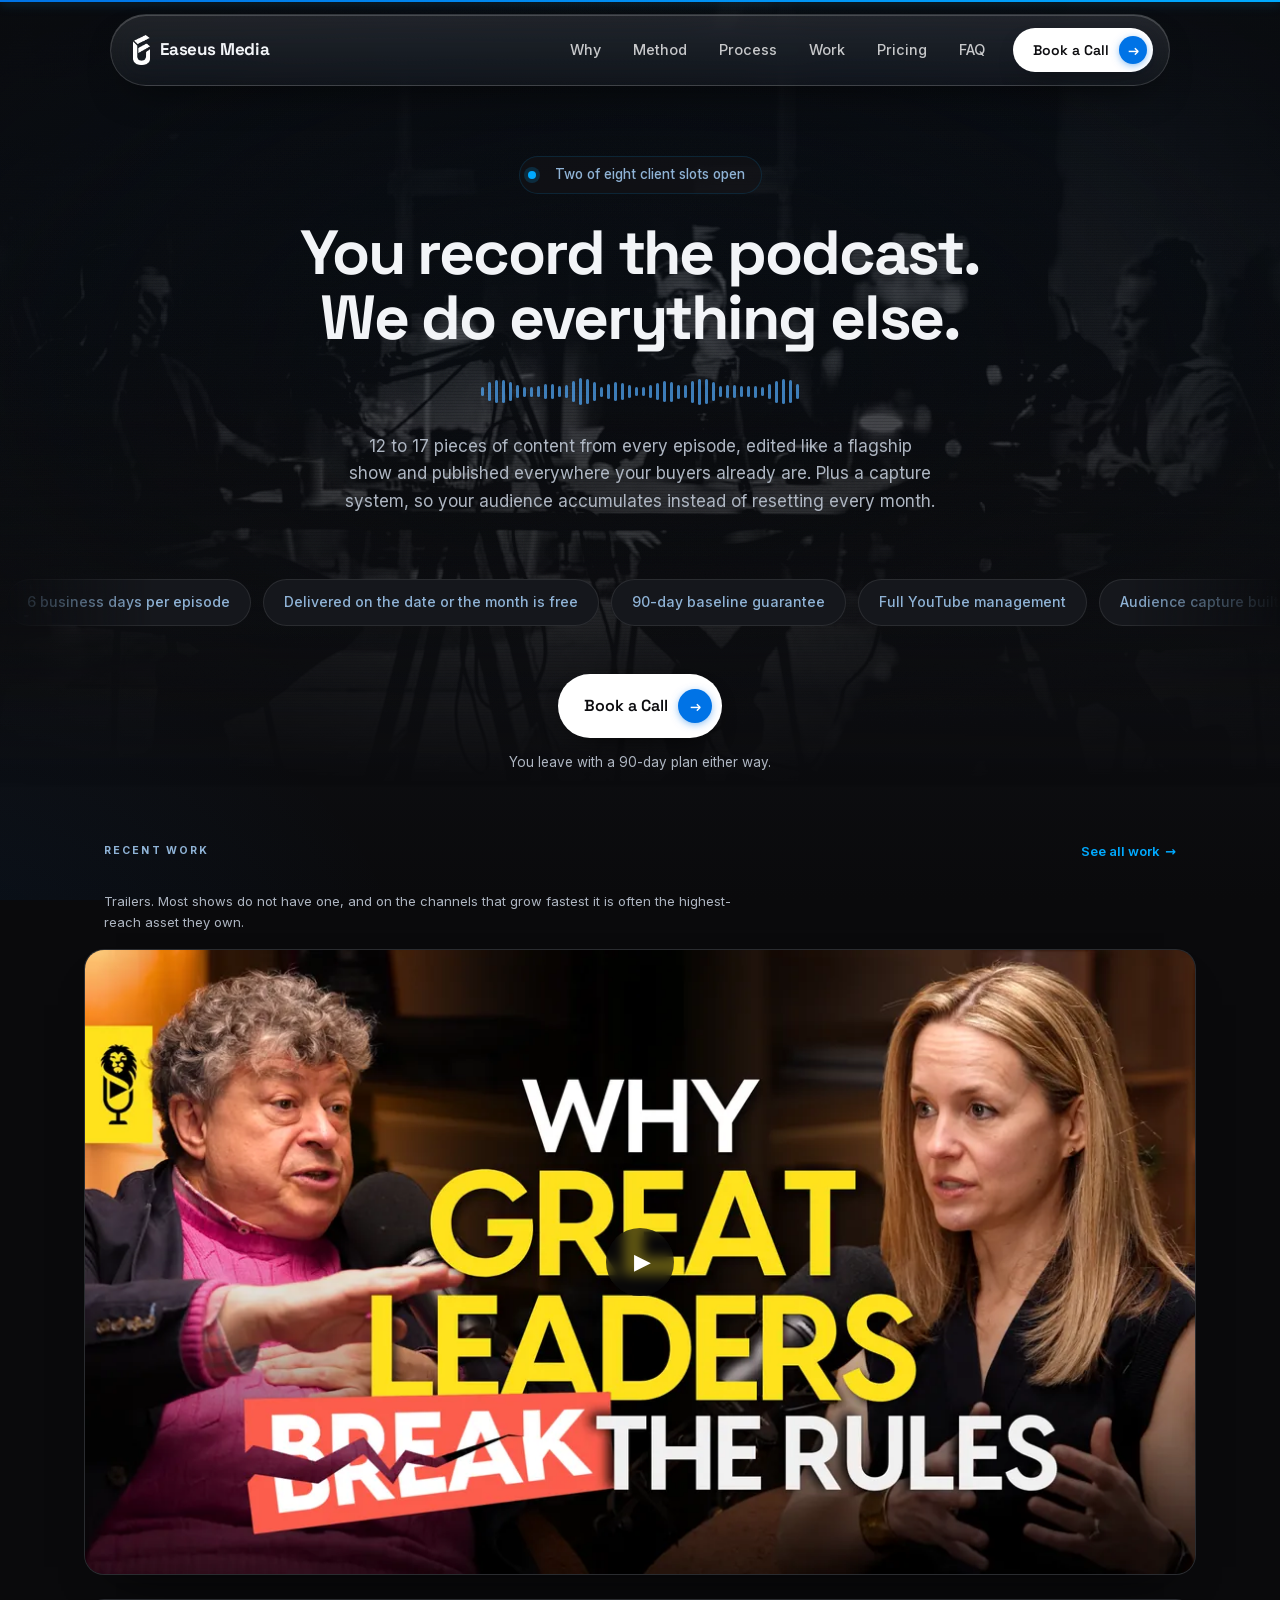
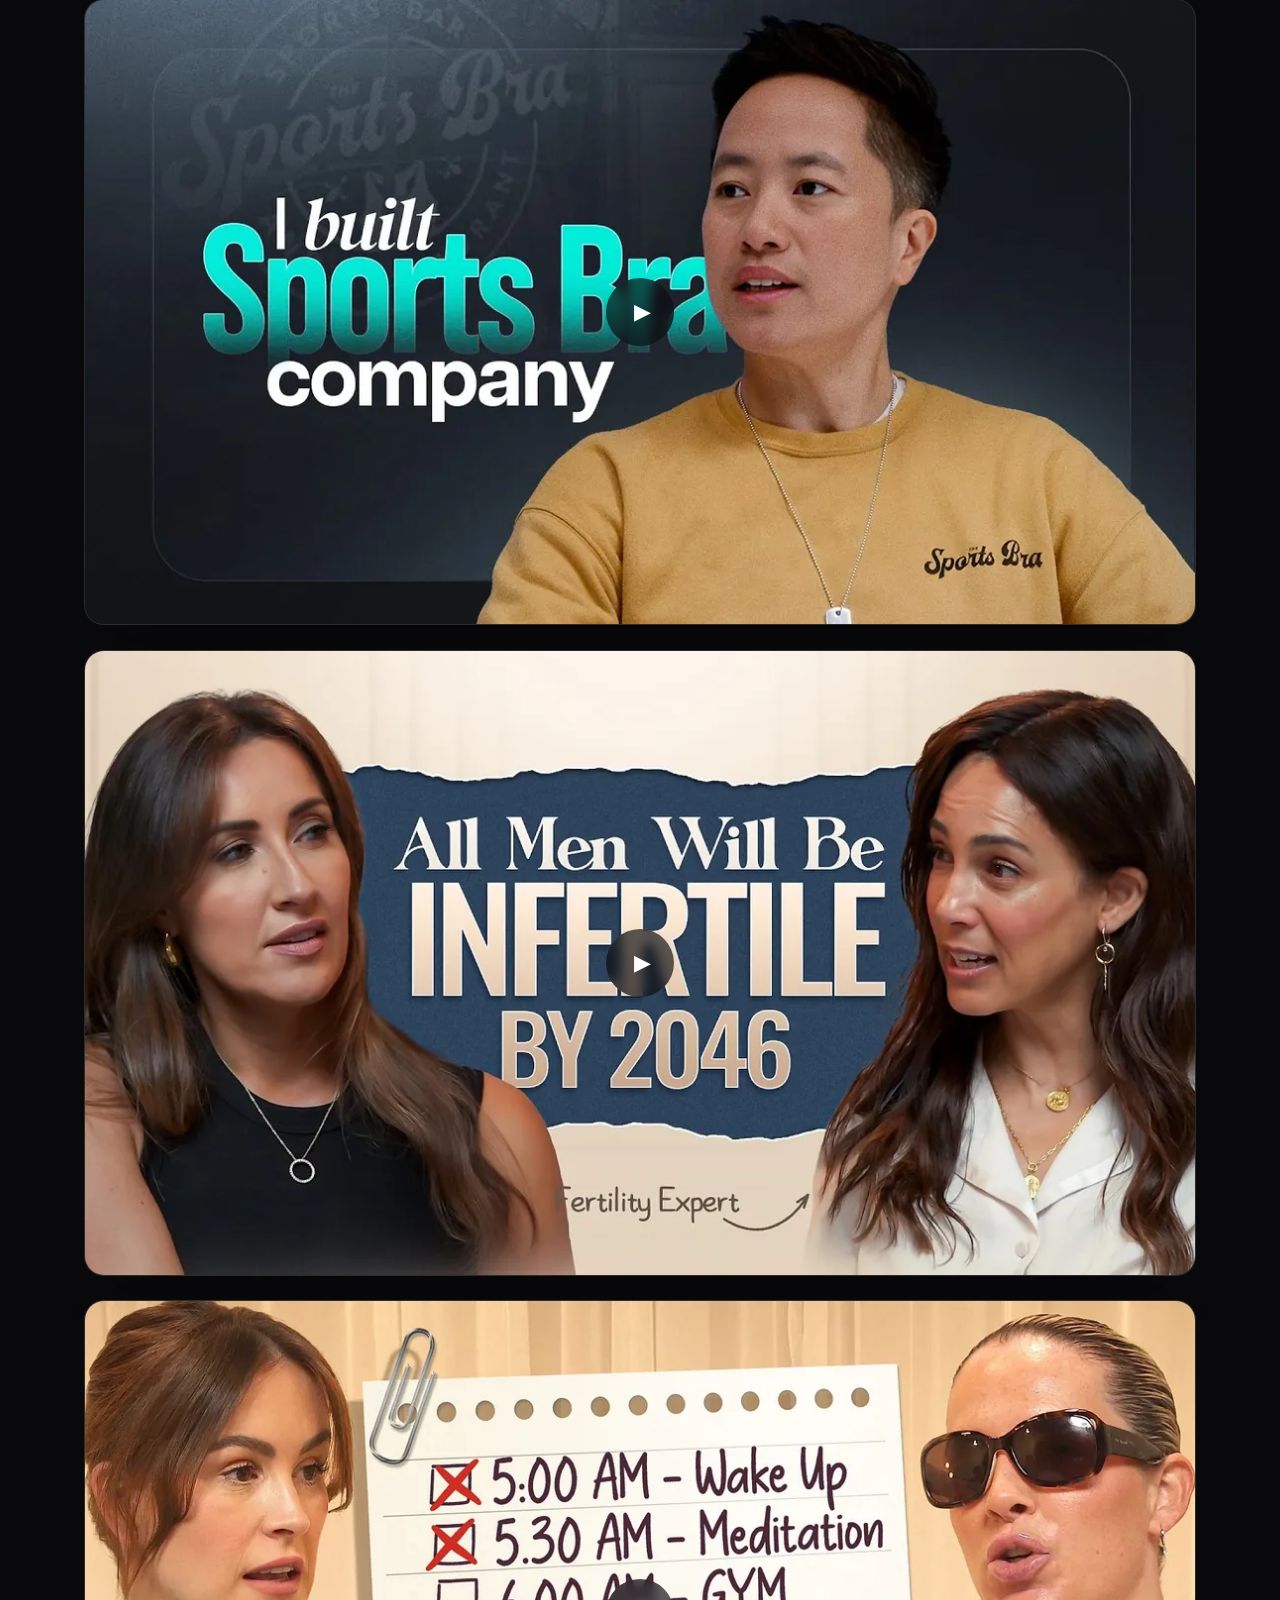
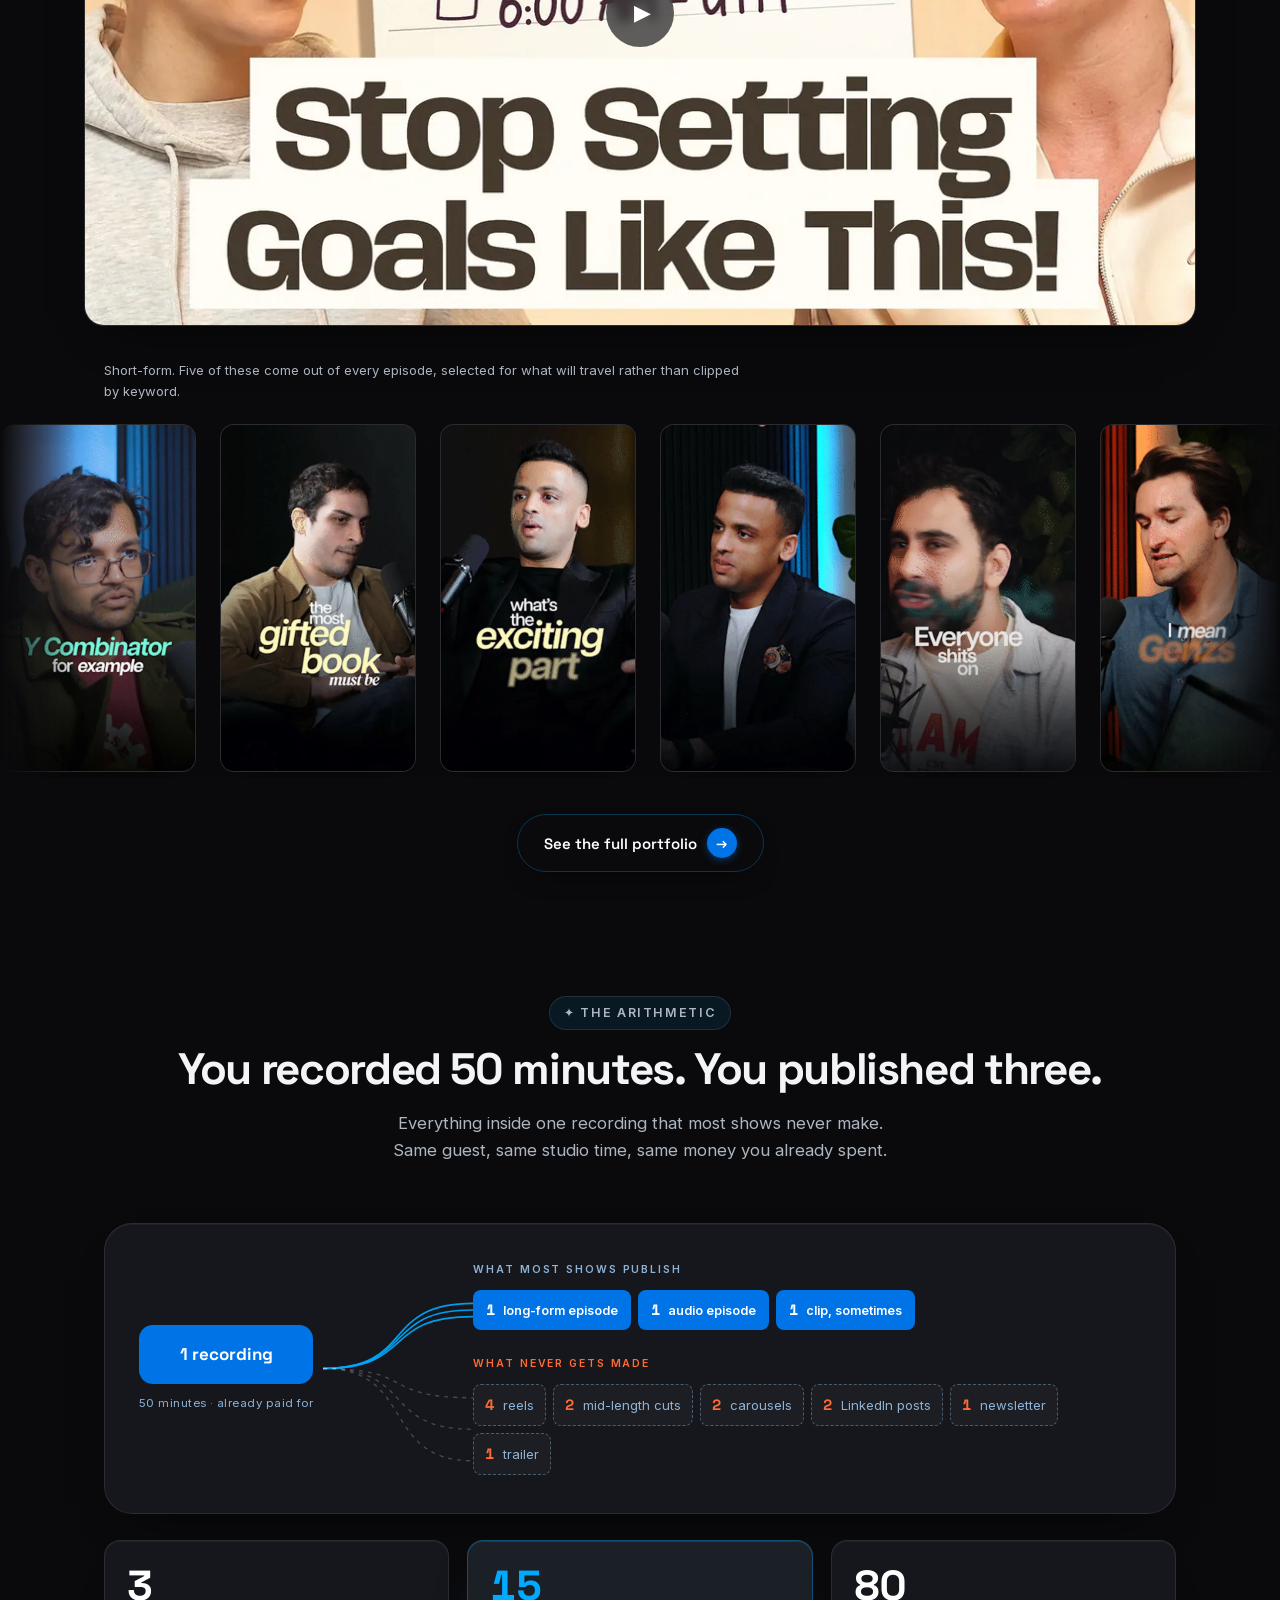
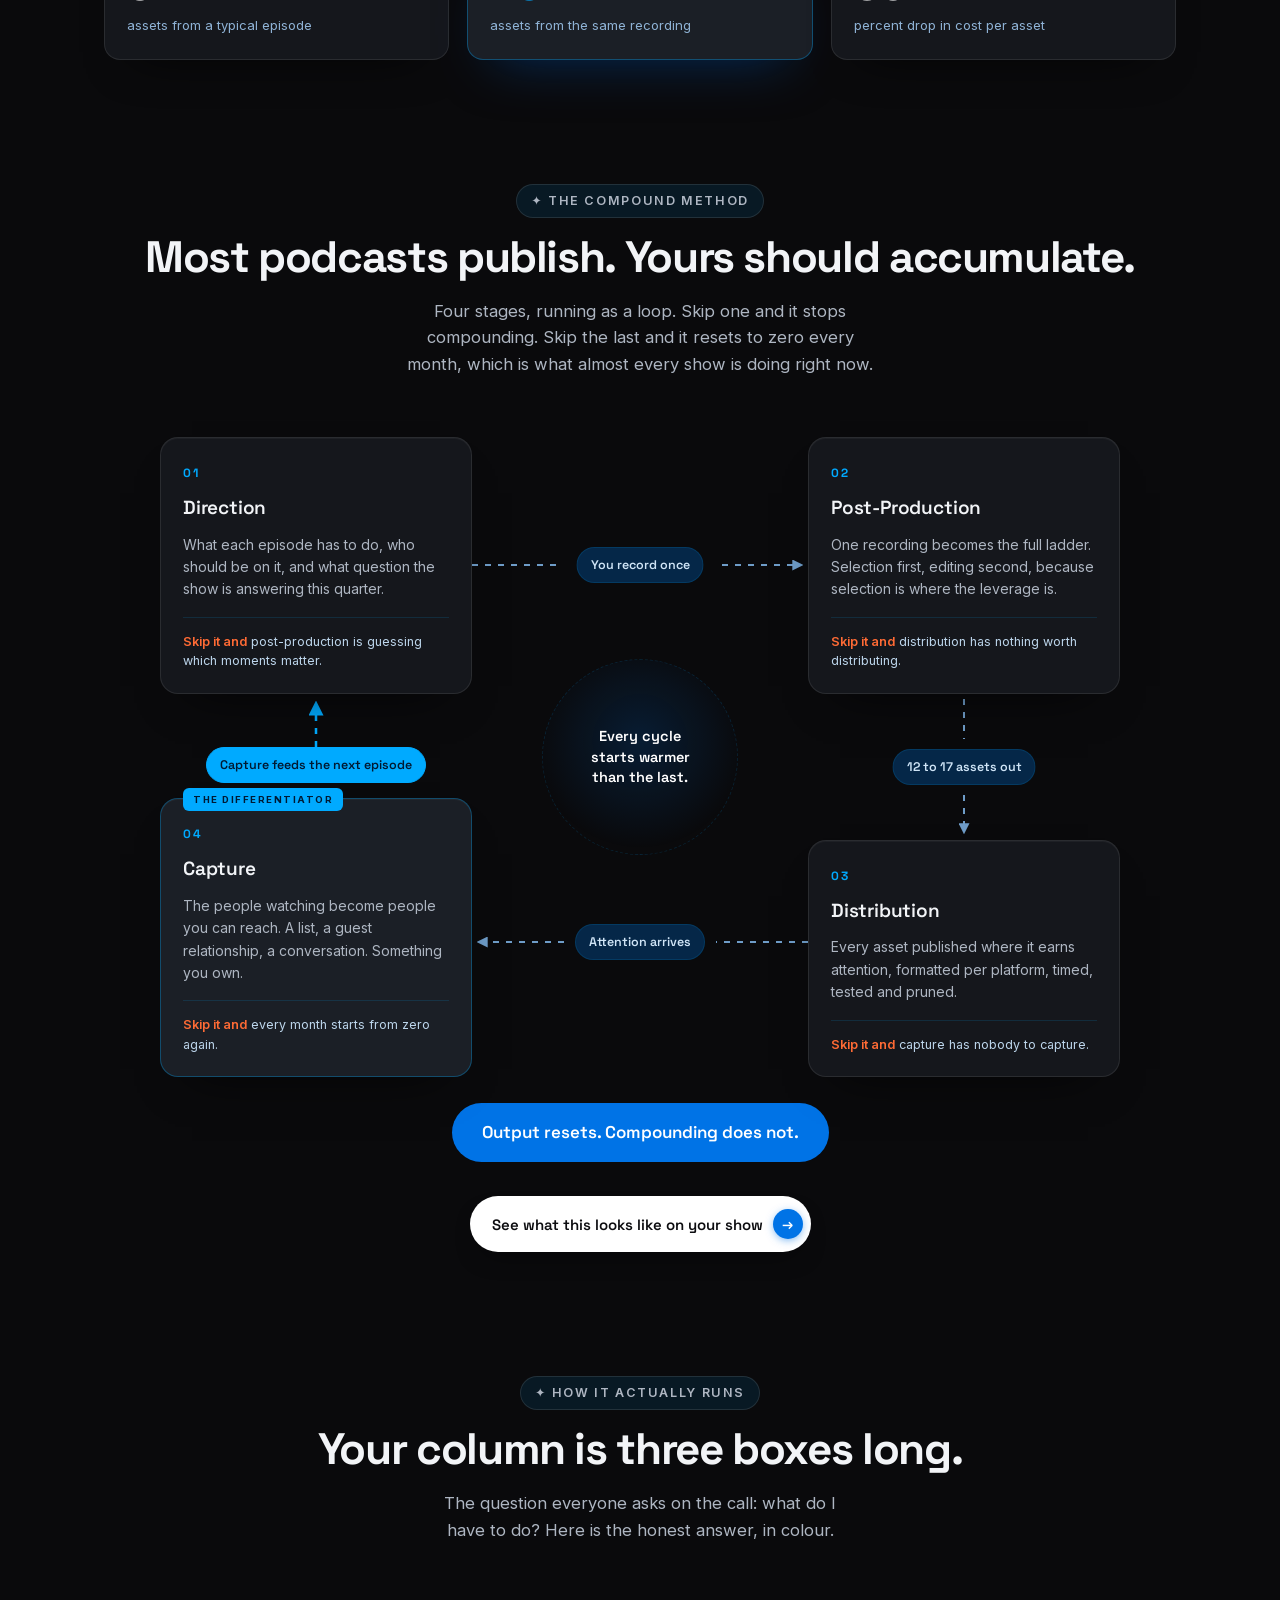
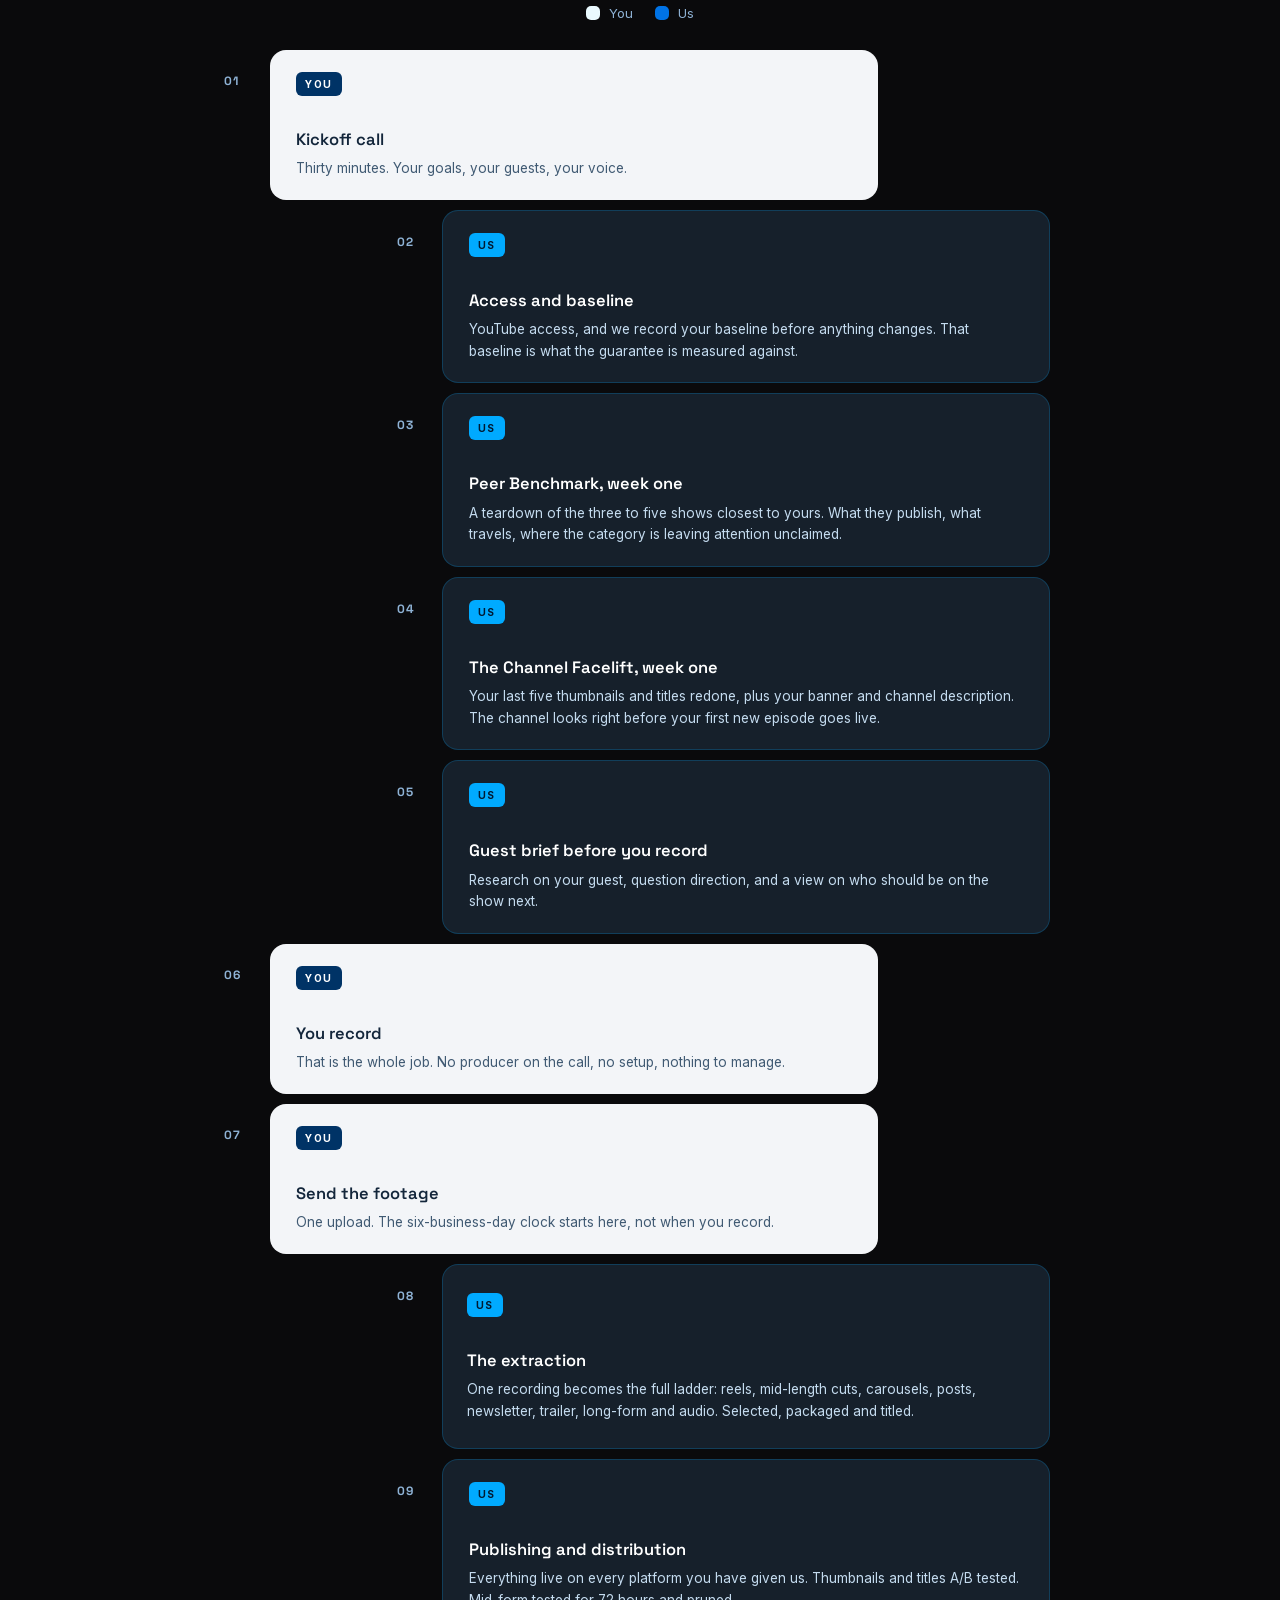
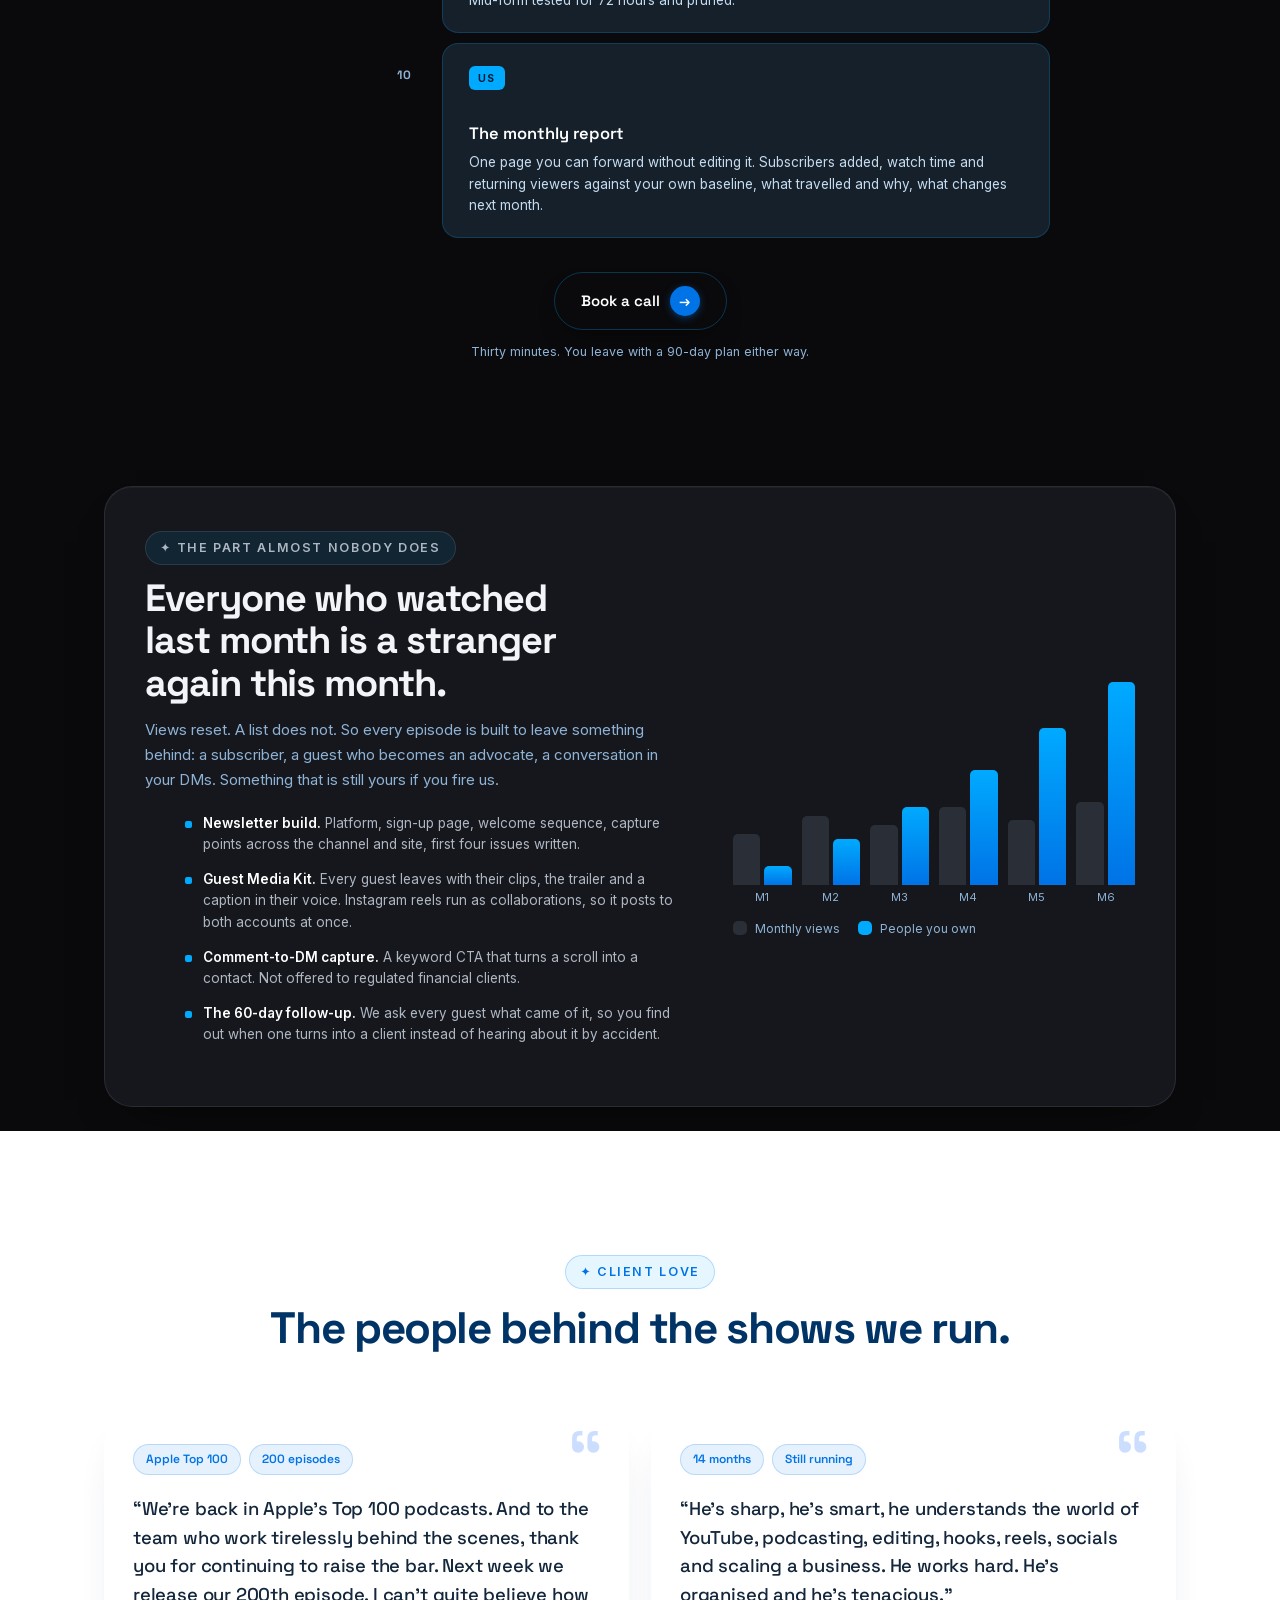
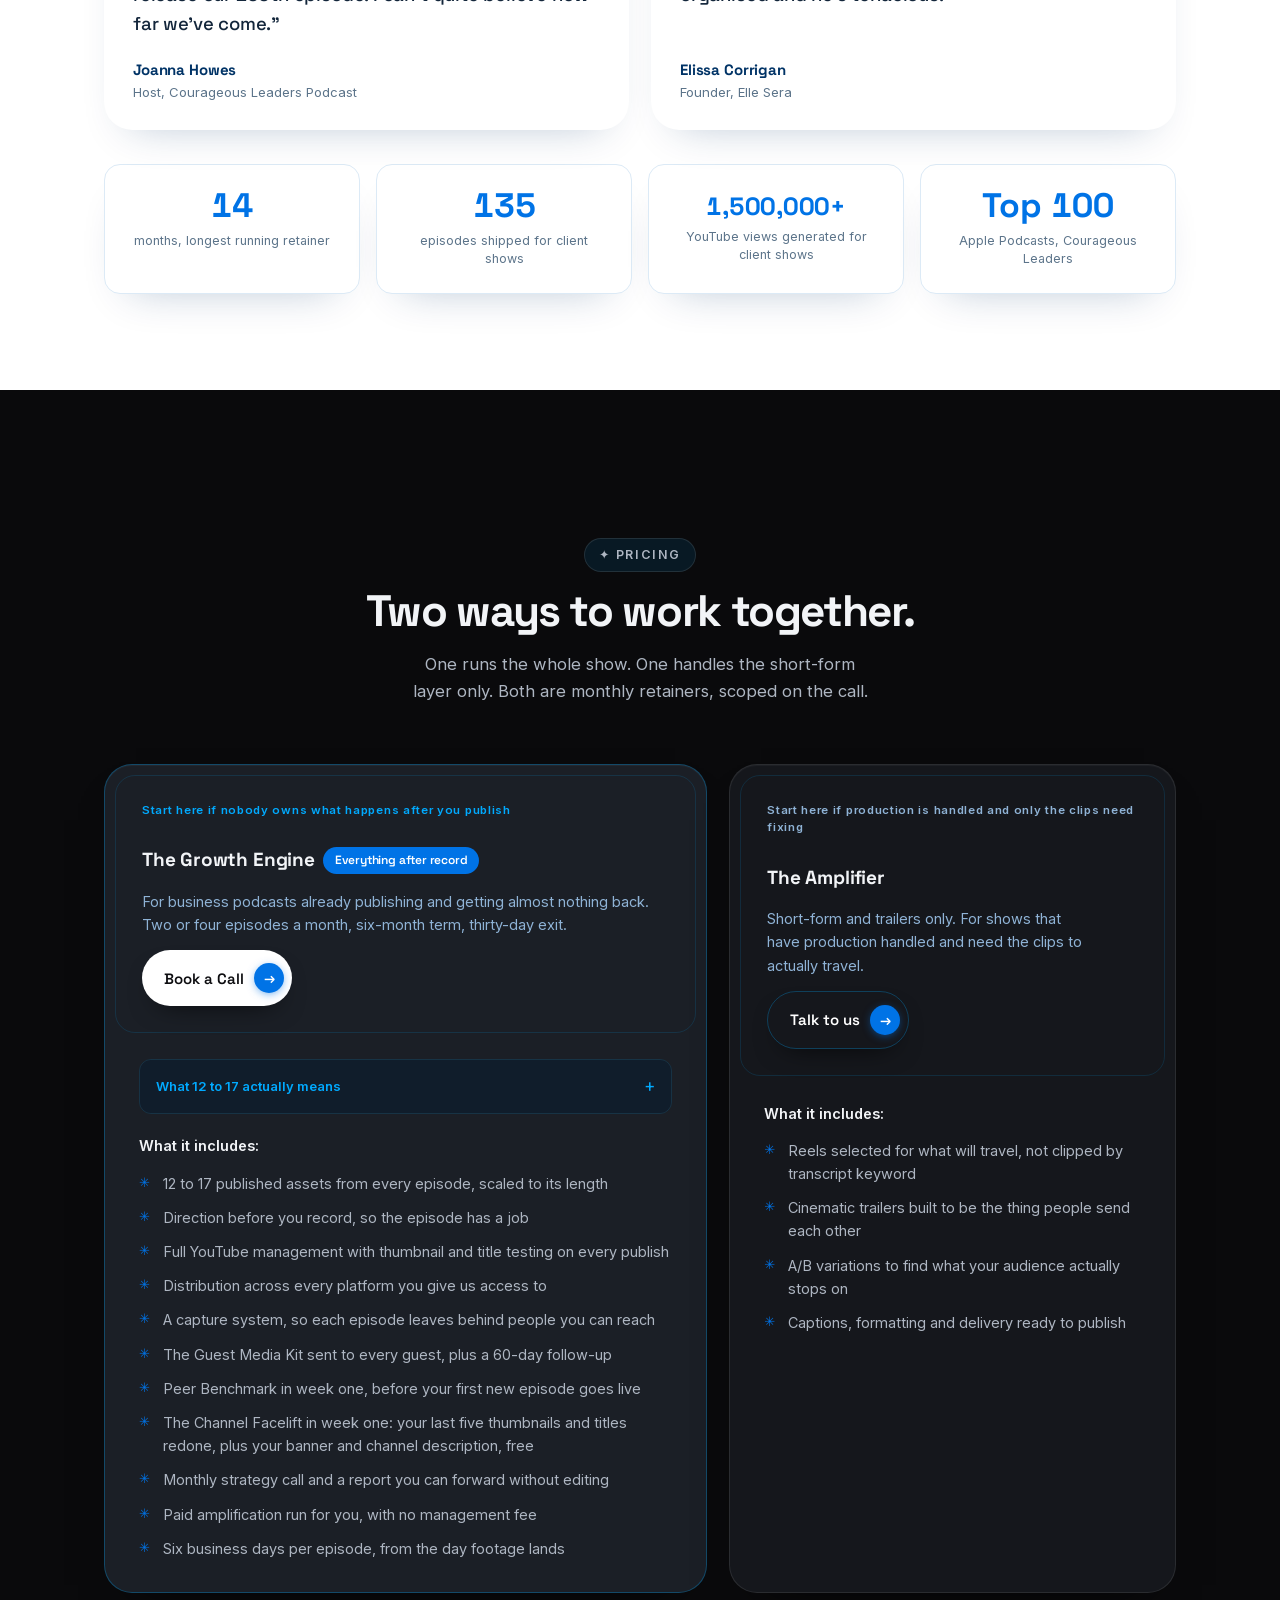
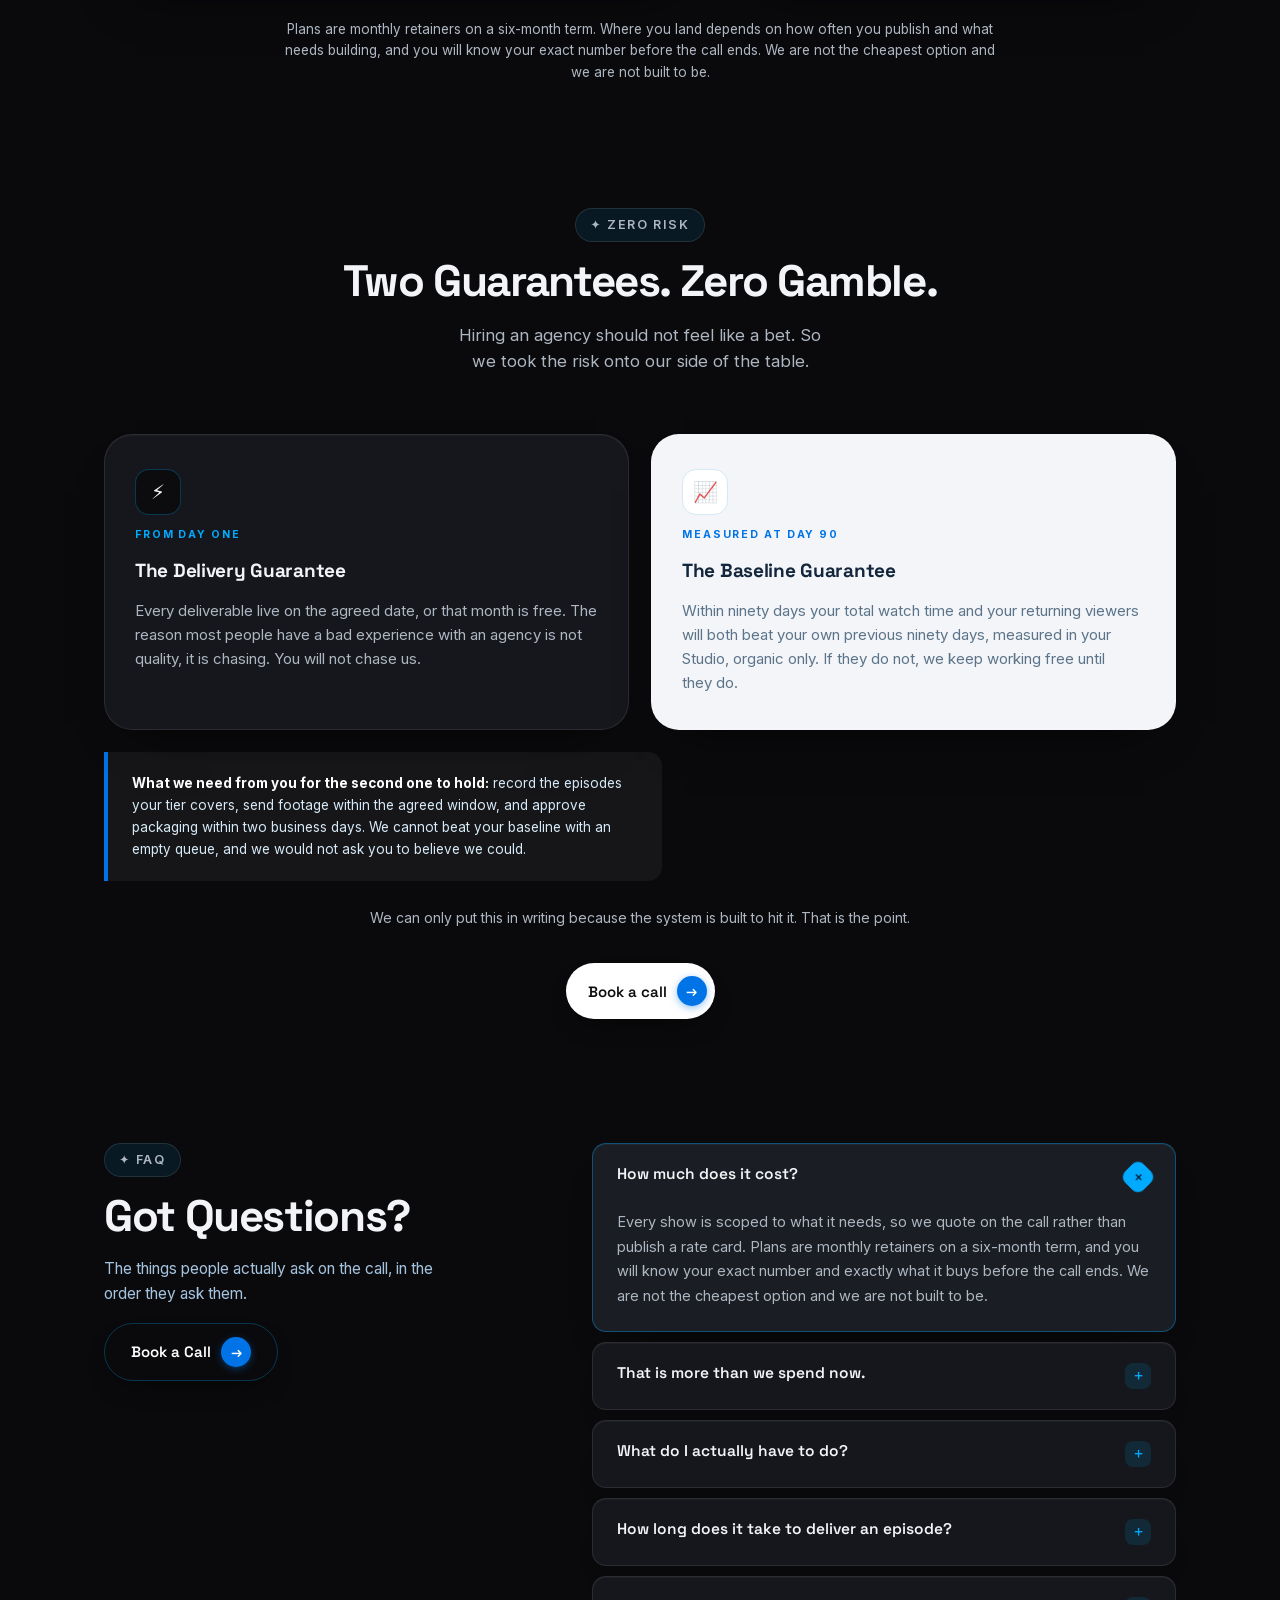
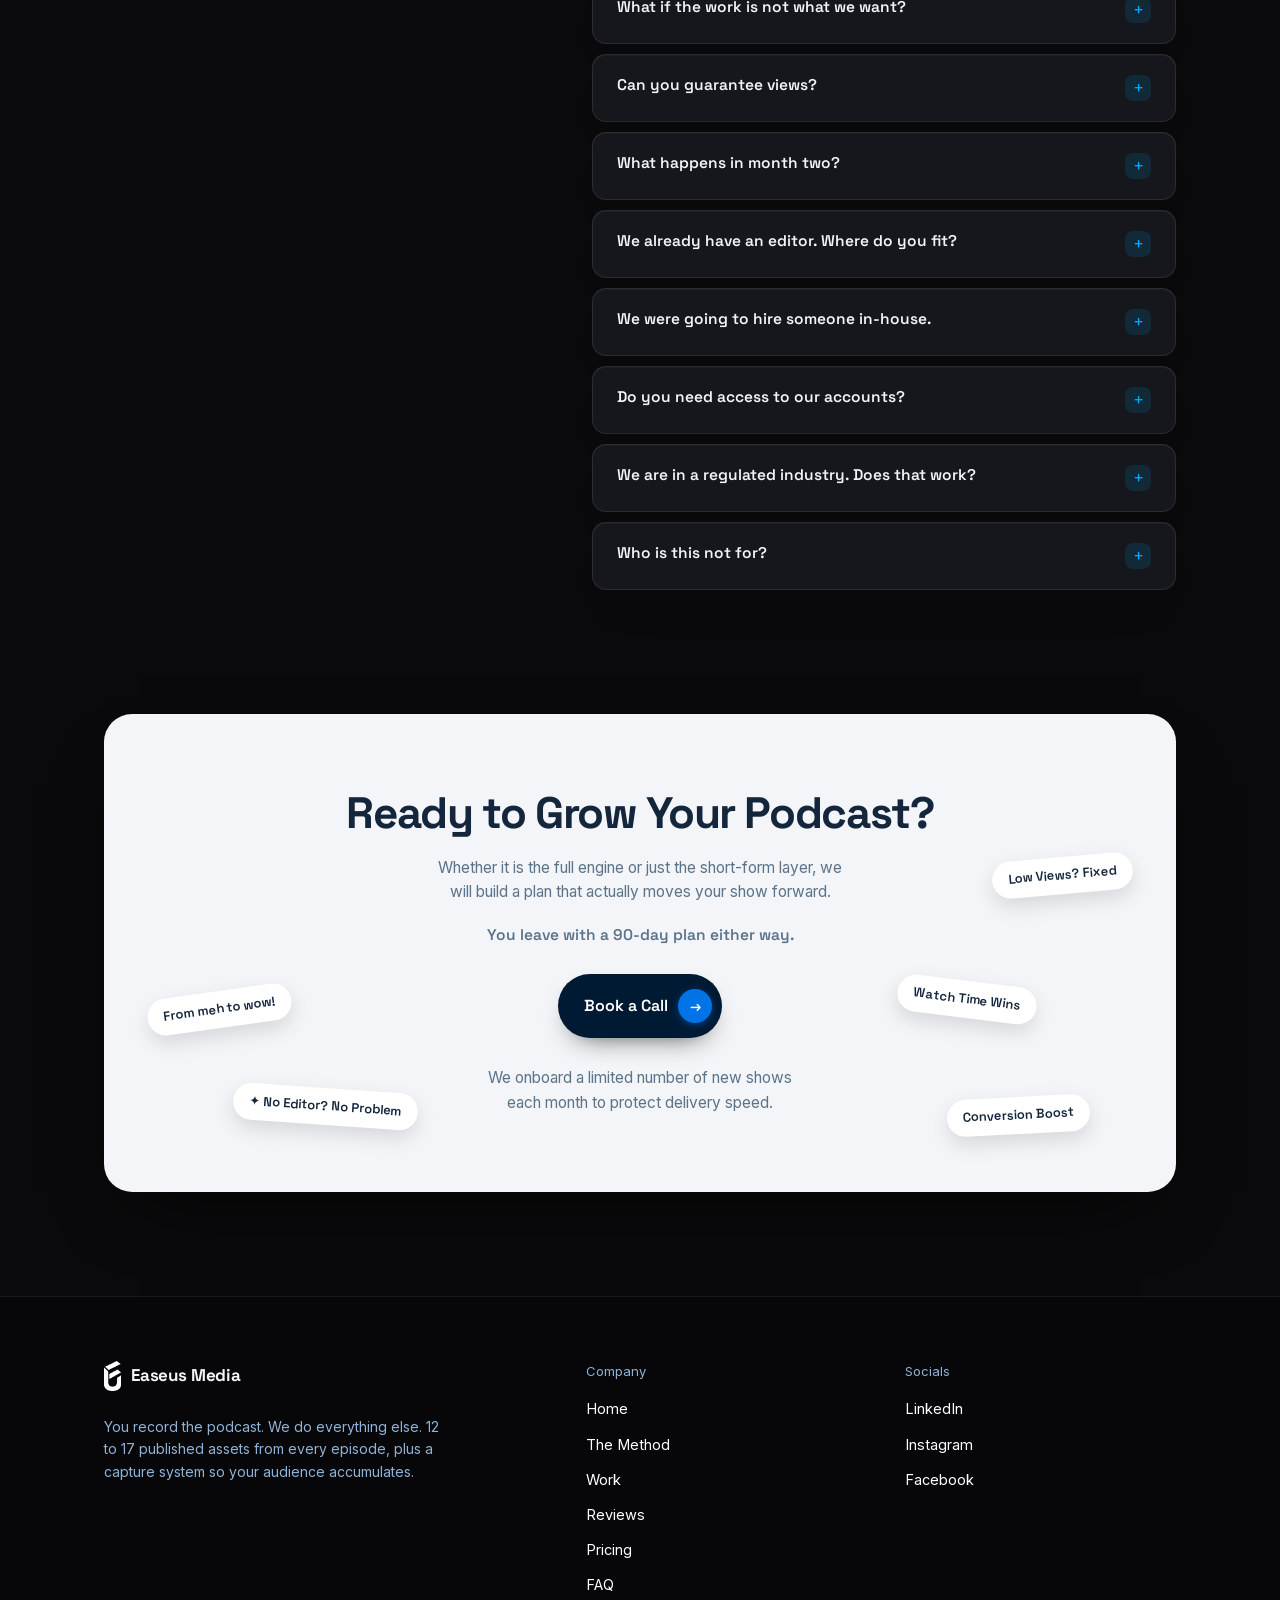
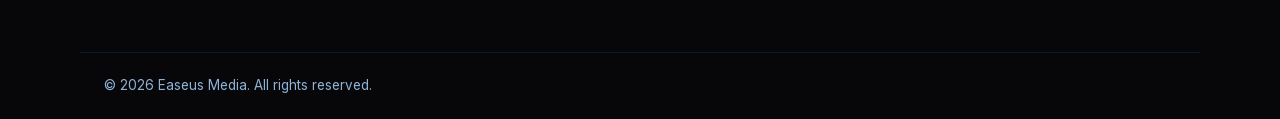
<file: index.html>
<!DOCTYPE html>
<html lang="en">
<head>
  <meta charset="UTF-8">
  <meta name="viewport" content="width=device-width, initial-scale=1.0">
  <title>Easeus Media</title>
  <meta name="description" content="12 to 17 pieces of content from every episode, edited like a flagship show and published everywhere your buyers already are. Plus a capture system, so your audience accumulates instead of resetting every month.">
  <link rel="canonical" href="https://easeus.media/">

  <!-- Open Graph / Twitter -->
  <meta property="og:type" content="website">
  <meta property="og:site_name" content="Easeus Media">
  <meta property="og:title" content="Easeus Media | You record the podcast. We do everything else">
  <meta property="og:description" content="12 to 17 pieces from every episode, edited like a flagship show, plus a capture system so your audience accumulates.">
  <meta property="og:url" content="https://easeus.media/">
  <meta property="og:image" content="https://easeus.media/assets/media/og-image.jpg">
  <meta name="twitter:card" content="summary_large_image">

  <!-- Icons -->
  <link rel="icon" type="image/png" href="assets/media/33f0466b8663.png">

  <link rel="preload" as="font" type="font/woff2" crossorigin href="assets/fonts/font-01.woff2">
  <link rel="preload" as="font" type="font/woff2" crossorigin href="assets/fonts/font-02.woff2">
  <link rel="preconnect" href="https://fonts.googleapis.com">
  <link rel="preconnect" href="https://fonts.gstatic.com" crossorigin>
  <link href="https://fonts.googleapis.com/css2?family=Space+Grotesk:wght@500;600;700&display=swap" rel="stylesheet">

  <style>
/* ============================================================
   Easeus Media — style.css
   Palette, type and layout tokens first; sections in page order.
   ============================================================ */

/* ---------- Fonts (self-hosted, variable) ---------- */
@font-face {
  font-family: 'Plus Jakarta Sans';
  src: url('assets/fonts/font-01.woff2') format('woff2');
  font-weight: 200 800;
  font-style: normal;
  font-display: swap;
}
@font-face {
  font-family: 'Inter';
  src: url('assets/fonts/font-02.woff2') format('woff2');
  font-weight: 100 900;
  font-style: normal;
  font-display: swap;
}

/* ---------- Tokens ---------- */
:root {
  /* Blue Identity — Ashmit Shahi Brand Manual v2.0 */
  --navy: #003366;
  --blue: #00509D;
  --bright: #0073E6;
  --accent-glow: #00AAFF;
  --deep: #001A33;
  --card-dark: #062A4D;
  --ice: #EAFAFF;
  --light-blue: #E8F1FB;
  --muted-blue: #8FB3D6;
  --ink: #13263B;

  --bg: #001A33;
  --bg-2: #002A4D;
  --card: #062A4D;
  --line: rgba(0, 170, 255, 0.14);
  --line-strong: rgba(0, 170, 255, 0.28);
  --text: #ffffff;
  --muted: #8FB3D6;
  --accent: #0073E6;
  --accent-soft: rgba(0, 115, 230, 0.16);
  --orange: #FF6B35;
  --light: #EAFAFF;
  --light-card: #ffffff;
  --light-text: #13263B;
  --light-muted: #5C748A;

  --font-display: 'Space Grotesk', 'Plus Jakarta Sans', system-ui, sans-serif;
  --font-body: 'Inter', system-ui, sans-serif;

  --radius: 20px;
  --radius-lg: 28px;
  --container: 1120px;
  --nav-h: 72px;
}

/* ---------- Base ---------- */
*, *::before, *::after { box-sizing: border-box; }

html { scroll-behavior: smooth; }

body {
  margin: 0;
  background: var(--bg);
  background-image: radial-gradient(1200px 600px at 78% -8%, rgba(0,170,255,0.16), transparent 62%),
                    linear-gradient(160deg, #001A33 0%, #00305C 55%, #00509D 100%);
  background-attachment: fixed;
  color: var(--text);
  font-family: var(--font-body);
  font-size: 16px;
  line-height: 1.6;
  -webkit-font-smoothing: antialiased;
  background-image: radial-gradient(rgba(255,255,255,0.045) 1px, transparent 1px);
  background-size: 34px 34px;
}

img, video { max-width: 100%; height: auto; display: block; }

h1, h2, h3 {
  font-family: var(--font-display);
  margin: 0;
  text-wrap: balance;
}

p { margin: 0; }

a { color: inherit; text-decoration: none; }

.container {
  max-width: var(--container);
  margin-inline: auto;
  padding-inline: 24px;
}

.center { text-align: center; }

.skip-link {
  position: absolute;
  left: 16px;
  top: -48px;
  z-index: 100;
  background: var(--accent);
  color: #fff;
  padding: 10px 16px;
  border-radius: 10px;
  transition: top 0.2s;
}
.skip-link:focus { top: 12px; }

:focus-visible {
  outline: 2px solid var(--accent);
  outline-offset: 3px;
  border-radius: 4px;
}

::selection { background: var(--accent); color: #fff; }

/* ---------- Buttons ---------- */
.btn {
  display: inline-flex;
  align-items: center;
  gap: 10px;
  background: #fff;
  color: #0d0d10;
  font-family: var(--font-display);
  font-weight: 600;
  font-size: 15px;
  line-height: 1;
  padding: 13px 8px 13px 22px;
  border: 0;
  border-radius: 999px;
  cursor: pointer;
  transition: transform 0.18s ease, box-shadow 0.18s ease;
}
.btn:hover { transform: translateY(-2px); box-shadow: 0 10px 30px rgba(0,0,0,0.45); }
.btn:active { transform: translateY(0); }

.btn-arrow {
  display: inline-grid;
  place-items: center;
  width: 30px;
  height: 30px;
  border-radius: 50%;
  background: var(--accent);
  color: #fff;
  font-size: 14px;
  transition: transform 0.18s ease;
}
.btn:hover .btn-arrow { transform: translateX(3px); }

.btn-lg { font-size: 16px; padding: 15px 10px 15px 26px; }
.btn-lg .btn-arrow { width: 34px; height: 34px; }

.btn-dark { background: #131318; color: #fff; }
.btn-dark:hover { box-shadow: 0 10px 30px rgba(0,0,0,0.2); }

.btn-ghost {
  background: transparent;
  color: var(--text);
  border: 1px solid var(--line-strong);
  padding: 13px 26px;
}
.btn-ghost:hover { background: rgba(255,255,255,0.06); box-shadow: none; }

/* ============================================================
   NAV
   ============================================================ */
.nav {
  position: fixed;
  inset: 0 0 auto 0;
  z-index: 50;
  transition: background 0.25s ease, border-color 0.25s ease, backdrop-filter 0.25s ease;
  border-bottom: 1px solid transparent;
}
.nav.scrolled {
  background: rgba(10, 10, 13, 0.72);
  backdrop-filter: blur(14px);
  -webkit-backdrop-filter: blur(14px);
  border-color: var(--line);
}

.nav-inner {
  height: var(--nav-h);
  display: flex;
  align-items: center;
  justify-content: space-between;
  gap: 24px;
}

.brand {
  display: inline-flex;
  align-items: center;
  gap: 10px;
  font-family: var(--font-display);
  font-weight: 700;
  font-size: 17px;
  letter-spacing: -0.01em;
}
.brand img { width: 17px; height: auto; }

.nav-links {
  display: flex;
  align-items: center;
  gap: 6px;
}
.nav-links > a:not(.btn) {
  padding: 9px 14px;
  border-radius: 999px;
  font-size: 14.5px;
  font-weight: 500;
  color: var(--muted);
  transition: color 0.15s ease, background 0.15s ease;
}
.nav-links > a:not(.btn):hover { color: var(--text); background: rgba(255,255,255,0.06); }

.btn-nav { margin-left: 10px; padding: 10px 6px 10px 18px; font-size: 14px; }
.btn-nav .btn-arrow { width: 28px; height: 28px; background: #0d0d10; }

.nav-toggle {
  display: none;
  flex-direction: column;
  justify-content: center;
  gap: 6px;
  width: 44px;
  height: 44px;
  padding: 10px;
  background: transparent;
  border: 1px solid var(--line-strong);
  border-radius: 12px;
  cursor: pointer;
}
.nav-toggle span {
  display: block;
  height: 2px;
  background: var(--text);
  border-radius: 2px;
  transition: transform 0.25s ease, opacity 0.25s ease;
}
.nav-toggle[aria-expanded="true"] span:first-child { transform: translateY(4px) rotate(45deg); }
.nav-toggle[aria-expanded="true"] span:last-child { transform: translateY(-4px) rotate(-45deg); }

/* ============================================================
   HERO
   ============================================================ */
.hero {
  padding-top: calc(var(--nav-h) + 84px);
  padding-bottom: 48px;
  background:
    linear-gradient(180deg, rgba(13, 26, 66, 0.85) 0%, rgba(13, 26, 66, 0) 460px),
    radial-gradient(900px 420px at 50% -80px, rgba(47, 123, 255, 0.18), transparent 70%),
    radial-gradient(rgba(255,255,255,0.045) 1px, transparent 1px);
  background-size: auto, auto, 34px 34px;
}

.hero-inner {
  display: flex;
  flex-direction: column;
  align-items: center;
  text-align: center;
  gap: 26px;
}

.badge {
  display: inline-flex;
  align-items: center;
  gap: 10px;
  background: rgba(19, 19, 24, 0.7);
  border: 1px solid var(--line);
  border-radius: 999px;
  padding: 7px 16px 7px 8px;
  font-size: 13.5px;
  font-weight: 500;
  color: var(--muted);
}
.badge-avatars { display: inline-flex; }
.badge-avatars img {
  width: 28px;
  height: 28px;
  border-radius: 50%;
  border: 2px solid var(--bg);
  object-fit: cover;
}
.badge-avatars img + img { margin-left: -9px; }

.hero h1 {
  max-width: 880px;
  font-size: clamp(2.2rem, 4.9vw, 3.4rem);
  font-weight: 700;
  letter-spacing: -0.031em;
  line-height: 1.2;
}

.hero-cta { margin-top: 48px; }

/* signature: audio waveform */
.wave {
  display: flex;
  align-items: center;
  gap: 4px;
  height: 30px;
}
.wave i {
  width: 3px;
  border-radius: 2px;
  background: linear-gradient(to top, var(--accent), rgba(255,255,255,0.85));
  height: calc(var(--h) * 1%);
  opacity: 0.75;
  animation: wave-bounce 1.6s ease-in-out infinite;
  animation-delay: var(--d);
  transform-origin: center;
}
@keyframes wave-bounce {
  0%, 100% { transform: scaleY(0.45); }
  50% { transform: scaleY(1); }
}

.hero-sub {
  max-width: 640px;
  color: var(--muted);
  font-size: 16.5px;
}

.cta-note {
  margin-top: 14px;
  color: var(--muted);
  font-size: 13.5px;
}

/* chips marquee */
.marquee {
  margin-top: 64px;
  overflow: hidden;
  -webkit-mask-image: linear-gradient(to right, transparent, #000 12%, #000 88%, transparent);
  mask-image: linear-gradient(to right, transparent, #000 12%, #000 88%, transparent);
}
.marquee-track {
  display: flex;
  width: max-content;
  animation: marquee 34s linear infinite;
}
.marquee:hover .marquee-track { animation-play-state: paused; }
@keyframes marquee {
  to { transform: translateX(-50%); }
}

.chips {
  display: flex;
  gap: 12px;
  list-style: none;
  margin: 0;
  padding: 0 6px;
}
.chips li {
  white-space: nowrap;
  background: var(--card);
  border: 1px solid var(--line);
  border-radius: 999px;
  padding: 11px 20px;
  font-size: 14px;
  font-weight: 500;
  color: var(--muted);
}

/* ============================================================
   SECTIONS (shared)
   ============================================================ */
.section { padding: 104px 0 0; }
.section-tight { padding-top: 88px; }

.section-head {
  display: flex;
  flex-direction: column;
  align-items: center;
  text-align: center;
  gap: 16px;
  margin-bottom: 52px;
}

.eyebrow {
  display: inline-flex;
  align-items: center;
  background: var(--card);
  border: 1px solid var(--line);
  border-radius: 999px;
  padding: 6px 14px;
  font-size: 12.5px;
  font-weight: 600;
  letter-spacing: 0.02em;
  color: var(--muted);
}

.section-head h2, .faq-intro h2, .cta h2 {
  font-size: clamp(1.6rem, 3.1vw, 2.25rem);
  font-weight: 700;
  letter-spacing: -0.03em;
  line-height: 1.15;
}

.section-head p {
  max-width: 520px;
  color: var(--muted);
  font-size: 15.5px;
}

/* ============================================================
   PAGE HERO (projects page)
   ============================================================ */
.page-hero {
  padding: calc(var(--nav-h) + 84px) 0 60px;
  text-align: center;
  background:
    linear-gradient(180deg, rgba(13, 26, 66, 0.85) 0%, rgba(13, 26, 66, 0) 460px),
    radial-gradient(900px 420px at 50% -80px, rgba(47, 123, 255, 0.18), transparent 70%),
    radial-gradient(rgba(255,255,255,0.045) 1px, transparent 1px);
  background-size: auto, auto, 34px 34px;
}
.page-hero .eyebrow { margin-bottom: 20px; }
.page-hero h1 {
  font-size: clamp(2.2rem, 4.9vw, 3.4rem);
  font-weight: 700;
  letter-spacing: -0.031em;
  line-height: 1.2;
}

/* ============================================================
   PROJECT GRID — click a card to play its YouTube Short inline
   ============================================================ */
.section-flush { padding: 8px 0 0; }

.pgrid {
  display: grid;
  grid-template-columns: repeat(3, 1fr);
  gap: 50px 24px;
  max-width: 1008px;
  margin-inline: auto;
  padding-inline: 24px;
}

.pcard {
  position: relative;
  aspect-ratio: 9 / 16;
  border-radius: 28px;
  overflow: hidden;
  border: 1px solid var(--line);
  background: var(--card);
  cursor: pointer;
}
.pcard img {
  width: 100%;
  height: 100%;
  object-fit: cover;
  transition: transform 0.5s ease;
}
.pcard:hover img { transform: scale(1.03); }
.pcard iframe {
  width: 100%;
  height: 100%;
  border: 0;
  display: block;
}

/* ============================================================
   TRAILERS — scroll-stacking deck
   Cards pin near the top and scale down to 0.8 as the next
   card slides over them (matches the Framer interaction).
   ============================================================ */
.deck {
  display: flex;
  flex-direction: column;
  gap: 24px;
  max-width: 1160px;
  margin-inline: auto;
  padding-inline: 24px;
}

.trailer {
  position: sticky;
  top: 100px;
  border-radius: var(--radius);
  overflow: hidden;
  border: 1px solid var(--line);
  background: var(--card);
  will-change: transform;
  transform-origin: center center;
}
.trailer.has-video { cursor: pointer; }
.trailer img {
  width: 100%;
  aspect-ratio: 16 / 9;
  object-fit: cover;
}

.trailer .play, .pcard .play {
  position: absolute;
  inset: 0;
  margin: auto;
  width: 68px;
  height: 68px;
  border: 0;
  border-radius: 50%;
  background: rgba(10, 10, 13, 0.65);
  backdrop-filter: blur(6px);
  color: #fff;
  font-size: 22px;
  display: grid;
  place-items: center;
  cursor: pointer;
  transition: transform 0.2s ease, background 0.2s ease;
}
.trailer .play::before, .pcard .play::before { content: '▶'; margin-left: 4px; }
.trailer .play:hover, .pcard .play:hover { transform: scale(1.08); background: var(--accent); }

/* ============================================================
   REELS — auto-scrolling ticker (~79px/s leftward, like live)
   Track = two identical groups; -50% translate loops seamlessly.
   ============================================================ */
.reels {
  overflow: hidden;
  -webkit-mask-image: linear-gradient(to right, transparent, #000 6%, #000 94%, transparent);
  mask-image: linear-gradient(to right, transparent, #000 6%, #000 94%, transparent);
  margin-bottom: 36px;
  padding: 6px 0;
}

.reels-track {
  display: flex;
  width: max-content;
  animation: reels-marquee 19.5s linear infinite;
}

.reels-group {
  display: flex;
  gap: 24px;
  padding-right: 24px;
}

@keyframes reels-marquee {
  to { transform: translateX(-50%); }
}

.reel {
  width: 196px;
  aspect-ratio: 9 / 16;
  object-fit: cover;
  border-radius: 14px;
  border: 1px solid var(--line);
  background: var(--card);
}

/* ============================================================
   PRICING
   ============================================================ */
.pricing-grid {
  display: grid;
  grid-template-columns: 1fr 1fr;
  gap: 22px;
}

.plan {
  background: var(--card);
  border: 1px solid var(--line);
  border-radius: var(--radius-lg);
  padding: 10px;
  display: flex;
  flex-direction: column;
}

.plan-top {
  background: #0c0c0f;
  border: 1px solid var(--line);
  border-radius: calc(var(--radius-lg) - 8px);
  padding: 26px;
  display: flex;
  flex-direction: column;
  align-items: flex-start;
  gap: 14px;
}

.plan-name {
  font-family: var(--font-display);
  font-weight: 700;
  font-size: 19px;
  letter-spacing: -0.01em;
  display: flex;
  align-items: center;
  flex-wrap: wrap;
  gap: 8px;
}
.plan-sub { color: var(--muted); font-weight: 500; }

.tag {
  background: var(--accent);
  color: #fff;
  font-size: 12px;
  font-weight: 600;
  padding: 4px 12px;
  border-radius: 999px;
}

.plan-desc { color: var(--muted); font-size: 14.5px; }

.plan-price {
  font-family: var(--font-display);
  font-size: 42px;
  font-weight: 800;
  letter-spacing: -0.03em;
  line-height: 1;
}
.plan-price span { font-size: 15px; font-weight: 500; color: var(--light-muted); letter-spacing: 0; }

.plan-feats { padding: 24px 22px 18px; }
.feats-label { font-weight: 600; font-size: 14.5px; margin-bottom: 14px; }
.plan-feats ul {
  list-style: none;
  margin: 0;
  padding: 0;
  display: flex;
  flex-direction: column;
  gap: 11px;
}
.plan-feats li {
  position: relative;
  padding-left: 24px;
  color: var(--muted);
  font-size: 14.5px;
}
.plan-feats li::before {
  content: '✳';
  position: absolute;
  left: 0;
  top: 0;
  color: var(--accent);
  font-size: 13px;
}

/* light custom plan spans full width */
.plan-light {
  grid-column: 1 / -1;
  background: var(--light);
  border-color: transparent;
  color: var(--light-text);
  flex-direction: row;
  align-items: stretch;
}
.plan-light .plan-top {
  background: var(--light-card);
  border-color: rgba(0,0,0,0.06);
  flex: 0 0 46%;
}
.plan-light .plan-desc { color: var(--light-muted); }
.plan-light .plan-feats { flex: 1; align-self: center; }
.plan-light .plan-feats li { color: var(--light-muted); }
.plan-light .feats-label { color: var(--light-text); }

/* ============================================================
   PROCESS
   ============================================================ */
/* Cards cascade-pin under each other with a 40px lip
   (sticky top = 100 + 40 * index). Card anatomy matches live:
   pure black, no border, 20px radius, 200px visual zone,
   per-card media geometry, text block below. */
.steps {
  display: flex;
  flex-direction: column;
  gap: 10px;
  max-width: 948px;
  margin-inline: auto;
  padding-inline: 24px;
}

.step {
  position: sticky;
  background: #000;
  border-radius: 20px;
  overflow: hidden;
}
.step:nth-child(1) { top: 100px; }
.step:nth-child(2) { top: 140px; }
.step:nth-child(3) { top: 180px; }
.step:nth-child(4) { top: 220px; }
.step:nth-child(5) { top: 260px; }

.step-num {
  position: absolute;
  top: 12px;
  left: 12px;
  z-index: 2;
  background: #0e0e12;
  border: 1px solid var(--line-strong);
  border-radius: 9px;
  padding: 3px 9px;
  font-family: var(--font-display);
  font-weight: 700;
  font-size: 12px;
}

/* 200px visual zone at the top of every card */
.step-visual { position: relative; height: 200px; }

/* step 01: near full-bleed, contained */
.sv-full {
  position: absolute;
  left: 2px;
  top: 27px;
  width: calc(100% - 4px);
  height: 176px;
  object-fit: contain;
  border-radius: 7px;
}

/* steps 02 & 05: centered 556x131 strip, cover-cropped */
.sv-strip {
  position: absolute;
  left: 50%;
  top: 50px;
  transform: translateX(-50%);
  width: min(556px, calc(100% - 48px));
  height: 131px;
  object-fit: cover;
  border-radius: 7px;
}

.step-body { padding: 25px 25px 24px; }
.step h3 {
  font-size: 18px;
  font-weight: 700;
  letter-spacing: -0.015em;
  margin: 0 0 6px;
}
.step p { color: var(--muted); font-size: 14.5px; }

/* CSS-built scenes for steps 03 & 04 — elements float on a loop like live */
.pill {
  position: absolute;
  font-family: var(--font-display);
  font-weight: 600;
  font-size: 13px;
  padding: 9px 15px;
  border-radius: 15px;
  white-space: nowrap;
}
.pill-dark {
  top: 56px;
  left: 50%;
  background: #0a0a0d;
  border: 1px dashed rgba(255, 255, 255, 0.5);
  color: var(--text);
  display: inline-flex;
  align-items: center;
  gap: 8px;
  animation: float-a 3.4s ease-in-out infinite;
}
@keyframes float-a {
  0%, 100% { transform: translateX(-82%) translateY(0); }
  50% { transform: translateX(-82%) translateY(-4px); }
}
.pill-avatar { width: 23px; height: 23px; border-radius: 50%; }
.pill-blue {
  top: 96px;
  left: 50%;
  background: #37a3e6;
  color: #fff;
  padding: 10px 20px 12px;
  box-shadow: -20px -3px 54px rgba(255, 81, 0, 0.4);
  animation: float-b 2.6s ease-in-out infinite;
}
@keyframes float-b {
  0%, 100% { transform: translateX(-10%) rotate(-14deg) translateY(0); }
  50% { transform: translateX(-10%) rotate(-14deg) translateY(-5px); }
}
.pill-blue::before {
  content: '';
  position: absolute;
  top: -16px;
  left: -8px;
  width: 16px;
  height: 20px;
  background: #ff5100;
  clip-path: polygon(0 0, 100% 52%, 52% 62%, 66% 100%, 52% 100%, 40% 66%, 0 92%);
  transform: rotate(-10deg);
  border: 0;
}
.pill-file {
  top: 48px;
  left: 22%;
  background: #dedede;
  color: #141416;
  display: inline-flex;
  align-items: center;
  gap: 7px;
  animation: float-c 3.1s ease-in-out infinite;
}
@keyframes float-c {
  0%, 100% { transform: rotate(-3deg) translateY(0); }
  50% { transform: rotate(-3deg) translateY(-4px); }
}
.chip-ic { width: 20px; height: 20px; object-fit: contain; }
.pill-file-2 {
  top: 92px;
  left: 28%;
  animation: float-d 2.8s ease-in-out 0.4s infinite;
}
@keyframes float-d {
  0%, 100% { transform: rotate(5deg) translateY(0); }
  50% { transform: rotate(5deg) translateY(-4px); }
}
.pill-publish {
  top: 64px;
  right: 13%;
  background: #ff5100;
  color: #fff;
  font-size: 14px;
  padding: 11px 24px 13px;
  border-radius: 13px;
  box-shadow: -26px -4px 54px rgba(255, 81, 0, 0.45);
  animation: float-e 2s ease-in-out infinite;
}
@keyframes float-e {
  0%, 100% { transform: rotate(-14deg) translateY(0); }
  50% { transform: rotate(-14deg) translateY(-5px); }
}

/* ============================================================
   FAQ
   ============================================================ */
.faq-grid {
  display: grid;
  grid-template-columns: 0.85fr 1.15fr;
  gap: 56px;
  align-items: start;
}

.faq-intro {
  position: sticky;
  top: calc(var(--nav-h) + 32px);
  display: flex;
  flex-direction: column;
  align-items: flex-start;
  gap: 16px;
}
.faq-intro p { color: var(--muted); font-size: 15.5px; max-width: 360px; }

.faq-list { display: flex; flex-direction: column; gap: 12px; }

.faq-item {
  background: var(--card);
  border: 1px solid var(--line);
  border-radius: 16px;
  overflow: hidden;
  transition: border-color 0.2s ease;
}
.faq-item.open { border-color: var(--line-strong); background: var(--bg-2); }

.faq-q {
  width: 100%;
  display: flex;
  align-items: center;
  justify-content: space-between;
  gap: 16px;
  text-align: left;
  background: none;
  border: 0;
  color: var(--text);
  font-family: var(--font-display);
  font-weight: 600;
  font-size: 15.5px;
  padding: 18px 20px;
  cursor: pointer;
}

.faq-icon {
  position: relative;
  flex: 0 0 auto;
  width: 14px;
  height: 14px;
}
.faq-icon::before, .faq-icon::after {
  content: '';
  position: absolute;
  inset: 0;
  margin: auto;
  background: var(--muted);
  transition: transform 0.25s ease;
}
.faq-icon::before { width: 14px; height: 2px; }
.faq-icon::after { width: 2px; height: 14px; }
.faq-item.open .faq-icon::after { transform: rotate(90deg); }

.faq-a {
  display: grid;
  grid-template-rows: 0fr;
  transition: grid-template-rows 0.3s ease;
}
.faq-item.open .faq-a { grid-template-rows: 1fr; }
.faq-a-inner {
  overflow: hidden;
  padding: 0 20px;
  color: var(--muted);
  font-size: 14.5px;
}
.faq-item.open .faq-a-inner { padding-bottom: 20px; }

/* ============================================================
   CTA
   ============================================================ */
.cta {
  position: relative;
  background: var(--light);
  color: var(--light-text);
  border-radius: var(--radius-lg);
  padding: 76px 32px;
  display: flex;
  flex-direction: column;
  align-items: center;
  text-align: center;
  gap: 18px;
  overflow: hidden;
}
.cta p { max-width: 460px; color: var(--light-muted); font-size: 15.5px; }
.cta .btn { margin-top: 8px; }

.sticker {
  position: absolute;
  background: #fff;
  color: var(--light-text);
  font-family: var(--font-display);
  font-weight: 600;
  font-size: 13px;
  padding: 8px 16px;
  border-radius: 999px;
  box-shadow: 0 8px 20px rgba(0,0,0,0.12);
  pointer-events: none;
}
.sticker-blue { background: var(--accent); color: #fff; }
.s1 { top: 58%; left: 4%; transform: rotate(-8deg); }
.s2 { bottom: 14%; left: 12%; transform: rotate(4deg); }
.s3 { top: 56%; right: 13%; transform: rotate(7deg); }
.s4 { top: 30%; right: 4%; transform: rotate(-5deg); }
.s5 { bottom: 12%; right: 8%; transform: rotate(-3deg); }

/* ============================================================
   TESTIMONIALS
   ============================================================ */
.tsm-grid {
  display: grid;
  grid-template-columns: 1fr 1fr;
  gap: 22px;
  align-items: stretch;
}

.tsm {
  position: relative;
  margin: 0;
  background: var(--card);
  border: 1px solid var(--line);
  border-radius: var(--radius-lg);
  padding: 30px 28px 26px;
  display: flex;
  flex-direction: column;
  gap: 20px;
}
.tsm::before {
  content: '“';
  position: absolute;
  top: 6px;
  right: 24px;
  font-family: var(--font-display);
  font-size: 88px;
  line-height: 1;
  color: rgba(47, 123, 255, 0.25);
  pointer-events: none;
}

.tsm-badges { display: flex; gap: 8px; flex-wrap: wrap; }
.tsm-pill {
  background: var(--accent-soft);
  border: 1px solid rgba(47, 123, 255, 0.4);
  color: #8ab4ff;
  font-family: var(--font-display);
  font-weight: 600;
  font-size: 12px;
  padding: 5px 12px;
  border-radius: 999px;
}

.tsm blockquote {
  margin: 0;
  color: var(--text);
  font-size: 15.5px;
  line-height: 1.65;
}

.tsm figcaption {
  margin-top: auto;
  display: flex;
  align-items: center;
  gap: 12px;
}
.tsm-avatar {
  flex: 0 0 auto;
  width: 42px;
  height: 42px;
  border-radius: 50%;
  display: grid;
  place-items: center;
  background: linear-gradient(135deg, var(--accent), #6ea0ff);
  color: #fff;
  font-family: var(--font-display);
  font-weight: 700;
  font-size: 14px;
}
.tsm figcaption strong {
  display: block;
  font-family: var(--font-display);
  font-size: 15px;
  letter-spacing: -0.01em;
}
.tsm figcaption span:not(.tsm-avatar) {
  display: block;
  color: var(--muted);
  font-size: 13px;
}

/* ============================================================
   GUARANTEES
   ============================================================ */
.gnt-grid {
  display: grid;
  grid-template-columns: 1fr 1fr;
  gap: 22px;
}

.gnt {
  position: relative;
  background: linear-gradient(180deg, rgba(47, 123, 255, 0.10), rgba(47, 123, 255, 0.02)), var(--card);
  border: 1px solid rgba(47, 123, 255, 0.35);
  border-radius: var(--radius-lg);
  padding: 30px 28px;
  display: flex;
  flex-direction: column;
  gap: 12px;
}
.gnt-icon {
  width: 46px;
  height: 46px;
  display: grid;
  place-items: center;
  font-size: 20px;
  background: #0c0c0f;
  border: 1px solid var(--line-strong);
  border-radius: 14px;
}
.gnt h3 {
  font-size: 19px;
  font-weight: 700;
  letter-spacing: -0.015em;
}
.gnt p { color: var(--muted); font-size: 15px; }

.gnt-why {
  margin-top: 26px;
  text-align: center;
  color: var(--muted);
  font-size: 14px;
}

.cta-promise {
  color: var(--light-text);
  font-family: var(--font-display);
  font-weight: 600;
  font-size: 15.5px;
  max-width: 480px;
}
.cta-scarcity {
  margin-top: 10px;
  color: var(--light-muted);
  font-size: 13px;
}

/* ============================================================
   FOOTER
   ============================================================ */
.footer {
  margin-top: 104px;
  border-top: 1px solid var(--line);
  background: #070709;
  padding: 64px 0 0;
}

.footer-grid {
  display: grid;
  grid-template-columns: 1.6fr 1fr 1fr;
  gap: 48px;
}

.footer-brand p {
  margin-top: 18px;
  max-width: 340px;
  color: var(--muted);
  font-size: 14px;
}

.footer-col { display: flex; flex-direction: column; gap: 12px; }
.footer-label { color: var(--muted); font-size: 13px; margin-bottom: 4px; }
.footer-col a {
  font-size: 14.5px;
  color: var(--text);
  width: fit-content;
  transition: color 0.15s ease;
}
.footer-col a:hover { color: var(--accent); }

.footer-bottom {
  margin-top: 56px;
  padding: 22px 24px;
  border-top: 1px solid var(--line);
  color: var(--muted);
  font-size: 13.5px;
}

/* ============================================================
   LIGHTBOX
   ============================================================ */
.lightbox { position: fixed; inset: 0; z-index: 90; }
.lightbox[hidden] { display: none; }
.lightbox-backdrop {
  position: absolute;
  inset: 0;
  background: rgba(5, 5, 8, 0.85);
  backdrop-filter: blur(8px);
}
.lightbox-body {
  position: relative;
  height: 100%;
  display: grid;
  place-items: center;
  padding: 24px;
}
.lightbox-frame {
  width: min(960px, 100%);
  aspect-ratio: 16 / 9;
  border-radius: 16px;
  overflow: hidden;
  background: #000;
  box-shadow: 0 30px 80px rgba(0,0,0,0.6);
}
.lightbox-frame video, .lightbox-frame iframe {
  width: 100%;
  height: 100%;
  border: 0;
  display: block;
}
.lightbox-close {
  position: absolute;
  top: 20px;
  right: 20px;
  width: 44px;
  height: 44px;
  border: 1px solid var(--line-strong);
  border-radius: 50%;
  background: rgba(20,20,25,0.8);
  color: #fff;
  font-size: 16px;
  cursor: pointer;
}
.lightbox-close:hover { background: var(--accent); }

/* ============================================================
   REVEAL ANIMATION
   ============================================================ */
.reveal {
  opacity: 0;
  transform: translateY(20px);
  transition: opacity 0.7s ease, transform 0.7s ease;
}
.reveal.in { opacity: 1; transform: none; }
.reveal.d1 { transition-delay: 0.08s; }
.reveal.d2 { transition-delay: 0.16s; }
.reveal.d3 { transition-delay: 0.24s; }


/* ============================================================
   BLUE IDENTITY — NEW SECTIONS
   ============================================================ */
.badge-dot{width:8px;height:8px;border-radius:50%;background:var(--accent-glow);
  box-shadow:0 0 0 4px rgba(0,170,255,.18);display:inline-block;margin-right:9px}

/* ---- Fan-out ---- */
.fanout{display:grid;grid-template-columns:auto 120px 1fr;align-items:center;gap:0;
  background:linear-gradient(150deg,rgba(6,42,77,.85),rgba(0,42,77,.5));
  border:1px solid var(--line);border-radius:var(--radius-lg);padding:34px 30px;overflow:hidden}
.fan-input{text-align:center;padding-right:6px}
.fan-chip{font-family:var(--font-display);font-weight:700;font-size:17px;color:#fff;
  background:linear-gradient(135deg,var(--navy),var(--bright));padding:16px 20px;border-radius:14px;white-space:nowrap}
.fan-meta{margin-top:10px;font-size:11.5px;color:var(--muted);letter-spacing:.04em}
.fan-arms{height:320px}
.fan-arms svg{width:100%;height:100%}
.arm{fill:none;stroke:rgba(143,179,214,.32);stroke-width:1.4;stroke-dasharray:4 5}
.arm.on{stroke:var(--accent-glow);stroke-dasharray:none;stroke-width:1.8}
.fan-row{margin-bottom:16px}
.fan-row:last-child{margin-bottom:0}
.fan-tag{display:block;font-size:10.5px;letter-spacing:.18em;text-transform:uppercase;
  font-weight:600;color:var(--muted);margin-bottom:9px}
.fan-tag.orange{color:var(--orange)}
.fan-items{display:flex;flex-wrap:wrap;gap:7px}
.fan-item{font-size:12.5px;padding:7px 12px;border-radius:8px;border:1px dashed rgba(143,179,214,.42);
  color:var(--muted);background:rgba(255,255,255,.03)}
.fan-item.on{border:1px solid transparent;background:linear-gradient(135deg,var(--bright),var(--accent-glow));color:#fff;font-weight:600}
.fan-item b{font-family:var(--font-display);font-weight:700;font-size:15px;margin-right:5px;
  color:var(--orange);letter-spacing:-.01em}
.fan-item.on b{color:#fff}
.fan-row.missing .fan-item{padding:9px 14px;font-size:13px}

.waste-stats{display:grid;grid-template-columns:repeat(3,1fr);gap:18px;margin-top:26px}
.wstat{background:rgba(6,42,77,.6);border:1px solid var(--line);border-radius:16px;padding:24px 22px}
.wstat.hl{border-color:rgba(0,170,255,.42);background:linear-gradient(150deg,rgba(0,80,157,.55),rgba(6,42,77,.55))}
.wstat b{display:block;font-family:var(--font-display);font-weight:700;font-size:42px;line-height:1;color:#fff}
.wstat.hl b{color:var(--accent-glow)}
.wstat i{display:block;font-style:normal;margin-top:9px;font-size:13px;color:var(--muted);line-height:1.45}

/* ---- Ladder ---- */
.ladder{background:rgba(6,42,77,.6);border:1px solid var(--line);border-radius:var(--radius-lg);padding:28px;overflow:hidden}
.ladder-tabs{display:flex;gap:8px;background:rgba(0,26,51,.55);padding:6px;border-radius:14px;width:fit-content;margin:0 auto 26px}
.ltab{font-family:var(--font-body);font-size:13.5px;font-weight:600;color:var(--muted);
  background:none;border:0;padding:11px 20px;border-radius:10px;cursor:pointer;transition:.18s}
.ltab:hover{color:#fff}
.ltab.is-on{background:var(--bright);color:#fff}
.lgrid{display:grid;grid-template-columns:repeat(4,1fr);gap:14px}
.lcell{background:rgba(0,26,51,.5);border:1px solid var(--line);border-radius:14px;padding:20px 16px;text-align:center}
.lnum{display:block;font-family:var(--font-display);font-weight:700;font-size:32px;color:var(--accent-glow);line-height:1}
.lcell span{display:block;margin-top:7px;font-size:12.5px;color:var(--muted)}
.ltotal{margin-top:20px;display:flex;align-items:center;justify-content:space-between;
  background:linear-gradient(135deg,var(--navy),var(--bright));border-radius:16px;padding:20px 26px}
.ltotal span{font-size:13.5px;letter-spacing:.05em;color:#CFE8FF}
.ltotal-num{font-family:var(--font-display);font-weight:700;font-size:36px;color:#fff;line-height:1}
.ladder-note{margin-top:18px;font-size:13px;color:var(--muted);line-height:1.6;text-align:center}

/* ---- Stages ---- */
.stages{display:grid;grid-template-columns:repeat(4,1fr);gap:16px}
.stage{position:relative;background:rgba(6,42,77,.62);border:1px solid var(--line);
  border-radius:18px;padding:26px 22px 22px;display:flex;flex-direction:column;gap:10px}
.stage-key{background:linear-gradient(160deg,rgba(0,80,157,.7),rgba(6,42,77,.7));border-color:rgba(0,170,255,.4)}
.stage-n{font-family:var(--font-display);font-weight:700;font-size:12px;letter-spacing:.16em;color:var(--accent-glow)}
.stage h3{font-family:var(--font-display);font-size:19px;font-weight:600;letter-spacing:-.01em}
.stage p{font-size:14px;color:var(--muted);line-height:1.6;flex:1}
.stage-break{margin-top:6px;padding-top:14px;border-top:1px solid var(--line);font-size:12.5px;color:#BDD6EC;line-height:1.55}
.stage-break b{color:var(--orange);font-weight:600}
.method-line{margin-top:26px;text-align:center}
.method-line span{display:inline-block;font-family:var(--font-display);font-weight:600;font-size:17px;color:#fff;
  background:linear-gradient(135deg,var(--navy),var(--bright));padding:16px 30px;border-radius:100px}

/* ---- Process flow ---- */
.legend{display:flex;gap:22px;justify-content:center;margin-bottom:26px}
.lg{display:inline-flex;align-items:center;gap:9px;font-size:13px;color:var(--muted)}
.sw{width:14px;height:14px;border-radius:5px;display:inline-block}
.sw-you{background:var(--ice)}
.sw-us{background:linear-gradient(135deg,var(--navy),var(--bright))}
.sw-views{background:rgba(143,179,214,.55)}
.sw-own{background:linear-gradient(135deg,var(--bright),var(--accent-glow))}
.flow{list-style:none;display:flex;flex-direction:column;gap:10px;counter-reset:f;max-width:820px;margin:0 auto}
.fstep{position:relative;border-radius:16px;padding:20px 24px 20px 26px;counter-increment:f}
.fstep::before{content:counter(f,decimal-leading-zero);position:absolute;left:-46px;top:22px;
  font-family:var(--font-display);font-size:12px;font-weight:700;color:var(--muted);letter-spacing:.1em}
.fstep h4{font-family:var(--font-display);font-size:16.5px;font-weight:600;margin-bottom:5px}
.fstep p{font-size:13.5px;line-height:1.6}
.fstep-tag{display:inline-block;font-size:10px;letter-spacing:.16em;text-transform:uppercase;
  font-weight:700;padding:4px 9px;border-radius:6px;margin-bottom:9px}
.fstep.you{background:var(--ice);color:var(--light-text);margin-right:22%}
.fstep.you p{color:var(--light-muted)}
.fstep.you .fstep-tag{background:var(--navy);color:#fff}
.fstep.us{background:linear-gradient(135deg,rgba(0,51,102,.92),rgba(0,80,157,.75));
  border:1px solid rgba(0,170,255,.22);color:#fff;margin-left:22%}
.fstep.us p{color:#C4DBEF}
.fstep.us .fstep-tag{background:var(--accent-glow);color:var(--deep)}
.fstep-big{padding:26px 24px;border-color:rgba(0,170,255,.5);
  background:linear-gradient(135deg,var(--navy),var(--bright))}

/* ---- Capture ---- */
.cap{display:grid;grid-template-columns:1.15fr .85fr;gap:44px;align-items:center;
  background:linear-gradient(150deg,rgba(6,42,77,.8),rgba(0,42,77,.45));
  border:1px solid var(--line);border-radius:var(--radius-lg);padding:44px 40px}
.cap-copy h2{font-family:var(--font-display);font-size:clamp(26px,3.2vw,38px);line-height:1.12;
  letter-spacing:-.02em;margin:12px 0 14px}
.cap-copy>p{color:var(--muted);font-size:15px;line-height:1.65;margin-bottom:20px}
.cap-list{list-style:none;display:flex;flex-direction:column;gap:13px}
.cap-list li{font-size:13.5px;color:var(--muted);line-height:1.6;padding-left:18px;position:relative}
.cap-list li::before{content:"";position:absolute;left:0;top:8px;width:7px;height:7px;border-radius:2px;
  background:var(--accent-glow)}
.cap-list b{color:#fff;font-weight:600}
.cap-months{display:flex;gap:10px;align-items:flex-end;height:230px}
.cm{flex:1;display:flex;align-items:flex-end;gap:4px;height:100%;position:relative}
.cm i{position:absolute;bottom:-22px;left:0;right:0;text-align:center;font-style:normal;font-size:11px;color:var(--muted)}
.cm-bar{flex:1;height:var(--h);border-radius:5px 5px 0 0;background:rgba(143,179,214,.4)}
.cm-bar.own{background:linear-gradient(180deg,var(--accent-glow),var(--bright))}
.cap-key{display:flex;gap:18px;margin-top:34px;flex-wrap:wrap}
.cap-key span{display:inline-flex;align-items:center;gap:8px;font-size:12px;color:var(--muted)}

/* ---- Pricing tweaks ---- */
.pricing-two{grid-template-columns:1.35fr 1fr!important}
.plan-hero{border-color:rgba(0,170,255,.38);
  background:linear-gradient(160deg,rgba(0,80,157,.42),rgba(6,42,77,.72))}
.plan-alt{background:rgba(6,42,77,.5)}
.btn-ghost-line{background:transparent;border:1px solid var(--line-strong);color:#fff}
.btn-ghost-line:hover{background:rgba(0,170,255,.12)}
.pricing-note{margin-top:26px;text-align:center;color:var(--muted);font-size:13.5px;
  max-width:720px;margin-inline:auto;line-height:1.6}

/* ---- Guarantees tweaks ---- */
.gnt-when{font-size:10.5px;letter-spacing:.18em;text-transform:uppercase;font-weight:700;color:var(--accent-glow)}
.gnt-ice{background:var(--ice);border-color:#CBE6F5}
.gnt-ice h3{color:var(--light-text)}
.gnt-ice p{color:var(--light-muted)}
.gnt-ice .gnt-when{color:var(--bright)}
.gnt-ice .gnt-icon{background:#fff;border-color:#D5E9F5}
.gnt-terms{margin-top:22px;border-left:4px solid var(--accent-glow);border-radius:0 14px 14px 0;
  background:rgba(255,255,255,.05);padding:20px 24px;font-size:13.5px;color:#D6E9F8;line-height:1.65}
.gnt-terms b{color:#fff}

/* ---- FAQ ---- */
.faq-list{display:flex;flex-direction:column;gap:10px}
.faq-item{background:rgba(6,42,77,.55);border:1px solid var(--line);border-radius:14px;
  overflow:hidden;transition:border-color .18s ease,background .18s ease}
.faq-item:hover{border-color:rgba(0,170,255,.3)}
.faq-item[open]{background:rgba(6,42,77,.8);border-color:rgba(0,170,255,.32)}
.faq-item summary{cursor:pointer;list-style:none;padding:20px 24px;font-family:var(--font-display);
  font-size:15.5px;font-weight:600;line-height:1.4;display:flex;justify-content:space-between;
  gap:24px;align-items:flex-start}
.faq-item summary::-webkit-details-marker{display:none}
.faq-item summary::after{content:"+";flex:0 0 auto;width:26px;height:26px;display:grid;place-items:center;
  border-radius:8px;background:rgba(0,170,255,.12);font-size:18px;line-height:1;
  color:var(--accent-glow);font-weight:400;transition:.2s}
.faq-item[open] summary::after{transform:rotate(45deg);background:var(--accent-glow);color:var(--deep)}
.faq-a{padding:0 24px 22px}
.faq-a p{color:var(--muted);font-size:14.5px;line-height:1.7;max-width:640px}

@media (max-width:920px){
  .fanout{grid-template-columns:1fr;gap:22px;padding:26px 22px}
  .fan-arms{display:none}
  .waste-stats{grid-template-columns:1fr}
  .lgrid{grid-template-columns:repeat(2,1fr)}
  .stages{grid-template-columns:1fr 1fr}
  .cap{grid-template-columns:1fr;padding:32px 24px;gap:32px}
  .pricing-two{grid-template-columns:1fr!important}
  .fstep.you,.fstep.us{margin-inline:0}
  .fstep::before{display:none}
}
@media (max-width:640px){
  .stages{grid-template-columns:1fr}
  .lgrid{grid-template-columns:1fr 1fr}
  .ladder-tabs{width:100%}
  .ltab{flex:1;padding:11px 8px;font-size:12px}
}


/* ---- Proof band (reels under hero) ---- */
.proofband{padding:14px 0 0;margin-top:-6px}
.proof-top{display:flex;align-items:center;justify-content:space-between;margin-bottom:18px}
.proof-label{font-size:10.5px;letter-spacing:.2em;text-transform:uppercase;font-weight:700;color:var(--muted)}
.proof-link{font-size:13px;font-weight:600;color:var(--accent-glow);white-space:nowrap}
.proof-link span{margin-left:5px;display:inline-block}
.proof-link:hover{color:#fff}

/* ---- Proof notes ---- */
.proof-note{font-size:13px;color:var(--muted);line-height:1.6;max-width:640px;margin-bottom:16px}
.proof-note-2{margin-top:34px}

/* ---- Trailer deck: cards collect and stack on scroll ---- */
.deck-grid{gap:24px}

/* ---- Mid-page CTAs ---- */
.mid-cta{margin-top:34px;text-align:center}
.mid-cta .cta-note{margin-top:12px;font-size:12.5px;color:var(--muted)}

/* ---- Router: Growth Engine vs Amplifier ---- */
.route-grid{display:grid;grid-template-columns:1fr 1fr;gap:20px}
.route{border-radius:20px;padding:0;overflow:hidden;display:flex;flex-direction:column}
.route-a{background:linear-gradient(160deg,rgba(0,80,157,.6),rgba(6,42,77,.78));
  border:1px solid rgba(0,170,255,.38)}
.route-b{background:rgba(6,42,77,.5);border:1px solid var(--line)}
.route-head{padding:26px 28px 20px;border-bottom:1px solid var(--line)}
.route-a .route-head{background:linear-gradient(135deg,rgba(0,51,102,.7),rgba(0,115,230,.28));
  border-bottom-color:rgba(0,170,255,.24)}
.route-eyebrow{display:block;font-size:10.5px;letter-spacing:.2em;text-transform:uppercase;
  font-weight:700;color:var(--accent-glow);margin-bottom:10px}
.route-b .route-eyebrow{color:var(--muted)}
.route-head h3{font-family:var(--font-display);font-size:24px;font-weight:700;letter-spacing:-.02em}
.route-sub{margin-top:6px;font-size:13px;color:var(--muted)}
.route-list{list-style:none;display:flex;flex-direction:column;gap:14px;
  padding:24px 28px;flex:1}
.route-list li{font-size:14.5px;line-height:1.55;color:#C8DEF2;padding-left:24px;position:relative}
.route-b .route-list li{color:var(--muted)}
.route-list li::before{content:"";position:absolute;left:0;top:8px;width:9px;height:9px;
  border-radius:3px;background:var(--accent-glow)}
.route-b .route-list li::before{background:rgba(143,179,214,.55)}
.route-btn{margin:0 28px 28px;width:calc(100% - 56px);justify-content:center}
.route-note{margin-top:26px;text-align:center;color:var(--muted);font-size:13.5px;
  line-height:1.65;max-width:720px;margin-inline:auto}

/* ---- Ladder folded into pricing ---- */
.ladder-inline{margin-bottom:20px;border:1px solid var(--line);border-radius:12px;overflow:hidden}
.ladder-inline summary{cursor:pointer;list-style:none;padding:13px 16px;font-size:13px;
  font-weight:600;color:var(--accent-glow);background:rgba(0,26,51,.4);
  display:flex;justify-content:space-between;align-items:center}
.ladder-inline summary::-webkit-details-marker{display:none}
.ladder-inline summary::after{content:"+";font-size:17px;font-weight:400}
.ladder-inline[open] summary::after{content:"−"}
.lad-table{width:100%;border-collapse:collapse;font-size:12px}
.lad-table th{background:rgba(0,51,102,.6);color:#CFE8FF;font-weight:600;
  padding:9px 8px;text-align:left;font-size:10.5px;letter-spacing:.05em}
.lad-table td{padding:9px 8px;color:var(--muted);border-top:1px solid var(--line)}
.lad-table tr.lad-on td{color:#fff;background:rgba(0,115,230,.14)}
.lad-table b{color:var(--accent-glow)}
.lad-foot{padding:12px 16px;font-size:11.5px;color:var(--muted);line-height:1.55;
  border-top:1px solid var(--line)}

@media (max-width:920px){
  .deck-grid{grid-template-columns:1fr;padding-inline:16px}
  .route-grid{grid-template-columns:1fr}
  .lad-table{font-size:11px}
  .lad-table th,.lad-table td{padding:7px 5px}
}


/* ---- Light breather section ---- */
.section-light{background:linear-gradient(170deg,#FFFFFF 0%,#EAF4FD 100%);
  color:var(--light-text);margin-block:24px;padding-block:96px;position:relative}
.section-light::before,.section-light::after{content:"";position:absolute;left:0;right:0;height:60px;pointer-events:none}
.section-light::before{top:-1px;background:linear-gradient(180deg,rgba(0,26,51,.32),transparent)}
.section-light::after{bottom:-1px;background:linear-gradient(0deg,rgba(0,26,51,.32),transparent)}
.section-light h2{color:var(--navy)}
.section-light .section-head p{color:var(--light-muted)}
.eyebrow-dark{background:rgba(0,115,230,.10)!important;border-color:rgba(0,115,230,.22)!important;color:var(--bright)!important}
.section-light .tsm{background:#fff;border:1px solid #DCEAF6;box-shadow:0 18px 44px rgba(0,51,102,.09)}
.section-light .tsm blockquote{color:var(--ink);font-family:var(--font-display);
  font-weight:500;font-size:18.5px;line-height:1.55;letter-spacing:-.01em}
.section-light .tsm figcaption strong{color:var(--navy)}
.section-light .tsm figcaption span{color:var(--light-muted)}
.section-light .tsm-avatar{background:linear-gradient(135deg,var(--navy),var(--bright));color:#fff}
.section-light .tsm-pill{background:rgba(0,115,230,.10);color:var(--bright);border:1px solid rgba(0,115,230,.2)}

.proof-stats{display:grid;grid-template-columns:repeat(4,1fr);gap:16px;margin-top:34px}
.pstat{background:#fff;border:1px solid #DCEAF6;border-radius:16px;padding:24px 22px;text-align:center}
.pstat b{display:block;font-family:var(--font-display);font-weight:700;font-size:34px;
  line-height:1;color:var(--bright)}
.pstat i{display:block;font-style:normal;margin-top:9px;font-size:12.5px;color:var(--light-muted);line-height:1.45}

@media (max-width:920px){
  .proof-stats{grid-template-columns:1fr}
  .section-light{padding-block:70px}
}


/* ---- Scroll progress ---- */
.scrollbar-progress{position:fixed;top:0;left:0;right:0;height:2px;z-index:120;background:transparent;pointer-events:none}
.scrollbar-progress span{display:block;height:100%;width:0;
  background:linear-gradient(90deg,var(--bright),var(--accent-glow));
  box-shadow:0 0 12px rgba(0,170,255,.6);transition:width .08s linear}

/* ---- Sticky mobile CTA ---- */
.mobile-cta{display:none;position:fixed;left:0;right:0;bottom:0;z-index:80;
  padding:12px 16px calc(12px + env(safe-area-inset-bottom));
  background:linear-gradient(0deg,rgba(0,26,51,.98),rgba(0,26,51,.86));
  border-top:1px solid var(--line);backdrop-filter:blur(10px);
  transform:translateY(110%);transition:transform .3s cubic-bezier(.22,1,.36,1)}
.mobile-cta.show{transform:none}
.mobile-cta .btn{width:100%;justify-content:center}
@media (max-width:760px){ .mobile-cta{display:block} }

/* ---- Section-level depth ---- */
.section{position:relative}
#waste::before,#method::before,#capture::before,#pricing::before{
  content:"";position:absolute;top:0;left:50%;transform:translateX(-50%);
  width:min(900px,90%);height:340px;pointer-events:none;
  background:radial-gradient(60% 60% at 50% 0%,rgba(0,170,255,.12),transparent 70%)}

/* ---- Compound Method: make Capture the hero stage ---- */
.stage-key{position:relative;box-shadow:0 20px 50px rgba(0,115,230,.22)}
.stage-key::after{content:"The differentiator";position:absolute;top:-11px;left:22px;
  font-size:9.5px;letter-spacing:.16em;text-transform:uppercase;font-weight:700;
  background:var(--accent-glow);color:var(--deep);padding:4px 10px;border-radius:6px}

/* ---- Nav polish: solidify on scroll ---- */
.nav{transition:background .25s ease,border-color .25s ease,backdrop-filter .25s ease}
.nav.stuck{background:rgba(0,26,51,.86);backdrop-filter:blur(14px);
  border-bottom:1px solid var(--line)}

/* ---- Focus visibility ---- */
a:focus-visible,button:focus-visible,summary:focus-visible{
  outline:2px solid var(--accent-glow);outline-offset:3px;border-radius:8px}

/* ---- Reduced motion ---- */
@media (prefers-reduced-motion:reduce){
  .reveal{opacity:1!important;transform:none!important;transition:none!important}
  .marquee-track,.reels-track{animation:none!important}
  .mobile-cta{transition:none}
}


/* ---- Mobile media sizing ---- */
@media (max-width:760px){
  .reel{width:150px!important;height:266px!important;flex:0 0 150px!important}
  .reels-group{gap:10px}
  .deck-grid{gap:12px}
  .proof-note{font-size:12.5px}
  .fanout{padding:22px 18px}
  .fan-item{font-size:11.5px;padding:6px 10px}
  .wstat b{font-size:34px}
  .flow{gap:8px}
  .fstep{padding:16px 18px}
  .fstep h4{font-size:15px}
  .fstep p{font-size:12.5px}
  .method-line span{font-size:14.5px;padding:14px 22px}
  .route-head h3{font-size:20px}
  .route-list{padding:20px 22px;gap:12px}
  .route-list li{font-size:13.5px}
  .route-btn{margin:0 22px 22px;width:calc(100% - 44px)}
  .faq-item summary{padding:16px 18px;font-size:14.5px;gap:14px}
  .faq-a{padding:0 18px 18px}
  .section-light .tsm blockquote{font-size:16px}
  .pstat b{font-size:28px}
  .cap-months{height:170px}
  main{padding-bottom:78px}
}

/* ============================================================
   RESPONSIVE
   ============================================================ */
@media (max-width: 920px) {
  .pgrid { grid-template-columns: repeat(2, 1fr); gap: 32px 20px; }
  .pricing-grid { grid-template-columns: 1fr; }
  .tsm-grid { grid-template-columns: 1fr; }
  .gnt-grid { grid-template-columns: 1fr; }
  .plan-light { flex-direction: column; }
  .plan-light .plan-top { flex: none; }
  .plan-light .plan-feats { align-self: stretch; }
  .faq-grid { grid-template-columns: 1fr; gap: 36px; }
  .faq-intro { position: static; align-items: center; text-align: center; }
  .footer-grid { grid-template-columns: 1fr; gap: 36px; }
}

@media (max-width: 760px) {
  .br-d { display: none; }
  .page-hero { padding: calc(var(--nav-h) + 56px) 0 44px; }
  .steps { padding-inline: 16px; }
  .step:nth-child(1) { top: 76px; }
  .step:nth-child(2) { top: 108px; }
  .step:nth-child(3) { top: 140px; }
  .step:nth-child(4) { top: 172px; }
  .step:nth-child(5) { top: 204px; }
  .step-visual { height: 170px; }
  .sv-full { top: 16px; height: 150px; }
  .sv-strip { top: 30px; width: calc(100% - 32px); height: auto; aspect-ratio: 556 / 131; }
  .deck { gap: 16px; padding-inline: 16px; }
  .trailer { top: 84px; }
  .section { padding-top: 80px; }
  .marquee { margin-top: 48px; }
  .hero-cta { margin-top: 40px; }
  .hero { padding-top: calc(var(--nav-h) + 56px); }
  .sticker { display: none; }
  .cta { padding: 56px 24px; }

  .nav-toggle { display: flex; }
  .nav-links {
    position: fixed;
    top: var(--nav-h);
    left: 0;
    right: 0;
    flex-direction: column;
    align-items: stretch;
    gap: 4px;
    padding: 16px 24px 24px;
    background: rgba(10, 10, 13, 0.97);
    backdrop-filter: blur(16px);
    border-bottom: 1px solid var(--line);
    transform: translateY(-8px);
    opacity: 0;
    pointer-events: none;
    transition: opacity 0.22s ease, transform 0.22s ease;
  }
  .nav-links.open {
    opacity: 1;
    transform: none;
    pointer-events: auto;
  }
  .nav-links > a:not(.btn) { padding: 13px 10px; font-size: 16px; }
  .btn-nav { margin: 10px 0 0; justify-content: center; }
}

@media (max-width: 560px) {
  .pgrid { grid-template-columns: 1fr; max-width: 420px; }
}

/* ============================================================
   REDUCED MOTION
   ============================================================ */
@media (prefers-reduced-motion: reduce) {
  html { scroll-behavior: auto; }
  .marquee-track { animation: none; flex-wrap: wrap; width: auto; justify-content: center; row-gap: 12px; }
  .marquee { mask-image: none; -webkit-mask-image: none; }
  .reels-track { animation: none; }
  .reels { overflow-x: auto; scrollbar-width: none; }
  .trailer { position: static; }
  .step { position: static; }
  .pill { animation: none !important; }
  .wave i { animation: none; }
  .pcard:hover img { transform: none; }
  .reveal { opacity: 1; transform: none; transition: none; }
}



/* ============================================================
   FLAT SURFACE — one background throughout, no gradations
   ============================================================ */
body{
  background: #001A33 !important;
  background-image: none !important;
  background-attachment: scroll !important;
}
body::before,
.hero::before, .hero::after,
.page-hero::before, .page-hero::after,
.cta::before, .cta::after,
.section-light::before, .section-light::after { display: none !important; }
.hero, .page-hero { background: transparent !important; background-image: none !important; }

/* --- flat card surfaces --- */
.fanout, .stage, .cap, .plan, .route, .gnt, .faq-item, .tsm, .wstat,
.mrow, .lcell, .fstep, .fan-chip, .fan-item.on, .ltotal, .method-line span,
.plan-hero, .plan-alt, .route-a, .route-b, .stage-key, .wstat.hl, .fstep-big,
.cm-bar.own, .sw-us, .sw-own, .route-a .route-head, .cta, .gnt-terms {
  background-image: none !important;
}

.fanout        { background: #062A4D !important; }
.fan-chip      { background: #0073E6 !important; }
.fan-item.on   { background: #0073E6 !important; }
.wstat         { background: #062A4D !important; }
.wstat.hl      { background: #00417E !important; border-color: rgba(0,170,255,.45) !important; }

.stage         { background: #062A4D !important; }
.stage-key     { background: #00417E !important; border-color: rgba(0,170,255,.5) !important; }
.method-line span { background: #0073E6 !important; }

.fstep.you     { background: #EAFAFF !important; }
.fstep.you p   { color: #405A73 !important; }
.fstep.you h4  { color: #003366 !important; }
.fstep.us      { background: #013E77 !important; }
.fstep-big     { background: #0073E6 !important; }
.sw-us         { background: #0073E6 !important; }
.sw-own        { background: #00AAFF !important; }
.sw-views      { background: #6E93B8 !important; }

.cap           { background: #062A4D !important; }
.cm-bar        { background: #486B8C !important; }
.cm-bar.own    { background: #0090F0 !important; }

.tsm           { background: #062A4D !important; }
.section-light .tsm { background: #FFFFFF !important; }
.section-light .pstat { background: #FFFFFF !important; background-image: none !important; }

.plan          { background: #062A4D !important; }
.plan-top      { background: transparent !important; background-image: none !important; }
.plan-feats    { background: transparent !important; background-image: none !important; }
.plan-hero     { background: #00417E !important; border-color: rgba(0,170,255,.4) !important; }
.plan-when{display:block;font-size:11.5px;letter-spacing:.06em;line-height:1.5;
  color:var(--accent-glow);font-weight:600;margin-bottom:12px;text-transform:none}
.plan-alt .plan-when{color:var(--muted)}
.plan-alt      { background: #062A4D !important; }

.gnt           { background: #003366 !important; }
.gnt-ice       { background: #EAFAFF !important; }
.gnt-terms     { background: rgba(255,255,255,.06) !important; }

.faq-item      { background: #062A4D !important; }
.faq-item[open]{ background: #0A3760 !important; }

.cta           { background: #EAFAFF !important; }
.cta h2        { color: #003366 !important; }
.cta p         { color: #5C748A !important; }
.cta .btn      { background: #001A33 !important; color: #fff !important; }
.sticker       { background: #FFFFFF !important; background-image: none !important; color: #13263B !important; }
.section-light { background: #FFFFFF !important; }

.btn           { background-image: none !important; }
.trailer       { background: #062A4D !important; }

/* remaining decorative washes */
.proofband::before, .proofband::after,
.section::before, .section::after,
.deck::before, .deck::after,
.footer::before, .footer::after { display: none !important; }
.nav { background: rgba(0,26,51,.92) !important; background-image: none !important; }

.wave   { background: transparent !important; background-image: none !important; }
.wave i { background: #2E9BFF !important; background-image: none !important; }
.btn-arrow { background: #0073E6 !important; }
.tsm-avatar { display: none !important; }

/* ---- Tap targets on tablet + desktop ---- */
@media (min-width: 761px) {
  .nav-links a { min-height: 44px; display: inline-flex; align-items: center; }
  .proof-link { min-height: 44px; display: inline-flex; align-items: center; }
}

/* ============================================================
   MOBILE OPTIMISATION — phone first
   Brand manual mins: body >=14px, tap targets >=44px
   ============================================================ */
@media (max-width: 760px) {

  /* ---------- CONTAINER + RHYTHM ---------- */
  .container { padding-inline: 20px; }
  .section { padding-top: 58px; }
  .section-tight { padding-top: 46px; }
  .section-head { margin-bottom: 26px; }
  .section-head p { margin-top: 10px; }

  /* ---------- TYPE SCALE ----------
     H1 36 / H2 26 / H3 18 / body 14.5
     H1:H2 = 1.38x   H1:sub = 2.4x   */
  h1 {
    font-size: 34px !important;
    line-height: 1.1 !important;
    letter-spacing: -0.03em !important;
    text-wrap: balance;
  }
  .section-head h2,
  .cap-copy h2,
  .faq-intro h2 {
    font-size: 25px !important;
    line-height: 1.18 !important;
    letter-spacing: -0.022em !important;
    text-wrap: balance;
  }
  .hero-sub {
    font-size: 15px !important;
    line-height: 1.58 !important;
    max-width: 33ch !important;
    margin-inline: auto;
    text-wrap: pretty;
  }
  .section-head p,
  .faq-intro p {
    font-size: 14.5px !important;
    line-height: 1.6 !important;
    max-width: 38ch !important;
    margin-inline: auto;
    text-wrap: pretty;
  }
  .eyebrow { font-size: 12px !important; letter-spacing: .16em; }

  h3, .stage h3, .route-head h3, .plan-name, .gnt h3 {
    font-size: 18px !important;
    line-height: 1.3 !important;
  }

  /* every body-copy surface to the 14.5 floor */
  .stage p, .fstep p, .plan-feats li, .route-list li,
  .faq-a p, .cap-list li, .cap-copy > p, .gnt p,
  .pricing-note, .route-note, .ladder-note, .gnt-terms {
    font-size: 14.5px !important;
    line-height: 1.6 !important;
  }
  .proof-note { font-size: 13.5px !important; line-height: 1.55 !important; }
  .fan-item { font-size: 13.5px !important; }
  .cta-note { font-size: 13.5px !important; line-height: 1.55 !important; }

  /* ---------- TAP TARGETS ---------- */
  .btn, .btn-lg, .route-btn, .proof-link {
    min-height: 48px;
    display: inline-flex;
    align-items: center;
  }
  .btn-lg { font-size: 15px; padding-inline: 26px; }

  /* ---------- HERO ---------- */
  .hero { padding-top: calc(var(--nav-h) + 42px); }
  .badge { font-size: 12.5px; padding: 9px 16px; }
  .wave { transform: scale(.82); }
  .hero-cta { margin-top: 32px; }
  .marquee { margin-top: 34px; }
  .chips li { font-size: 13.5px; padding: 10px 16px; }

  /* ---------- PROOF BLOCK ---------- */
  .proofband { padding-top: 34px; }
  .proof-top { margin-bottom: 14px; }
  .proof-label { font-size: 10px; }
  .proof-link { font-size: 13.5px; }
  .proof-note-2 { margin-top: 30px; }
  .deck-grid { gap: 16px; padding-inline: 20px; }

  /* ---------- FAN-OUT ---------- */
  .fanout { padding: 24px 20px; gap: 20px; border-radius: 20px; }
  .fan-chip { font-size: 16px; padding: 15px 18px; width: 100%; }
  .fan-meta { font-size: 12px; }
  .fan-tag { font-size: 10px; margin-bottom: 10px; }
  .fan-items { gap: 8px; }
  .fan-item { padding: 9px 13px; }
  .waste-stats { gap: 12px; margin-top: 20px; }
  .wstat { padding: 20px 18px; border-radius: 14px; }
  .wstat b { font-size: 36px; }
  .wstat i { font-size: 13.5px; margin-top: 7px; }

  /* ---------- STAGES ---------- */
  .stages { grid-template-columns: 1fr; gap: 12px; }
  .stage { padding: 22px 20px 20px; border-radius: 16px; gap: 8px; }
  .stage-n { font-size: 11px; }
  .stage-break { font-size: 13px !important; padding-top: 12px; margin-top: 4px; }
  .method-line { margin-top: 22px; }
  .method-line span { font-size: 15px; padding: 14px 22px; line-height: 1.4; }
  .mid-cta { margin-top: 26px; }

  /* ---------- PROCESS FLOW: cards collect and stack ---------- */
  .legend { gap: 18px; margin-bottom: 20px; }
  .lg { font-size: 12.5px; }
  .flow { gap: 14px; padding-bottom: 30px; }
  .fstep {
    position: sticky;
    top: calc(var(--nav-h) + 14px);
    box-shadow: 0 -1px 0 rgba(0,0,0,.18), 0 16px 34px rgba(0,10,22,.42);
  }
  .fstep:nth-child(1){ top: calc(var(--nav-h) + 14px); }
  .fstep:nth-child(2){ top: calc(var(--nav-h) + 22px); }
  .fstep:nth-child(3){ top: calc(var(--nav-h) + 30px); }
  .fstep:nth-child(4){ top: calc(var(--nav-h) + 38px); }
  .fstep:nth-child(5){ top: calc(var(--nav-h) + 46px); }
  .fstep:nth-child(6){ top: calc(var(--nav-h) + 54px); }
  .fstep:nth-child(7){ top: calc(var(--nav-h) + 62px); }
  .fstep:nth-child(8){ top: calc(var(--nav-h) + 70px); }
  .fstep:nth-child(9){ top: calc(var(--nav-h) + 78px); }
  .fstep { padding: 18px 20px !important; border-radius: 14px; }
  .fstep-big { padding: 20px !important; }
  .fstep h4 { font-size: 16px !important; margin-bottom: 6px; }
  .fstep-tag { font-size: 9.5px; padding: 4px 8px; margin-bottom: 8px; }

  /* ---------- CAPTURE ---------- */
  .cap { padding: 26px 20px; gap: 26px; border-radius: 20px; }
  .cap-copy h2 { margin: 12px 0 12px; }
  .cap-copy .eyebrow { font-size: 12px !important; }
  .cap-list { gap: 12px; }
  .cap-months { height: 170px; gap: 7px; }
  .cm i { font-size: 10.5px; bottom: -20px; }
  .cap-key { margin-top: 30px; gap: 14px; }
  .cap-key span { font-size: 12px; }

  /* ---------- TESTIMONIALS ---------- */
  .tsm { padding: 24px 20px; }
  .tsm blockquote { font-size: 15px; line-height: 1.6; }
  .tsm figcaption span { font-size: 13.5px !important; }
  .tsm figcaption strong { font-size: 15px; }

  /* ---------- ROUTER ---------- */
  .route-grid { gap: 14px; }
  .route { border-radius: 16px; }
  .route-head { padding: 22px 20px 18px; }
  .route-eyebrow { font-size: 10px; margin-bottom: 8px; }
  .route-sub { font-size: 13.5px; }
  .route-list { padding: 20px; gap: 12px; }
  .route-btn { margin: 0 20px 20px; width: calc(100% - 40px); }
  .route-note { margin-top: 20px; }

  /* ---------- PRICING ---------- */
  .plan { border-radius: 18px; }
  .plan-top { padding: 24px 20px; }
  .plan-feats { padding: 20px; }
  .plan-desc { font-size: 14.5px; line-height: 1.55; }
  .feats-label { font-size: 12.5px; }
  .tag { font-size: 10.5px; }
  .ladder-inline summary { font-size: 13.5px; padding: 14px 16px; min-height: 48px; }
  .lad-wrap { overflow-x: auto; -webkit-overflow-scrolling: touch; }
  .lad-table { min-width: 430px; }
  .lad-foot { font-size: 13.5px; }
  .pricing-note { margin-top: 22px; }

  /* ---------- GUARANTEES ---------- */
  .gnt { padding: 24px 20px; border-radius: 18px; }
  .gnt-icon { width: 42px; height: 42px; font-size: 18px; }
  .gnt-when { font-size: 10px; }
  .gnt-terms { padding: 18px 18px; margin-top: 18px; }
  .gnt-why { font-size: 13.5px; margin-top: 20px; }

  /* ---------- FAQ ---------- */
  .faq-grid { gap: 30px; }
  .faq-list { gap: 9px; }
  .faq-item summary {
    font-size: 15px !important;
    line-height: 1.4;
    padding: 17px 18px;
    gap: 14px;
    min-height: 56px;
  }
  .faq-item summary::after { width: 28px; height: 28px; font-size: 17px; }
  .faq-a { padding: 0 18px 18px; }

  /* ---------- CTA + FOOTER ---------- */
  .cta { padding: 40px 22px; border-radius: 22px; }
  .cta-promise { font-size: 14.5px; }
  .footer { margin-top: 60px; padding-top: 44px; }
}

/* ---------- Small phones (SE / 360 Android) ---------- */
@media (max-width: 374px) {
  .container { padding-inline: 17px; }
  h1 { font-size: 30px !important; letter-spacing: -0.026em !important; }
  .section-head h2, .cap-copy h2, .faq-intro h2 { font-size: 23px !important; }
  .hero-sub { font-size: 14.5px !important; }
  .wstat b { font-size: 32px; }
  .fan-item { font-size: 13px !important; padding: 8px 11px; }
  .deck-grid { padding-inline: 17px; }
}

@media(max-width:920px){.proof-stats{grid-template-columns:repeat(2,1fr)}}

/* ---- Compound Method flywheel ---- */
.fly{position:relative;max-width:960px;margin:8px auto 0}
@media(min-width:981px){
  .fly{height:640px}
  .fly-svg{position:absolute;inset:0;width:100%;height:100%}
  .fly-stage{position:absolute;width:312px;margin:0}
  .fs1{left:0;top:0}.fs2{right:0;top:0}.fs3{right:0;bottom:0}.fs4{left:0;bottom:0}
  .fly-hub{position:absolute;left:50%;top:50%;transform:translate(-50%,-50%);width:196px;height:196px;border-radius:50%;
    border:1px dashed var(--line);display:grid;place-items:center;text-align:center;padding:26px;
    background:radial-gradient(circle at 50% 42%, rgba(0,115,230,.18), rgba(0,115,230,0) 72%)}
  .fly-hub span{font-family:var(--font-display);font-weight:600;font-size:14.5px;color:#fff;line-height:1.42;text-wrap:balance}
  .fly-lab{position:absolute;font-family:var(--font-display);font-weight:600;font-size:12.5px;
    background:rgba(6,42,77,.94);border:1px solid var(--line);color:#CFE4F6;padding:7px 13px;border-radius:100px;white-space:nowrap}
  .fl-top{left:50%;top:128px;transform:translate(-50%,-50%)}
  .fl-right{left:calc(50% + 324px);top:330px;transform:translate(-50%,-50%)}
  .fl-bottom{left:50%;top:505px;transform:translate(-50%,-50%)}
  .fl-left{left:156px;top:328px;transform:translate(-50%,-50%);background:var(--accent-glow);border-color:var(--accent-glow);color:var(--deep)}
}
.fly-arc{fill:none;stroke:#6E9CC8;stroke-width:2;stroke-dasharray:6 7;animation:flyflow 26s linear infinite}
.fly-arc-key{stroke:var(--accent-glow);stroke-width:2.5}
@keyframes flyflow{to{stroke-dashoffset:-560}}
@media(max-width:980px){
  .fly{display:flex;flex-direction:column}
  .fly-svg,.fly-hub{display:none}
  .fly-stage{position:relative;width:auto}
  .fly-lab{align-self:center;display:inline-flex;align-items:center;gap:8px;margin:12px 0;
    font-family:var(--font-display);font-weight:600;font-size:12.5px;background:rgba(6,42,77,.94);
    border:1px solid var(--line);color:#CFE4F6;padding:7px 14px;border-radius:100px}
  .fly-lab::before{content:"\2193";font-size:13px}
  .fs1{order:1}.fl-top{order:2}.fs2{order:3}.fl-right{order:4}.fs3{order:5}.fl-bottom{order:6}.fs4{order:7}.fl-left{order:8}
  .fl-left{background:var(--accent-glow);border-color:var(--accent-glow);color:var(--deep)}
  .fl-left::before{content:"\21BA"}
}
@media(prefers-reduced-motion:reduce){.fly-arc{animation:none}}
/* ---- global line-break hygiene ---- */
h1,h2,h3,.hero-sub,.section-head p,.cta p,.method-line span{text-wrap:balance}
p,li,blockquote{text-wrap:pretty}
.pstat b.pnum-long{font-size:25px;letter-spacing:-.01em;padding-top:5px}
@media(max-width:760px){.pstat b.pnum-long{font-size:22px}}

/* ============================================================
   POLISH PASS — appearance only, no layout or copy changes
   ============================================================ */

/* Figures line up and stop jittering while the counters run */
.wstat b, .pstat b, .lnum, .ltotal-num, .lad-table, .stat b, .fan-item b {
  font-variant-numeric: tabular-nums;
  font-feature-settings: "tnum" 1;
}

/* Buttons: a touch of lift at rest, real feedback on press */
.btn { box-shadow: 0 10px 24px -16px rgba(0,0,0,.8); }
.btn:active { transform: translateY(0) scale(.985); }
.btn-ghost, .btn-ghost-line { box-shadow: none; }

/* Clickable cards warm up on hover (no transform: the deck script owns that) */
.trailer, .pcard { transition: border-color .22s ease, box-shadow .28s ease; }
.trailer:hover, .pcard:hover { border-color: rgba(0,170,255,.42); }

/* FAQ answers ease open instead of snapping */
.faq-item[open] .faq-a { animation: faq-in .22s cubic-bezier(.22,1,.36,1) both; }
@keyframes faq-in { from { opacity: 0; transform: translateY(-4px); } to { opacity: 1; transform: none; } }

/* Links say so on hover */
.footer-col a:hover, .proof-link:hover {
  text-decoration: underline;
  text-decoration-thickness: 1px;
  text-underline-offset: 4px;
}

/* Jump links clear the fixed nav */
section[id], header[id] { scroll-margin-top: 88px; }

/* Comfortable measure on the longest paragraphs */
.gnt p, .faq-a p, .plan-desc, .gnt-terms { max-width: 62ch; }

/* Scrollbar in the site's own palette */
html { scrollbar-color: #0A3760 #001A33; scrollbar-width: thin; }
::-webkit-scrollbar { width: 10px; height: 10px; }
::-webkit-scrollbar-track { background: #001A33; }
::-webkit-scrollbar-thumb { background: #0A3760; border-radius: 8px; border: 2px solid #001A33; }
::-webkit-scrollbar-thumb:hover { background: #14558A; }

@media (prefers-reduced-motion: reduce) {
  .faq-item[open] .faq-a { animation: none; }
  .btn:active { transform: none; }
}

/* ============================================================
   DESIGN PASS — depth, type scale, legibility
   Appearance only: no copy, no layout, no structure changes.
   ============================================================ */

/* ---- Surfaces: cards now sit above the page, not in it ---- */
.fanout, .wstat, .stage, .cap, .plan, .route, .gnt, .faq-item, .tsm, .trailer, .step {
  background: #0B3A5C !important;
  border-color: rgba(139, 190, 255, .22) !important;
  box-shadow: inset 0 1px 0 rgba(255, 255, 255, .055), 0 22px 46px -30px rgba(0, 6, 16, .95);
}
/* these two pin and scale as you scroll: a blurred shadow would repaint every frame */
.trailer, .step { box-shadow: inset 0 1px 0 rgba(255, 255, 255, .055); }
.faq-item[open] { background: #0B3E63 !important; border-color: rgba(0, 170, 255, .38) !important; }
.wstat.hl {
  background: #0A4075 !important; border-color: rgba(0, 170, 255, .5) !important;
  box-shadow: inset 0 1px 0 rgba(255, 255, 255, .09), 0 26px 54px -28px rgba(0, 70, 150, .6);
}
.plan-hero {
  background: #0A3E72 !important; border-color: rgba(0, 170, 255, .45) !important;
  box-shadow: inset 0 1px 0 rgba(255, 255, 255, .09), 0 32px 66px -32px rgba(0, 60, 140, .7);
}
.stage-key { background: #0A4075 !important; }
.gnt { background: #06355F !important; }
.gnt-ice { background: #EAFAFF !important; box-shadow: 0 22px 46px -30px rgba(0, 20, 50, .8); }
.cta { box-shadow: 0 34px 72px -36px rgba(0, 0, 0, .85); }
.section-light .tsm, .section-light .pstat { box-shadow: 0 20px 44px -26px rgba(0, 51, 102, .3) !important; }

/* ---- Eyebrows read as labels, not grey dust ---- */
.eyebrow {
  color: #9FD4FF; background: rgba(0, 170, 255, .10) !important;
  border-color: rgba(0, 170, 255, .28); letter-spacing: .13em; text-transform: uppercase;
}
.eyebrow-dark { color: var(--bright) !important; }

/* ---- Body copy: one step brighter against the navy ---- */
.hero-sub, .section-head p, .faq-intro p, .stage p, .cap-list li,
.route-list li, .plan-feats li, .gnt p, .faq-a p { color: #A5C3DF; }

/* ---- Primary button carries the accent ---- */
.btn { box-shadow: 0 12px 28px -16px rgba(0, 0, 0, .85); }
.btn:hover { box-shadow: 0 16px 34px -14px rgba(0, 0, 0, .6); }
.btn-arrow { box-shadow: 0 2px 10px -2px rgba(0, 115, 230, .7); }

@media (min-width: 761px) {
  /* ---- Type: more authority at the top of each block ---- */
  .hero h1 { font-size: clamp(2.5rem, 5.2vw, 3.9rem); line-height: 1.05; letter-spacing: -.034em; }
  .hero-sub { font-size: 17px; line-height: 1.62; max-width: 660px; }
  .section-head h2, .faq-intro h2, .cta h2 { font-size: clamp(1.9rem, 3.5vw, 2.75rem); line-height: 1.09; letter-spacing: -.031em; }
  .section-head p { font-size: 16.5px; max-width: 560px; }
  .cap-copy h2 { letter-spacing: -.028em; }

  /* ---- Rhythm: let each section breathe ---- */
  .section { padding-top: 124px; }
  .section-head { margin-bottom: 60px; }
  .plan-feats { padding: 26px 24px 22px; }
  .gnt { padding: 34px 30px; }
}

/* keep light-surface copy dark: the brighter blue above is for navy only */
.gnt-ice p, .gnt-ice h3, .fstep.you p, .plan-light .plan-feats li, .section-light .section-head p {
  color: var(--light-muted);
}
.gnt-ice h3, .fstep.you h4 { color: var(--light-text); }

/* ---- Fan-out diagram: strands land on the rows, panel hugs its content ---- */
.fan-arms { height: auto !important; align-self: stretch; min-height: 120px; }
.fan-arms svg { width: 100%; height: 100%; display: block; overflow: visible; }
.arm { stroke: rgba(255, 107, 53, .34); stroke-width: 1.3; stroke-dasharray: 4 5; }
.arm.on { stroke: var(--accent-glow); stroke-dasharray: none; stroke-width: 1.7; opacity: .9; }
.fan-dot { fill: var(--accent-glow); }

/* ---- Fan-out: room for the curves to read as a fan ---- */
@media (min-width: 921px) {
  .fanout { grid-template-columns: auto 150px 1fr; padding: 38px 34px; }
  .fan-row { margin-bottom: 26px; }
  .fan-input { padding-right: 10px; }
  .fan-tag { margin-bottom: 11px; }
  .fan-row.missing .fan-item { padding: 8px 11px; }
  .fan-items { gap: 7px; }
}

.strip-vid, .reel { will-change: auto; }

/* ---- Scrolling: keep the blurred nav and the pinned cards on their own layers ---- */
.nav { transform: translateZ(0); will-change: background-color; }
.trailer, .step { will-change: transform; }
@supports (animation-timeline: scroll()) {
  .scrollbar-progress span { width: 100%; transform-origin: 0 50%; animation: sp-grow linear both; animation-timeline: scroll(root block); }
  @keyframes sp-grow { from { transform: scaleX(0); } to { transform: scaleX(1); } }
}

/* ============================================================
   BLACK GRADIENT THEME — replaces the navy blue surfaces
   ============================================================ */
body{
  background:#0A0A0C !important;
  background-image:
    radial-gradient(1200px 640px at 80% -10%, rgba(0,115,230,.12), transparent 62%),
    radial-gradient(900px 560px at -10% 108%, rgba(0,115,230,.08), transparent 60%),
    linear-gradient(180deg,#0A0A0C 0%,#121419 48%,#0A0A0C 100%) !important;
  background-attachment:fixed !important;
  color:#F2F4F7;
}

/* surfaces */
.fanout,.wstat,.stage,.cap,.plan,.route,.gnt,.faq-item,.tsm,.trailer,.step,.reel{
  background:#15171C !important;
  border-color:rgba(255,255,255,.09) !important;
  box-shadow:inset 0 1px 0 rgba(255,255,255,.04), 0 24px 48px -32px rgba(0,0,0,.9);
}
.faq-item[open]{background:#1A1D23 !important;}
.wstat.hl{background:#1B1F26 !important;border-color:rgba(0,170,255,.35) !important;}
.stage-key{background:#1B1F26 !important;border-color:rgba(0,170,255,.32) !important;}
.plan-hero{background:#1B1F26 !important;border-color:rgba(0,170,255,.3) !important;}
.plan-alt{background:#15171C !important;}
.plan-top,.plan-feats{background:transparent !important;}
.gnt{background:#15171C !important;}
.gnt-terms{background:rgba(255,255,255,.05) !important;border-left-color:#0073E6;}
.nav{background:rgba(10,10,12,.86) !important;}
.nav.stuck,.nav.scrolled{background:rgba(10,10,12,.94) !important;border-bottom:1px solid rgba(255,255,255,.08);}
.footer{background:#07070A !important;border-top-color:rgba(255,255,255,.08);}
.chips li{background:#15171C;border-color:rgba(255,255,255,.09);}

/* accents stay blue, everything else goes neutral */
.fan-chip,.fan-item.on,.method-line span,.fstep-big,.btn-arrow{background:#0073E6 !important;}
.fstep.us{background:#16202B !important;}
.fstep.you{background:#F3F5F8 !important;}
.cm-bar{background:#2A2E36 !important;}
.cm-bar.own{background:linear-gradient(180deg,#00AAFF,#0073E6) !important;}
.sw-us{background:#0073E6 !important;}
.sw-own{background:#00AAFF !important;}
.sw-views{background:#2A2E36 !important;}
.wave i{background:#4FA3F0 !important;}
.eyebrow{background:rgba(255,255,255,.05);border-color:rgba(255,255,255,.1);color:#AEB6C2;}
.arm.on{stroke:#00AAFF;}
.arm{stroke:rgba(255,255,255,.22);}

/* light islands keep their contrast */
.section-light{background:#FFFFFF !important;}
.cta{background:#F3F5F8 !important;}
.gnt-ice{background:#F3F5F8 !important;}

/* text */
.hero-sub,.section-head p,.stage p,.cap-list li,.route-list li,.plan-feats li,.gnt p,.faq-a p,.proof-note,.cta-note{color:#AEB6C2;}
.lad-table td,.lad-foot,.pricing-note,.gnt-why,.ladder-note{color:#AEB6C2;}

/* ---- hero background: podcast stills, degraded and blended into the black ---- */
.hero{position:relative;isolation:isolate;}
.hero > .container,.hero > .marquee,.hero > .hero-cta{position:relative;z-index:2;}
.hero-bg{position:absolute;inset:0;z-index:0;overflow:hidden;pointer-events:none;transform:translateZ(0);
  -webkit-mask-image:radial-gradient(120% 95% at 50% 40%, #000 32%, rgba(0,0,0,.45) 62%, transparent 86%);
  mask-image:radial-gradient(120% 95% at 50% 40%, #000 32%, rgba(0,0,0,.45) 62%, transparent 86%);}
.hero-clip{position:absolute;inset:0;width:100%;height:100%;object-fit:cover;opacity:0;
  filter:grayscale(1) brightness(1.0) contrast(1.4) blur(.2px);
  mix-blend-mode:luminosity;transition:opacity .14s linear,transform .14s linear;will-change:opacity;}
.hero-clip.on{opacity:.66;}
.hero-clip.cut{transform:translate3d(6px,0,0) scale(1.012);}

/* damaged: grain, scanlines, a blue wash over the top */
.hero-grain{position:absolute;inset:-50%;opacity:.3;mix-blend-mode:overlay;
  background-image:url("data:image/svg+xml,%3Csvg xmlns='http://www.w3.org/2000/svg' width='160' height='160'%3E%3Cfilter id='n'%3E%3CfeTurbulence type='fractalNoise' baseFrequency='.9' numOctaves='3'/%3E%3C/filter%3E%3Crect width='160' height='160' filter='url(%23n)' opacity='.5'/%3E%3C/svg%3E");
  animation:grain 1.1s steps(3) infinite;}
@keyframes kb{from{transform:scale(1.04) translate3d(0,0,0);}to{transform:scale(1.16) translate3d(-1.5%,-1.5%,0);}}
@keyframes grain{0%{transform:translate(0,0)}33%{transform:translate(-3%,2%)}66%{transform:translate(2%,-3%)}100%{transform:translate(0,0)}}
.hero-lines{position:absolute;inset:0;opacity:.3;
  background:repeating-linear-gradient(0deg,rgba(0,0,0,.55) 0 1px,transparent 1px 3px);}
.hero-veil{position:absolute;inset:0;z-index:1;pointer-events:none;
  background:
    radial-gradient(820px 460px at 50% 46%, rgba(10,10,12,.52), rgba(10,10,12,.20) 62%, transparent 84%),
    radial-gradient(1100px 620px at 50% 44%, rgba(10,10,12,.14), rgba(10,10,12,.72) 78%),
    linear-gradient(180deg, rgba(10,10,12,.70) 0%, rgba(10,10,12,.12) 46%, rgba(10,10,12,0) 100%),
    linear-gradient(180deg, rgba(0,115,230,.18), rgba(0,115,230,.04) 55%, transparent);}
@media(max-width:900px){ .hero-bg,.hero-veil{display:none;} }
@media(prefers-reduced-motion:reduce){ .hero-grain{animation:none;} .hero-clip.cut{transform:none;} }

/* light islands keep dark text (the black theme's muted colour is for dark cards only) */
.gnt-ice h3{color:#13263B !important;}
.gnt-ice p,.gnt-ice .gnt-when{color:#5C748A !important;}
.gnt-ice .gnt-when{color:#0073E6 !important;}
.cta h2{color:#13263B !important;}
.cta p,.cta .cta-note,.cta-scarcity{color:#5C748A !important;}
.cta-promise{color:#13263B !important;}
.section-light .tsm blockquote{color:#13263B !important;}
.section-light .tsm figcaption span{color:#5C748A !important;}
.section-light .pstat i{color:#5C748A !important;}
.fstep.you h4{color:#13263B !important;}
.fstep.you p{color:#405A73 !important;}

/* ============================================================
   Glass navbar + hero fade
   ============================================================ */

/* floating glass pill, not a full-width bar */
.nav{background:transparent !important;border:0 !important;padding:14px 16px 0;transition:padding .3s ease;}
.nav.stuck,.nav.scrolled{background:transparent !important;border:0 !important;padding-top:10px;}
.nav-inner{
  max-width:1060px;margin:0 auto;padding:8px 8px 8px 22px;
  display:flex;align-items:center;justify-content:space-between;gap:22px;
  border-radius:100px;
  background:linear-gradient(180deg,rgba(255,255,255,.10),rgba(255,255,255,.04));
  border:1px solid rgba(255,255,255,.14);
  box-shadow:0 1px 0 rgba(255,255,255,.18) inset, 0 18px 40px -22px rgba(0,0,0,.85);
  backdrop-filter:blur(18px) saturate(160%);-webkit-backdrop-filter:blur(18px) saturate(160%);
  transition:background .3s ease,border-color .3s ease,box-shadow .3s ease,transform .3s ease;
}
.nav.stuck .nav-inner,.nav.scrolled .nav-inner{
  background:linear-gradient(180deg,rgba(255,255,255,.12),rgba(255,255,255,.05));
  border-color:rgba(255,255,255,.2);
  box-shadow:0 1px 0 rgba(255,255,255,.22) inset, 0 22px 50px -24px rgba(0,0,0,.95);
}
.nav-links{display:flex;align-items:center;gap:4px;}
.nav-links > a:not(.btn){
  position:relative;padding:9px 14px;border-radius:100px;font-size:.9rem;font-weight:500;color:rgba(255,255,255,.76);
  transition:color .2s ease,background .2s ease;}
.nav-links > a:not(.btn):hover{color:#fff;background:rgba(255,255,255,.1);}
.btn-nav{height:42px;padding:0 6px 0 20px;}
.brand{display:inline-flex;align-items:center;gap:10px;}

@media(max-width:760px){
  .nav-inner{padding:7px 7px 7px 16px;}
  .nav-links{position:fixed;top:72px;left:12px;right:12px;flex-direction:column;align-items:stretch;gap:4px;
    padding:14px;border-radius:24px;
    background:rgba(12,12,16,.86);backdrop-filter:blur(20px) saturate(160%);-webkit-backdrop-filter:blur(20px) saturate(160%);
    border:1px solid rgba(255,255,255,.14);box-shadow:0 24px 60px -24px rgba(0,0,0,.9);}
}

/* hero video melts into the section below instead of ending on a hard line */
.hero-bg{
  -webkit-mask-image:radial-gradient(120% 95% at 50% 38%, #000 30%, rgba(0,0,0,.5) 60%, transparent 85%),
                     linear-gradient(180deg, #000 0%, #000 42%, rgba(0,0,0,.55) 66%, rgba(0,0,0,.18) 84%, transparent 96%);
  mask-image:radial-gradient(120% 95% at 50% 38%, #000 30%, rgba(0,0,0,.5) 60%, transparent 85%),
             linear-gradient(180deg, #000 0%, #000 42%, rgba(0,0,0,.55) 66%, rgba(0,0,0,.18) 84%, transparent 96%);
  -webkit-mask-composite:source-in;mask-composite:intersect;
}
/* no solid band at the hero edge: the video's own mask carries the fade */

/* glass belongs to the nav pill only: .nav is a full-width bar, so its blur
   frosted a band right across the page */
.nav,.nav.stuck,.nav.scrolled{backdrop-filter:none !important;-webkit-backdrop-filter:none !important;}

/* .nav sat on its own compositing layer, which stopped Chrome clipping the
   pill's blur to its 100px radius — that is the rectangle of glass */
.nav{transform:none !important;will-change:auto !important;}

/* the hamburger was outlined in accent blue */
.nav-toggle{border-color:rgba(255,255,255,.16) !important;}

/* phones: content sat almost on the edge, and the nav pill did not line up with it */
@media (max-width:760px){
  .container{padding-inline:22px;}
  .nav{padding-left:22px !important;padding-right:22px !important;}
  .nav-inner{padding:7px 7px 7px 16px;}
}
@media (max-width:374px){
  .container{padding-inline:18px;}
  .nav{padding-left:18px !important;padding-right:18px !important;}
}

/* ---- Cards light up under the cursor (background only: nothing moves) ---- */
@property --glow{syntax:'<number>';initial-value:0;inherits:false;}
.wstat,.faq-item,.gnt:not(.gnt-ice),.plan,.route,.stage,.fstep.us,.cap{
  --glow:0;
  background-image:radial-gradient(260px circle at var(--gx,50%) var(--gy,50%),
                   rgba(0,170,255,var(--glow)), transparent 60%) !important;
  transition:--glow .3s ease, border-color .25s ease;
}
.wstat:hover,.faq-item:hover,.gnt:not(.gnt-ice):hover,.plan:hover,.route:hover,
.stage:hover,.fstep.us:hover,.cap:hover{
  --glow:.17;
  border-color:rgba(0,170,255,.38) !important;
}

/* the hero's dark veil is a flat wash that stopped dead at the section edge —
   that hard line is it ending, not the video. Fade it out like the video. */
.hero-veil{
  -webkit-mask-image:linear-gradient(180deg,#000 0%,#000 48%,rgba(0,0,0,.6) 70%,rgba(0,0,0,.22) 85%,transparent 96%);
  mask-image:linear-gradient(180deg,#000 0%,#000 48%,rgba(0,0,0,.6) 70%,rgba(0,0,0,.22) 85%,transparent 96%);
}

/* the pill floated 14px below the top, then jumped to 10px on scroll — stay put */
.nav,.nav.stuck,.nav.scrolled{padding-top:14px !important;}

/* phones: one gutter everywhere. .container, the trailer deck and the nav pill
   were each using a different inset, and all of them were tight. */
@media (max-width:760px){
  .container{padding-inline:26px !important;}
  .deck-grid{padding-inline:26px !important;}
  .nav{padding-left:26px !important;padding-right:26px !important;}
}
@media (max-width:374px){
  .container{padding-inline:20px !important;}
  .deck-grid{padding-inline:20px !important;}
  .nav{padding-left:20px !important;padding-right:20px !important;}
}

/* Mobile menu. It was position:fixed inside .nav-inner, whose backdrop-filter
   makes it the containing block — so left/right/top were measured from the pill,
   not the viewport, and the panel landed misaligned. Its 86% background plus a
   blur that the ancestor had already consumed left the hero text readable
   straight through it. Anchor it to the pill and make it solid. */
@media (max-width:760px){
  .nav-links{
    position:absolute !important;
    top:calc(100% + 10px) !important; left:0 !important; right:0 !important;
    width:auto !important;
    background:#101217 !important;
    backdrop-filter:none !important;-webkit-backdrop-filter:none !important;
    border:1px solid rgba(255,255,255,.12) !important;
    border-radius:20px !important;
    padding:10px !important;
    box-shadow:0 30px 60px -22px rgba(0,0,0,.92) !important;
  }
  .nav-links > a:not(.btn){
    padding:13px 14px !important;border-radius:12px !important;
    font-size:15.5px !important;color:rgba(255,255,255,.82) !important;
  }
  .nav-links > a:not(.btn):active{background:rgba(255,255,255,.08) !important;}
  .nav-links > .btn-nav{
    margin:8px 0 0 !important;width:100% !important;justify-content:center !important;
  }
}

/* no box around the hamburger at all */
.nav-toggle{border:0 !important;background:transparent !important;}
/* breathing room inside the pill: the logo sat on its left edge and the
   hamburger on its right */
.nav-inner{padding:9px 16px 9px 22px !important;}
@media (max-width:760px){ .nav-inner{padding:9px 14px 9px 20px !important;} }

/* the open state was losing to a later opacity rule, so the panel stayed at 0 */
@media (max-width:760px){
  .nav-links{opacity:0;transform:none !important;pointer-events:none;
             transition:opacity .22s ease !important;}
  .nav-links.open{opacity:1 !important;pointer-events:auto !important;}
}

/* ---- glow, softer: a wash that follows the cursor, not a visible disc ---- */
.wstat,.faq-item,.gnt:not(.gnt-ice),.plan,.route,.stage,.fstep.us,.cap{
  background-image:radial-gradient(520px circle at var(--gx,50%) var(--gy,50%),
    rgba(0,170,255,calc(var(--glow) * 1)),
    rgba(0,170,255,calc(var(--glow) * .45)) 26%,
    rgba(0,170,255,calc(var(--glow) * .14)) 48%,
    transparent 72%) !important;
}
.wstat:hover,.faq-item:hover,.gnt:not(.gnt-ice):hover,.plan:hover,.route:hover,
.stage:hover,.fstep.us:hover,.cap:hover{ --glow:.20; }

/* image cards (trailers and the work page): the photo fills them, so the glow
   goes over the top. Both are already positioned, so nothing shifts. */
.trailer::after,.pcard::after{
  content:"";position:absolute;inset:0;pointer-events:none;z-index:3;
  opacity:0;transition:opacity .32s ease;mix-blend-mode:screen;
  background:radial-gradient(460px circle at var(--gx,50%) var(--gy,50%),
    rgba(0,170,255,.34), rgba(0,170,255,.14) 28%, rgba(0,170,255,.04) 50%, transparent 70%);
}
.trailer:hover::after,.pcard:hover::after{opacity:1;}
.trailer,.pcard{transition:border-color .25s ease;}
.trailer:hover,.pcard:hover{border-color:rgba(0,170,255,.45) !important;}
</style>

  <script type="application/ld+json">
  {
    "@context": "https://schema.org",
    "@type": "Organization",
    "name": "Easeus Media",
    "url": "https://easeus.media/",
    "logo": "https://easeus.media/assets/media/icon-512.png",
    "description": "Podcast post-production, short-form content and smart distribution.",
    "sameAs": [
      "https://www.instagram.com/easeus.media/",
      "https://www.facebook.com/Easeus.India/"
    ]
  }
  </script>
</head>
<body>

<div class="scrollbar-progress" aria-hidden="true"><span id="sp"></span></div>

<a class="skip-link" href="#main">Skip to content</a>

<!-- ======================= NAV ======================= -->
<header class="nav" id="top">
  <div class="nav-inner container">
    <a class="brand" href="#top" aria-label="Easeus Media — home">
      <img src="assets/media/f9352ee67827.webp" alt="" width="17" height="30">
      <span>Easeus&nbsp;Media</span>
    </a>

    <nav class="nav-links" id="nav-links" aria-label="Primary">
      <a href="#waste">Why</a>
      <a href="#method">Method</a>
      <a href="#process">Process</a>
      <a href="projects.html">Work</a>
      <a href="#pricing">Pricing</a>
      <a href="#faq">FAQ</a>
      <a class="btn btn-nav" href="https://calendly.com/ashmitshahi/easeus-media" target="_blank" rel="noopener">
        Book a Call <span class="btn-arrow" aria-hidden="true">→</span>
      </a>
    </nav>

    <button class="nav-toggle" id="nav-toggle" aria-expanded="false" aria-controls="nav-links" aria-label="Menu">
      <span></span><span></span>
    </button>
  </div>
</header>

<main id="main">

<!-- ======================= HERO ======================= -->
<section class="hero">
  <div class="hero-bg" id="hero-bg" aria-hidden="true">
    <video class="hero-clip on" id="hero-video" muted playsinline loop preload="none"
           poster="assets/media/hero-bts-poster.jpg" data-src="assets/media/hero-bts.mp4"></video>
    <div class="hero-grain"></div>
    <div class="hero-lines"></div>
  </div>
  <div class="hero-veil" aria-hidden="true"></div>
  <div class="container hero-inner">

    <div class="badge reveal">
      <span class="badge-dot" aria-hidden="true"></span>
      Two of eight client slots open
    </div>

    <h1 class="reveal d1">You record the podcast. <br class="br-d">We do everything else.</h1>

    <div class="wave reveal d2" aria-hidden="true"></div>

    <p class="hero-sub reveal d2">12 to 17 pieces of content from every episode, edited like a flagship show and published everywhere your buyers already are. Plus a capture system, so your audience accumulates instead of resetting every month.</p>
  </div>

  <!-- chips marquee -->
  <div class="marquee reveal d3" aria-hidden="true">
    <div class="marquee-track">
      <ul class="chips">
        <li>6 business days per episode</li>
        <li>Delivered on the date or the month is free</li>
        <li>90-day baseline guarantee</li>
        <li>Full YouTube management</li>
        <li>Audience capture built in</li>
        <li>You record, nothing else</li>
        <li>Monthly report you can forward</li>
      </ul>
    </div>
  </div>

  <div class="container center hero-cta reveal d3">
    <a class="btn btn-lg" href="https://calendly.com/ashmitshahi/easeus-media" target="_blank" rel="noopener">
      Book a Call <span class="btn-arrow" aria-hidden="true">→</span>
    </a>
    <p class="cta-note">You leave with a 90-day plan either way.</p>
  </div>
</section>


<!-- ======================= PROOF ======================= -->
<section class="proofband" id="work">
  <div class="container proof-top">
    <span class="proof-label">Recent work</span>
    <a class="proof-link" href="projects.html">See all work <span aria-hidden="true">&#8594;</span></a>
  </div>

  <div class="container">
    <p class="proof-note">Trailers. Most shows do not have one, and on the channels that grow fastest it is often the highest-reach asset they own.</p>
  </div>

<div class="deck deck-grid">
    <article class="trailer" data-video="https://youtu.be/DSHxRXxYBKo">
      <img src="assets/media/04b150b276e5.webp" alt="Trailer — Why great leaders break the rules, with Rory Sutherland" width="1120" height="630" loading="lazy">
    </article>
    <article class="trailer" data-video="https://youtu.be/tvFazuOglJk">
      <img src="assets/media/074e389e4bd9.webp" alt="Trailer — I built Sports Bra company" width="1120" height="630" loading="lazy">
    </article>
    <article class="trailer" data-video="https://youtu.be/jSNkSvZQNec">
      <img src="assets/media/732b0e60ca8d.webp" alt="Trailer — All men will be infertile by 2046, with a fertility expert" width="1120" height="630" loading="lazy">
    </article>
    <article class="trailer" data-video="https://youtu.be/NZG8ETG5wA8">
      <img src="assets/media/a0fa50aa55c8.webp" alt="Trailer — Stop setting goals like this" width="1120" height="630" loading="lazy">
    </article>
  </div>

  <div class="container">
    <p class="proof-note proof-note-2">Short-form. Five of these come out of every episode, selected for what will travel rather than clipped by keyword.</p>
  </div>

<div class="reels reveal" aria-label="Reel examples">
    <div class="reels-track">
      <div class="reels-group">
        <video class="reel" poster="assets/media/2bee08bf96a0.webp" muted playsinline loop preload="none" width="252" height="448">
          <source src="assets/videos/video-01.mp4" type="video/mp4">
        </video>
        <video class="reel" poster="assets/media/b9a1a7e5e6bb.webp" muted playsinline loop preload="none" width="252" height="448">
          <source src="assets/videos/video-02.mp4" type="video/mp4">
        </video>
        <video class="reel" poster="assets/media/c36fe9dcad24.webp" muted playsinline loop preload="none" width="252" height="448">
          <source src="assets/videos/video-03.mp4" type="video/mp4">
        </video>
        <video class="reel" poster="assets/media/1624ff7e82f6.webp" muted playsinline loop preload="none" width="252" height="448">
          <source src="assets/videos/video-04.mp4" type="video/mp4">
        </video>
        <video class="reel" poster="assets/media/07219e400130.webp" muted playsinline loop preload="none" width="252" height="448">
          <source src="assets/videos/video-05.mp4" type="video/mp4">
        </video>
        <video class="reel" poster="assets/media/18aa351dc2c1.webp" muted playsinline loop preload="none" width="252" height="448">
          <source src="assets/videos/video-06.mp4" type="video/mp4">
        </video>
        <video class="reel" poster="assets/media/c500fb8be453.webp" muted playsinline loop preload="none" width="252" height="448">
          <source src="assets/videos/video-07.mp4" type="video/mp4">
        </video>
      </div>
    </div>
  </div>

  <div class="container center" style="margin-top:30px">
    <a class="btn btn-ghost" href="projects.html">See the full portfolio <span class="btn-arrow" aria-hidden="true">&#8594;</span></a>
  </div>
</section>

<!-- ======================= THE WASTE ======================= -->
<section class="section" id="waste">
  <div class="container">
    <div class="section-head reveal">
      <span class="eyebrow">✦ The arithmetic</span>
      <h2>You recorded 50 minutes. You published three.</h2>
      <p>Everything inside one recording that most shows never make. Same guest, same studio time, same money you already spent.</p>
    </div>

    <div class="fanout reveal" aria-label="One recording produces fifteen assets">
      <div class="fan-input">
        <div class="fan-chip">1 recording</div>
        <div class="fan-meta">50 minutes · already paid for</div>
      </div>

      <div class="fan-arms" aria-hidden="true">
        <svg class="fan-svg" preserveAspectRatio="none" role="presentation">
          <path class="arm on" vector-effect="non-scaling-stroke"/>
          <path class="arm on" vector-effect="non-scaling-stroke"/>
          <path class="arm on" vector-effect="non-scaling-stroke"/>
          <path class="arm" vector-effect="non-scaling-stroke"/>
          <path class="arm" vector-effect="non-scaling-stroke"/>
          <path class="arm" vector-effect="non-scaling-stroke"/>
        </svg>
      </div>

      <div class="fan-output">
        <div class="fan-row published">
          <span class="fan-tag">What most shows publish</span>
          <div class="fan-items">
            <span class="fan-item on"><b>1</b> long-form episode</span>
            <span class="fan-item on"><b>1</b> audio episode</span>
            <span class="fan-item on"><b>1</b> clip, sometimes</span>
          </div>
        </div>
        <div class="fan-row missing">
          <span class="fan-tag orange">What never gets made</span>
          <div class="fan-items">
            <span class="fan-item"><b>4</b> reels</span>
            <span class="fan-item"><b>2</b> mid-length cuts</span>
            <span class="fan-item"><b>2</b> carousels</span>
            <span class="fan-item"><b>2</b> LinkedIn posts</span>
            <span class="fan-item"><b>1</b> newsletter</span>
            <span class="fan-item"><b>1</b> trailer</span>
          </div>
        </div>
      </div>
    </div>

    <div class="waste-stats reveal d1">
      <div class="wstat"><b data-count="3">3</b><i>assets from a typical episode</i></div>
      <div class="wstat hl"><b data-count="15">15</b><i>assets from the same recording</i></div>
      <div class="wstat"><b data-count="80">80</b><i>percent drop in cost per asset</i></div>
    </div>
  </div>
</section>

<!-- ======================= THE COMPOUND METHOD ======================= -->
<section class="section" id="method">
  <div class="container">
    <div class="section-head reveal">
      <span class="eyebrow">✦ The Compound Method</span>
      <h2>Most podcasts publish. Yours should accumulate.</h2>
      <p>Four stages, running as a loop. Skip one and it stops compounding. Skip the last and it resets to zero every month, which is what almost every show is doing right now.</p>
    </div>

    <div class="fly reveal">
      <svg class="fly-svg" viewBox="0 0 960 640" aria-hidden="true">
        <defs>
          <marker id="fa" viewBox="0 0 10 10" refX="7" refY="5" markerWidth="5.5" markerHeight="5.5" orient="auto-start-reverse">
            <path d="M0,0 L10,5 L0,10 z" fill="#6E9CC8"/>
          </marker>
          <marker id="fb" viewBox="0 0 10 10" refX="7" refY="5" markerWidth="6" markerHeight="6" orient="auto-start-reverse">
            <path d="M0,0 L10,5 L0,10 z" fill="var(--accent-glow)"/>
          </marker>
        </defs>
        <path class="fly-arc" d="M312,128 H398"/>
        <path class="fly-arc" d="M562,128 H640" marker-end="url(#fa)"/>
        <path class="fly-arc" d="M804,262 V302"/>
        <path class="fly-arc" d="M804,358 V394" marker-end="url(#fa)"/>
        <path class="fly-arc" d="M648,505 H556"/>
        <path class="fly-arc" d="M404,505 H320" marker-end="url(#fa)"/>
        <path class="fly-arc fly-arc-key" d="M156,310 V268" marker-end="url(#fb)"/>
      </svg>

      <article class="stage fly-stage fs1">
        <span class="stage-n">01</span>
        <h3>Direction</h3>
        <p>What each episode has to do, who should be on it, and what question the show is answering this quarter.</p>
        <div class="stage-break"><b>Skip it and</b> post-production is guessing which moments matter.</div>
      </article>
      <article class="stage fly-stage fs2">
        <span class="stage-n">02</span>
        <h3>Post-Production</h3>
        <p>One recording becomes the full ladder. Selection first, editing second, because selection is where the leverage is.</p>
        <div class="stage-break"><b>Skip it and</b> distribution has nothing worth distributing.</div>
      </article>
      <article class="stage fly-stage fs3">
        <span class="stage-n">03</span>
        <h3>Distribution</h3>
        <p>Every asset published where it earns attention, formatted per platform, timed, tested and pruned.</p>
        <div class="stage-break"><b>Skip it and</b> capture has nobody to capture.</div>
      </article>
      <article class="stage stage-key fly-stage fs4">
        <span class="stage-n">04</span>
        <h3>Capture</h3>
        <p>The people watching become people you can reach. A list, a guest relationship, a conversation. Something you own.</p>
        <div class="stage-break"><b>Skip it and</b> every month starts from zero again.</div>
      </article>

      <div class="fly-hub"><span>Every cycle starts warmer than the last.</span></div>
      <span class="fly-lab fl-top">You record once</span>
      <span class="fly-lab fl-right">12 to 17 assets out</span>
      <span class="fly-lab fl-bottom">Attention arrives</span>
      <span class="fly-lab fl-left">Capture feeds the next episode</span>
    </div>

    <div class="method-line reveal">
      <span>Output resets. Compounding does not.</span>
    </div>

    <div class="mid-cta reveal">
      <a class="btn" href="https://calendly.com/ashmitshahi/easeus-media" target="_blank" rel="noopener">See what this looks like on your show <span class="btn-arrow" aria-hidden="true">→</span></a>
    </div>
  </div>
</section>

<!-- ======================= PROCESS MAP ======================= -->
<section class="section" id="process">
  <div class="container">
    <div class="section-head reveal">
      <span class="eyebrow">✦ How it actually runs</span>
      <h2>Your column is three boxes long.</h2>
      <p>The question everyone asks on the call: what do I have to do? Here is the honest answer, in colour.</p>
    </div>

    <div class="legend reveal">
      <span class="lg"><i class="sw sw-you"></i> You</span>
      <span class="lg"><i class="sw sw-us"></i> Us</span>
    </div>

    <ol class="flow reveal">
      <li class="fstep you">
        <span class="fstep-tag">You</span>
        <h4>Kickoff call</h4>
        <p>Thirty minutes. Your goals, your guests, your voice.</p>
      </li>
      <li class="fstep us">
        <span class="fstep-tag">Us</span>
        <h4>Access and baseline</h4>
        <p>YouTube access, and we record your baseline before anything changes. That baseline is what the guarantee is measured against.</p>
      </li>
      <li class="fstep us">
        <span class="fstep-tag">Us</span>
        <h4>Peer Benchmark, week one</h4>
        <p>A teardown of the three to five shows closest to yours. What they publish, what travels, where the category is leaving attention unclaimed.</p>
      </li>
      <li class="fstep us">
        <span class="fstep-tag">Us</span>
        <h4>The Channel Facelift, week one</h4>
        <p>Your last five thumbnails and titles redone, plus your banner and channel description. The channel looks right before your first new episode goes live.</p>
      </li>
      <li class="fstep us">
        <span class="fstep-tag">Us</span>
        <h4>Guest brief before you record</h4>
        <p>Research on your guest, question direction, and a view on who should be on the show next.</p>
      </li>
      <li class="fstep you">
        <span class="fstep-tag">You</span>
        <h4>You record</h4>
        <p>That is the whole job. No producer on the call, no setup, nothing to manage.</p>
      </li>
      <li class="fstep you">
        <span class="fstep-tag">You</span>
        <h4>Send the footage</h4>
        <p>One upload. The six-business-day clock starts here, not when you record.</p>
      </li>
      <li class="fstep us fstep-big">
        <span class="fstep-tag">Us</span>
        <h4>The extraction</h4>
        <p>One recording becomes the full ladder: reels, mid-length cuts, carousels, posts, newsletter, trailer, long-form and audio. Selected, packaged and titled.</p>
      </li>
      <li class="fstep us">
        <span class="fstep-tag">Us</span>
        <h4>Publishing and distribution</h4>
        <p>Everything live on every platform you have given us. Thumbnails and titles A/B tested. Mid-form tested for 72 hours and pruned.</p>
      </li>
      <li class="fstep us">
        <span class="fstep-tag">Us</span>
        <h4>The monthly report</h4>
        <p>One page you can forward without editing it. Subscribers added, watch time and returning viewers against your own baseline, what travelled and why, what changes next month.</p>
      </li>
    </ol>
  </div>

    <div class="mid-cta reveal">
      <a class="btn btn-ghost" href="https://calendly.com/ashmitshahi/easeus-media" target="_blank" rel="noopener">Book a call <span class="btn-arrow" aria-hidden="true">→</span></a>
      <p class="cta-note">Thirty minutes. You leave with a 90-day plan either way.</p>
    </div>
  </div>
</section>

<!-- ======================= CAPTURE ======================= -->
<section class="section" id="capture">
  <div class="container">
    <div class="cap reveal">
      <div class="cap-copy">
        <span class="eyebrow">✦ The part almost nobody does</span>
        <h2>Everyone who watched last month is a stranger again this month.</h2>
        <p>Views reset. A list does not. So every episode is built to leave something behind: a subscriber, a guest who becomes an advocate, a conversation in your DMs. Something that is still yours if you fire us.</p>
        <ul class="cap-list">
          <li><b>Newsletter build.</b> Platform, sign-up page, welcome sequence, capture points across the channel and site, first four issues written.</li>
          <li><b>Guest Media Kit.</b> Every guest leaves with their clips, the trailer and a caption in their voice. Instagram reels run as collaborations, so it posts to both accounts at once.</li>
          <li><b>Comment-to-DM capture.</b> A keyword CTA that turns a scroll into a contact. Not offered to regulated financial clients.</li>
          <li><b>The 60-day follow-up.</b> We ask every guest what came of it, so you find out when one turns into a client instead of hearing about it by accident.</li>
        </ul>
      </div>
      <div class="cap-viz" aria-hidden="true">
        <div class="cap-months">
          <div class="cm"><span class="cm-bar" style="--h:22%"></span><span class="cm-bar own" style="--h:8%"></span><i>M1</i></div>
          <div class="cm"><span class="cm-bar" style="--h:30%"></span><span class="cm-bar own" style="--h:20%"></span><i>M2</i></div>
          <div class="cm"><span class="cm-bar" style="--h:26%"></span><span class="cm-bar own" style="--h:34%"></span><i>M3</i></div>
          <div class="cm"><span class="cm-bar" style="--h:34%"></span><span class="cm-bar own" style="--h:50%"></span><i>M4</i></div>
          <div class="cm"><span class="cm-bar" style="--h:28%"></span><span class="cm-bar own" style="--h:68%"></span><i>M5</i></div>
          <div class="cm"><span class="cm-bar" style="--h:36%"></span><span class="cm-bar own" style="--h:88%"></span><i>M6</i></div>
        </div>
        <div class="cap-key">
          <span><i class="sw sw-views"></i> Monthly views</span>
          <span><i class="sw sw-own"></i> People you own</span>
        </div>
      </div>
    </div>
  </div>
</section>

<!-- ======================= TESTIMONIALS ======================= -->
<section class="section section-light" id="testimonials">
  <div class="container">
    <div class="section-head reveal">
      <span class="eyebrow eyebrow-dark">&#10022; Client love</span>
      <h2>The people behind the shows we run.</h2>
    </div>

    <div class="tsm-grid">
      <figure class="tsm reveal">
        <div class="tsm-badges" aria-hidden="true">
          <span class="tsm-pill">Apple Top 100</span>
          <span class="tsm-pill">200 episodes</span>
        </div>
        <blockquote>&ldquo;We&rsquo;re back in Apple&rsquo;s Top 100 podcasts. And to the team who work tirelessly behind the scenes, thank you for continuing to raise the bar. Next week we release our 200th episode. I can&rsquo;t quite believe how far we&rsquo;ve come.&rdquo;</blockquote>
        <figcaption>
          <div><strong>Joanna Howes</strong><span>Host, Courageous Leaders Podcast</span></div>
        </figcaption>
      </figure>

      <figure class="tsm reveal d1">
        <div class="tsm-badges" aria-hidden="true">
          <span class="tsm-pill">14 months</span>
          <span class="tsm-pill">Still running</span>
        </div>
        <blockquote>&ldquo;He&rsquo;s sharp, he&rsquo;s smart, he understands the world of YouTube, podcasting, editing, hooks, reels, socials and scaling a business. He works hard. He&rsquo;s organised and he&rsquo;s tenacious.&rdquo;</blockquote>
        <figcaption>
          <div><strong>Elissa Corrigan</strong><span>Founder, Elle Sera</span></div>
        </figcaption>
      </figure>
    </div>

    <div class="proof-stats reveal d2">
      <div class="pstat"><b>14</b><i>months, longest running retainer</i></div>
      <div class="pstat"><b>135</b><i>episodes shipped for client shows</i></div>
          <div class="pstat"><b class="pnum-long">1,500,000+</b><i>YouTube views generated for client shows</i></div>
      <div class="pstat"><b>Top 100</b><i>Apple Podcasts, Courageous Leaders</i></div>
    </div>
  </div>
</section>

<!-- ======================= PRICING ======================= -->
<section class="section" id="pricing">
  <div class="container">
    <div class="section-head reveal">
      <span class="eyebrow">✦ Pricing</span>
      <h2>Two ways to work together.</h2>
      <p>One runs the whole show. One handles the short-form layer only. Both are monthly retainers, scoped on the call.</p>
    </div>

    <div class="pricing-grid pricing-two">

      <article class="plan plan-hero reveal">
        <div class="plan-top">
          <span class="plan-when">Start here if nobody owns what happens after you publish</span>
          <div class="plan-name">The Growth Engine <span class="tag">Everything after record</span></div>
          <p class="plan-desc">For business podcasts already publishing and getting almost nothing back. Two or four episodes a month, six-month term, thirty-day exit.</p>
          <a class="btn" href="https://calendly.com/ashmitshahi/easeus-media" target="_blank" rel="noopener">Book a Call <span class="btn-arrow" aria-hidden="true">→</span></a>
        </div>
        <div class="plan-feats">
          <details class="ladder-inline">
            <summary>What 12 to 17 actually means</summary>
            <div class="lad-wrap"><table class="lad-table">
              <thead><tr><th>Episode length</th><th>Reels</th><th>Mid-length</th><th>Carousels</th><th>LinkedIn</th><th>Newsletter</th><th>Total</th></tr></thead>
              <tbody>
                <tr><td>Under 30 min</td><td>4</td><td>1</td><td>1</td><td>2</td><td>1</td><td><b>12</b></td></tr>
                <tr class="lad-on"><td>30 to 60 min</td><td>5</td><td>2</td><td>2</td><td>2</td><td>1</td><td><b>15</b></td></tr>
                <tr><td>Over 60 min</td><td>6</td><td>3</td><td>2</td><td>2</td><td>1</td><td><b>17</b></td></tr>
              </tbody>
            </table></div>
            <p class="lad-foot">Plus the trailer, the long-form edit and the audio episode on every tier. A 20-minute episode does not contain what a 70-minute one does, so we do not pretend it does.</p>
          </details>
          <p class="feats-label">What it includes:</p>
          <ul>
            <li>12 to 17 published assets from every episode, scaled to its length</li>
            <li>Direction before you record, so the episode has a job</li>
            <li>Full YouTube management with thumbnail and title testing on every publish</li>
            <li>Distribution across every platform you give us access to</li>
            <li>A capture system, so each episode leaves behind people you can reach</li>
            <li>The Guest Media Kit sent to every guest, plus a 60-day follow-up</li>
            <li>Peer Benchmark in week one, before your first new episode goes live</li>
            <li>The Channel Facelift in week one: your last five thumbnails and titles redone, plus your banner and channel description, free</li>
            <li>Monthly strategy call and a report you can forward without editing</li>
            <li>Paid amplification run for you, with no management fee</li>
            <li>Six business days per episode, from the day footage lands</li>
          </ul>
        </div>
      </article>

      <article class="plan plan-alt reveal d1">
        <div class="plan-top">
          <span class="plan-when">Start here if production is handled and only the clips need fixing</span>
          <div class="plan-name">The Amplifier</div>
          <p class="plan-desc">Short-form and trailers only. For shows that have production handled and need the clips to actually travel.</p>
          <a class="btn btn-ghost-line" href="https://calendly.com/ashmitshahi/easeus-media" target="_blank" rel="noopener">Talk to us <span class="btn-arrow" aria-hidden="true">→</span></a>
        </div>
        <div class="plan-feats">
          <p class="feats-label">What it includes:</p>
          <ul>
            <li>Reels selected for what will travel, not clipped by transcript keyword</li>
            <li>Cinematic trailers built to be the thing people send each other</li>
            <li>A/B variations to find what your audience actually stops on</li>
            <li>Captions, formatting and delivery ready to publish</li>
          </ul>
        </div>
      </article>

    </div>

    <p class="pricing-note reveal">Plans are monthly retainers on a six-month term. Where you land depends on how often you publish and what needs building, and you will know your exact number before the call ends. We are not the cheapest option and we are not built to be.</p>
  </div>
</section>

<!-- ======================= GUARANTEES ======================= -->
<section class="section" id="guarantees">
  <div class="container">
    <div class="section-head reveal">
      <span class="eyebrow">✦ Zero Risk</span>
      <h2>Two Guarantees. Zero Gamble.</h2>
      <p>Hiring an agency should not feel like a bet. So we took the risk onto our side of the table.</p>
    </div>

    <div class="gnt-grid">
      <article class="gnt reveal">
        <div class="gnt-icon" aria-hidden="true">⚡</div>
        <span class="gnt-when">From day one</span>
        <h3>The Delivery Guarantee</h3>
        <p>Every deliverable live on the agreed date, or that month is free. The reason most people have a bad experience with an agency is not quality, it is chasing. You will not chase us.</p>
      </article>

      <article class="gnt gnt-ice reveal d1">
        <div class="gnt-icon" aria-hidden="true">📈</div>
        <span class="gnt-when">Measured at day 90</span>
        <h3>The Baseline Guarantee</h3>
        <p>Within ninety days your total watch time and your returning viewers will both beat your own previous ninety days, measured in your Studio, organic only. If they do not, we keep working free until they do.</p>
      </article>
    </div>

    <div class="gnt-terms reveal">
      <b>What we need from you for the second one to hold:</b> record the episodes your tier covers, send footage within the agreed window, and approve packaging within two business days. We cannot beat your baseline with an empty queue, and we would not ask you to believe we could.
    </div>

    <p class="gnt-why">We can only put this in writing because the system is built to hit it. That is the point.</p>
  </div>

    <div class="mid-cta reveal">
      <a class="btn" href="https://calendly.com/ashmitshahi/easeus-media" target="_blank" rel="noopener">Book a call <span class="btn-arrow" aria-hidden="true">→</span></a>
    </div>
  </div>
</section>

<!-- ======================= FAQ ======================= -->
<section class="section" id="faq">
  <div class="container">
    <div class="faq-grid">
      <div class="faq-intro reveal">
        <span class="eyebrow">✦ FAQ</span>
        <h2>Got Questions?</h2>
        <p>The things people actually ask on the call, in the order they ask them.</p>
        <a class="btn btn-ghost" href="https://calendly.com/ashmitshahi/easeus-media" target="_blank" rel="noopener">Book a Call <span class="btn-arrow" aria-hidden="true">→</span></a>
      </div>

      <div class="faq-list reveal d1">

        <details class="faq-item" open>
          <summary>How much does it cost?</summary>
          <div class="faq-a"><p>Every show is scoped to what it needs, so we quote on the call rather than publish a rate card. Plans are monthly retainers on a six-month term, and you will know your exact number and exactly what it buys before the call ends. We are not the cheapest option and we are not built to be.</p></div>
        </details>

        <details class="faq-item">
          <summary>That is more than we spend now.</summary>
          <div class="faq-a"><p>Right now you pay full production cost for a recording that produces three assets. We do not change what you spend on recording. We change what it produces. Your cost per published asset drops by roughly 80 percent, and every asset is built to travel rather than to exist.</p></div>
        </details>

        <details class="faq-item">
          <summary>What do I actually have to do?</summary>
          <div class="faq-a"><p>Record, send the footage, and take one thirty-minute call a month. That is the list. No producer on your recording, no setup, no scheduling on our side. Everything after the footage lands is ours.</p></div>
        </details>

        <details class="faq-item">
          <summary>How long does it take to deliver an episode?</summary>
          <div class="faq-a"><p>Six business days from when we receive your footage, not from when you record. Every deliverable is live on the agreed date or that month is free.</p></div>
        </details>

        <details class="faq-item">
          <summary>What if the work is not what we want?</summary>
          <div class="faq-a"><p>Six-month agreement, and the first thirty days is your exit. If it is not right you tell us on day thirty, you owe nothing further, and you keep everything we made. After that, if we miss delivery dates twice in any three months you can leave with thirty days notice and owe nothing.</p></div>
        </details>

        <details class="faq-item">
          <summary>Can you guarantee views?</summary>
          <div class="faq-a"><p>No, and we would not want to. Your audience is a few thousand people who matter, not a few million who do not. If we optimised for views we would make content that travels to the wrong people, and you would end up with a bigger channel and a worse business. We guarantee total watch time and returning viewers, measured against your own previous ninety days.</p></div>
        </details>

        <details class="faq-item">
          <summary>What happens in month two?</summary>
          <div class="faq-a"><p>Month one usually looks strong, because The Channel Facelift is fixing packaging on a catalogue that has never had any. Month two often looks flat, sometimes slightly down, because the easy wins are spent and the algorithm is still re-learning who your new packaging is for. That is the rebuild. We tell you in week one so you hear it from us before it happens rather than after.</p></div>
        </details>

        <details class="faq-item">
          <summary>We already have an editor. Where do you fit?</summary>
          <div class="faq-a"><p>Keep them. They handle production. We are the layer above it: which moments get selected, how they are packaged, where they go, and what happens after publishing. Most shows do not have a production problem, they have a nothing-happens-after-publishing problem. If your editor is good, we make their work reach further.</p></div>
        </details>

        <details class="faq-item">
          <summary>We were going to hire someone in-house.</summary>
          <div class="faq-a"><p>Reasonable. Two things worth knowing. A £45,000 salary lands closer to £58,000 to £70,000 in true first-year cost once employment costs, equipment, software and recruitment are counted. And that one person has to be an editor, a short-form strategist, a thumbnail designer, a writer and a distribution manager. Those are five different skills and nobody is strong at all five.</p></div>
        </details>

        <details class="faq-item">
          <summary>Do you need access to our accounts?</summary>
          <div class="faq-a"><p>YouTube, yes, and it is not really a preference. The guarantee is measured in your Studio and the thumbnail and title testing happens there. Without access we cannot record your baseline, cannot test and cannot report, which means we cannot guarantee anything. Instagram and LinkedIn are genuinely optional. Without them you get the same assets and the same copy, plus a posting schedule for your team.</p></div>
        </details>

        <details class="faq-item">
          <summary>We are in a regulated industry. Does that work?</summary>
          <div class="faq-a"><p>Yes, and we design for it from day one. Pre-approval on everything before it publishes, an archive of every published asset, no automated DMs, no performance claims and no client references in content. Compliance is a workflow constraint, not a blocker. It is also the reason most shows in your category are so bad, which is your opening.</p></div>
        </details>

        <details class="faq-item">
          <summary>Who is this not for?</summary>
          <div class="faq-a"><p>Shows where the podcast is the business and sponsorship is the revenue. Shows with nothing to sell, where views are the only number available. And anyone who has not published in the last sixty days, because that is restarting a show rather than growing one.</p></div>
        </details>

      </div>
    </div>
  </div>
</section>

<!-- ======================= CTA ======================= -->
<section class="section section-tight">
  <div class="container">
    <div class="cta reveal">
      <span class="sticker s1">From meh to wow!</span>
      <span class="sticker s2 sticker-blue">✦ No Editor? No Problem</span>
      <span class="sticker s3">Watch Time Wins</span>
      <span class="sticker s4">Low Views? Fixed</span>
      <span class="sticker s5 sticker-blue">Conversion Boost</span>

      <h2>Ready to Grow Your Podcast?</h2>
      <p>Whether it is the full engine or just the short-form layer, we will build a plan that actually moves your show forward.</p>
      <p class="cta-promise">You leave with a 90-day plan either way.</p>
      <a class="btn btn-dark btn-lg" href="https://calendly.com/ashmitshahi/easeus-media" target="_blank" rel="noopener">
        Book a Call <span class="btn-arrow" aria-hidden="true">→</span>
      </a>
      <p class="cta-scarcity">We onboard a limited number of new shows each month to protect delivery speed.</p>
    </div>
  </div>
</section>

</main>

<!-- ======================= FOOTER ======================= -->
<footer class="footer">
  <div class="container footer-grid">
    <div class="footer-brand">
      <a class="brand" href="#top">
        <img src="assets/media/f9352ee67827.webp" alt="" width="17" height="30">
        <span>Easeus&nbsp;Media</span>
      </a>
      <p>You record the podcast. We do everything else. 12 to 17 published assets from every episode, plus a capture system so your audience accumulates.</p>
    </div>

    <nav class="footer-col" aria-label="Company">
      <p class="footer-label">Company</p>
      <a href="#top">Home</a>
      <a href="#method">The Method</a>
      <a href="projects.html">Work</a>
      <a href="#testimonials">Reviews</a>
      <a href="#pricing">Pricing</a>
      <a href="#faq">FAQ</a>
    </nav>

    <nav class="footer-col" aria-label="Socials">
      <p class="footer-label">Socials</p>
      <a href="https://linkedin.com/" target="_blank" rel="noopener">LinkedIn</a>
      <a href="https://www.instagram.com/easeus.media/" target="_blank" rel="noopener">Instagram</a>
      <a href="https://www.facebook.com/Easeus.India/" target="_blank" rel="noopener">Facebook</a>
    </nav>
  </div>
  <div class="container footer-bottom">
    <p>© <span id="year">2026</span> Easeus Media. All rights reserved.</p>
  </div>
</footer>

<!-- sticky mobile CTA -->
<div class="mobile-cta" aria-hidden="false">
  <a class="btn" href="https://calendly.com/ashmitshahi/easeus-media" target="_blank" rel="noopener">Book a call <span class="btn-arrow">&#8594;</span></a>
</div>

<!-- ======================= VIDEO LIGHTBOX ======================= -->
<div class="lightbox" id="lightbox" hidden>
  <div class="lightbox-backdrop" data-close></div>
  <div class="lightbox-body" role="dialog" aria-modal="true" aria-label="Video player">
    <button class="lightbox-close" data-close aria-label="Close video">✕</button>
    <div class="lightbox-frame" id="lightbox-frame"></div>
  </div>
</div>

<script>
/* Easeus Media — main.js */
(function () {
  'use strict';

  var reducedMotion = window.matchMedia('(prefers-reduced-motion: reduce)').matches;

  /* ---------- Footer year ---------- */
  var yearEl = document.getElementById('year');
  if (yearEl) yearEl.textContent = new Date().getFullYear();

  /* ---------- Nav: scrolled state ---------- */
  var nav = document.querySelector('.nav');
  function onScroll() {
    nav.classList.toggle('scrolled', window.scrollY > 8);
  }
  onScroll();
  window.addEventListener('scroll', onScroll, { passive: true });

  /* ---------- Nav: mobile menu ---------- */
  var toggle = document.getElementById('nav-toggle');
  var links = document.getElementById('nav-links');
  if (toggle && links) {
    toggle.addEventListener('click', function () {
      var open = links.classList.toggle('open');
      toggle.setAttribute('aria-expanded', open ? 'true' : 'false');
    });
    links.addEventListener('click', function (e) {
      if (e.target.tagName === 'A') {
        links.classList.remove('open');
        toggle.setAttribute('aria-expanded', 'false');
      }
    });
  }

  /* ---------- Marquee: duplicate chips for seamless loop ---------- */
  var marqueeTrack = document.querySelector('.marquee-track');
  if (marqueeTrack && !reducedMotion) {
    marqueeTrack.appendChild(marqueeTrack.firstElementChild.cloneNode(true));
  }

  /* ---------- Reels ticker: duplicate group for seamless loop ---------- */
  var reelsTrack = document.querySelector('.reels-track');
  if (reelsTrack && !reducedMotion) {
    reelsTrack.appendChild(reelsTrack.firstElementChild.cloneNode(true));
  }

  /* ---------- Trailer deck: scale pinned cards as the next one covers them ---------- */
  var deckCards = Array.prototype.slice.call(document.querySelectorAll('.deck .trailer'));
  if (deckCards.length > 1 && !reducedMotion) {
    var deckTicking = false;
    var vh = window.innerHeight;
    var arriveAt = (parseFloat(getComputedStyle(deckCards[0]).top) || 100) + 64;
    function deckMeasure() {
      vh = window.innerHeight;
      arriveAt = (parseFloat(getComputedStyle(deckCards[0]).top) || 100) + 64;
    }
    function deckUpdate() {
      deckTicking = false;
      var tops = [];                        /* read phase */
      for (var i = 1; i < deckCards.length; i++) tops.push(deckCards[i].getBoundingClientRect().top);
      for (var j = 0; j < tops.length; j++) {  /* write phase */
        var p = Math.max(0, Math.min(1, (vh - tops[j]) / (vh - arriveAt)));
        deckCards[j].style.transform = 'scale(' + (1 - 0.2 * p).toFixed(4) + ')';
      }
    }
    window.addEventListener('scroll', function () {
      if (!deckTicking) { deckTicking = true; requestAnimationFrame(deckUpdate); }
    }, { passive: true });
    window.addEventListener('resize', function(){ deckMeasure(); deckUpdate(); });
    deckUpdate();
  }

  /* ---------- Hero waveform ---------- */
  var wave = document.querySelector('.wave');
  if (wave) {
    var BARS = 46;
    var frag = document.createDocumentFragment();
    for (var i = 0; i < BARS; i++) {
      var bar = document.createElement('i');
      // smooth pseudo-random heights that read like audio
      var h = 30 + Math.round(60 * Math.abs(Math.sin(i * 0.55) * Math.cos(i * 0.21)));
      bar.style.setProperty('--h', h);
      bar.style.setProperty('--d', (i * 0.045).toFixed(2) + 's');
      frag.appendChild(bar);
    }
    wave.appendChild(frag);
  }

  /* ---------- Reveal on scroll ---------- */
  var revealEls = document.querySelectorAll('.reveal');
  if ('IntersectionObserver' in window && !reducedMotion) {
    var ro = new IntersectionObserver(function (entries) {
      entries.forEach(function (entry) {
        if (entry.isIntersecting) {
          entry.target.classList.add('in');
          ro.unobserve(entry.target);
        }
      });
    }, { threshold: 0.12, rootMargin: '0px 0px -40px 0px' });
    revealEls.forEach(function (el) { ro.observe(el); });
  } else {
    revealEls.forEach(function (el) { el.classList.add('in'); });
  }

  /* ---------- Reels: play all while the ticker is on screen ---------- */
  var reelsWrap = document.querySelector('.reels');
  function allReels() { return document.querySelectorAll('.reel'); }
  if (reducedMotion) {
    allReels().forEach(function (v) { v.setAttribute('controls', ''); });
  } else if (reelsWrap && 'IntersectionObserver' in window) {
    /* watch the strip, not each tile: the tiles slide past constantly,
       and a pause() landing on a pending play() aborts playback */
    var vo = new IntersectionObserver(function (entries) {
      var onScreen = entries[0].isIntersecting;
      allReels().forEach(function (v) {
        if (onScreen) { v.play().catch(function () {}); }
        else if (!v.paused) { v.pause(); }
      });
    }, { threshold: 0, rootMargin: '300px 0px' });
    vo.observe(reelsWrap);
  }

  /* ---------- FAQ: native <details>, only one open at a time ---------- */
  document.querySelectorAll('.faq-item').forEach(function (item) {
    item.addEventListener('toggle', function () {
      if (!item.open) return;
      document.querySelectorAll('.faq-item[open]').forEach(function (other) {
        if (other !== item) other.open = false;
      });
    });
  });

  /* ---------- Projects grid: click to play YouTube inline ---------- */
  document.querySelectorAll('.pcard[data-yt]').forEach(function (card) {
    var id = (card.getAttribute('data-yt') || '').trim();
    if (!id) return;
    var btn = document.createElement('button');
    btn.className = 'play';
    btn.setAttribute('aria-label', 'Play video');
    card.appendChild(btn);
    card.addEventListener('click', function () {
      if (card.classList.contains('playing')) return;
      card.classList.add('playing');
      card.innerHTML = '<iframe src="https://www.youtube-nocookie.com/embed/' + id +
        '?autoplay=1&rel=0&playsinline=1" title="Project video" allow="autoplay; encrypted-media; picture-in-picture" allowfullscreen></iframe>';
    });
  });

  /* ---------- Trailer lightbox ---------- */
  var lightbox = document.getElementById('lightbox');
  var frame = document.getElementById('lightbox-frame');
  if (!lightbox || !frame) { return; }

  function youtubeId(url) {
    var m = url.match(/(?:youtube\.com\/(?:watch\?v=|shorts\/|embed\/)|youtu\.be\/)([\w-]{6,})/);
    return m ? m[1] : null;
  }

  function openLightbox(src) {
    var yt = youtubeId(src);
    if (yt) {
      frame.innerHTML = '<iframe src="https://www.youtube-nocookie.com/embed/' + yt +
        '?autoplay=1&rel=0" title="Video" allow="autoplay; encrypted-media; picture-in-picture" allowfullscreen></iframe>';
    } else {
      frame.innerHTML = '<video src="' + src + '" controls autoplay playsinline></video>';
    }
    lightbox.hidden = false;
    document.body.style.overflow = 'hidden';
    lightbox.querySelector('.lightbox-close').focus();
  }

  function closeLightbox() {
    lightbox.hidden = true;
    frame.innerHTML = '';
    document.body.style.overflow = '';
  }

  document.querySelectorAll('.trailer').forEach(function (card) {
    var src = (card.getAttribute('data-video') || '').trim();
    if (!src) return;
    card.classList.add('has-video');
    var btn = document.createElement('button');
    btn.className = 'play';
    btn.setAttribute('aria-label', 'Play trailer');
    card.appendChild(btn);
    btn.addEventListener('click', function (ev) { ev.stopPropagation(); openLightbox(src); });
    card.addEventListener('click', function () { openLightbox(src); });
  });

  lightbox.addEventListener('click', function (e) {
    if (e.target.hasAttribute('data-close')) closeLightbox();
  });
  document.addEventListener('keydown', function (e) {
    if (e.key === 'Escape' && !lightbox.hidden) closeLightbox();
  });
})();



/* ---- Count-up on the waste stats ---- */
(function(){
  var nums = document.querySelectorAll('.wstat b[data-count]');
  if(!nums.length || !('IntersectionObserver' in window)) return;
  var io = new IntersectionObserver(function(entries){
    entries.forEach(function(e){
      if(!e.isIntersecting) return;
      var el = e.target, to = parseInt(el.getAttribute('data-count'),10), t0 = null;
      function step(ts){
        if(!t0) t0 = ts;
        var k = Math.min((ts-t0)/900,1);
        el.textContent = Math.round(to * (1 - Math.pow(1-k,3)));
        if(k<1) requestAnimationFrame(step);
      }
      requestAnimationFrame(step);
      io.unobserve(el);
    });
  },{threshold:.5});
  nums.forEach(function(n){ n.textContent='0'; io.observe(n); });
})();

/* ---- Capture bars grow on scroll ---- */
(function(){
  var wrap = document.querySelector('.cap-months');
  if(!wrap || !('IntersectionObserver' in window)) return;
  var bars = wrap.querySelectorAll('.cm-bar');
  bars.forEach(function(b){ b.dataset.h = b.style.height || getComputedStyle(b).height; b.style.height='0'; });
  new IntersectionObserver(function(entries,obs){
    entries.forEach(function(e){
      if(!e.isIntersecting) return;
      bars.forEach(function(b,i){
        setTimeout(function(){
          b.style.transition = 'height .7s cubic-bezier(.22,1,.36,1)';
          b.style.height = 'var(--h)';
        }, i*55);
      });
      obs.unobserve(e.target);
    });
  },{threshold:.35}).observe(wrap);
})();


/* ---- Scroll progress + nav state + sticky mobile CTA ---- */
(function(){
  var sp = document.getElementById('sp');
  var nav = document.querySelector('.nav');
  var mcta = document.querySelector('.mobile-cta');
  var hero = document.querySelector('.hero');
  var maxScroll = 0, heroCut = 0, ticking = false, stuck = null, shown = null;
  var cssTimeline = window.CSS && CSS.supports && CSS.supports('animation-timeline', 'scroll()');
  function measure(){                       /* layout reads happen here, not while scrolling */
    maxScroll = document.documentElement.scrollHeight - window.innerHeight;
    heroCut = hero ? hero.offsetHeight * 0.7 : 0;
  }
  function paint(){
    ticking = false;
    var st = window.scrollY || document.documentElement.scrollTop;
    if (sp && !cssTimeline) sp.style.width = maxScroll > 0 ? ((st / maxScroll) * 100) + '%' : '0%';
    var isStuck = st > 24;
    if (nav && isStuck !== stuck) { nav.classList.toggle('stuck', isStuck); stuck = isStuck; }
    var isShown = st > heroCut;
    if (mcta && isShown !== shown) { mcta.classList.toggle('show', isShown); shown = isShown; }
  }
  function onScroll(){ if (!ticking) { ticking = true; requestAnimationFrame(paint); } }
  measure(); paint();
  window.addEventListener('scroll', onScroll, {passive:true});
  window.addEventListener('resize', function(){ measure(); onScroll(); });
  window.addEventListener('load', measure);
})();


/* ---- Fan-out: point every strand at the row it belongs to ---- */
(function(){
  var wrap = document.querySelector('.fan-arms');
  var svg  = wrap && wrap.querySelector('svg');
  if (!svg) return;
  var paths = svg.querySelectorAll('path');
  function draw(){
    var w = wrap.clientWidth, h = wrap.clientHeight;
    if (!w || !h) return;
    svg.setAttribute('viewBox', '0 0 ' + w + ' ' + h);
    var base = wrap.getBoundingClientRect();
    function band(sel){
      var el = document.querySelector(sel);
      if (!el) return [h / 2, h / 2, h / 2];
      var r = el.getBoundingClientRect(), t = r.top - base.top, b = t + r.height;
      var inset = Math.min(14, r.height / 3);
      return [t + inset, (t + b) / 2, b - inset];
    }
    var start = h / 2;
    var targets = band('.fan-row.published .fan-items').concat(band('.fan-row.missing .fan-items'));
    targets.forEach(function(y, i){
      paths[i].setAttribute('d', 'M0,' + start + ' C' + (w * 0.62) + ',' + start + ' ' + (w * 0.38) + ',' + y + ' ' + w + ',' + y);
    });
  }
  draw();
  window.addEventListener('resize', draw);
  if (document.fonts && document.fonts.ready) document.fonts.ready.then(draw);
})();

/* ---- hero background: the cut montage, loaded late and only while the hero shows ---- */
(function(){
  var v = document.getElementById('hero-video');
  if (!v || window.innerWidth < 901) return;
  if (window.matchMedia('(prefers-reduced-motion: reduce)').matches) return;
  var conn = navigator.connection || {};
  if (conn.saveData || /2g/.test(conn.effectiveType || '')) return;

  function start(){
    if (!v.src) { v.src = v.dataset.src; v.load(); }
    v.play().catch(function(){});
  }
  function watch(){
    if (!('IntersectionObserver' in window)) return;
    new IntersectionObserver(function(entries){
      entries.forEach(function(e){
        if (e.isIntersecting) { start(); }
        else if (!v.paused) { v.pause(); }
      });
    }, {threshold:0}).observe(document.querySelector('.hero'));
  }
  function go(){ start(); watch(); }
  if (document.readyState === 'complete') setTimeout(go, 250);
  else window.addEventListener('load', function(){ setTimeout(go, 250); });
  document.addEventListener('visibilitychange', function(){
    if (!document.hidden && v.paused) v.play().catch(function(){});
  });
})();
</script>
<script>
/* the glow follows the cursor — it only writes two custom properties */
(function(){
  if (window.matchMedia && !window.matchMedia('(hover: hover) and (pointer: fine)').matches) return;
  var SEL='.wstat,.faq-item,.gnt:not(.gnt-ice),.plan,.route,.stage,.fstep.us,.cap,.trailer,.pcard';
  var frame=0, want=null;
  document.addEventListener('pointermove', function(e){
    var c = e.target.closest && e.target.closest(SEL);
    if (!c) return;
    want=[c,e.clientX,e.clientY];
    if(!frame) frame=requestAnimationFrame(paint);
  }, {passive:true});
  function paint(){
    frame=0; if(!want) return;
    var r=want[0].getBoundingClientRect();
    want[0].style.setProperty('--gx',(want[1]-r.left)+'px');
    want[0].style.setProperty('--gy',(want[2]-r.top)+'px');
  }
})();
</script>
</body>
</html>
</file>
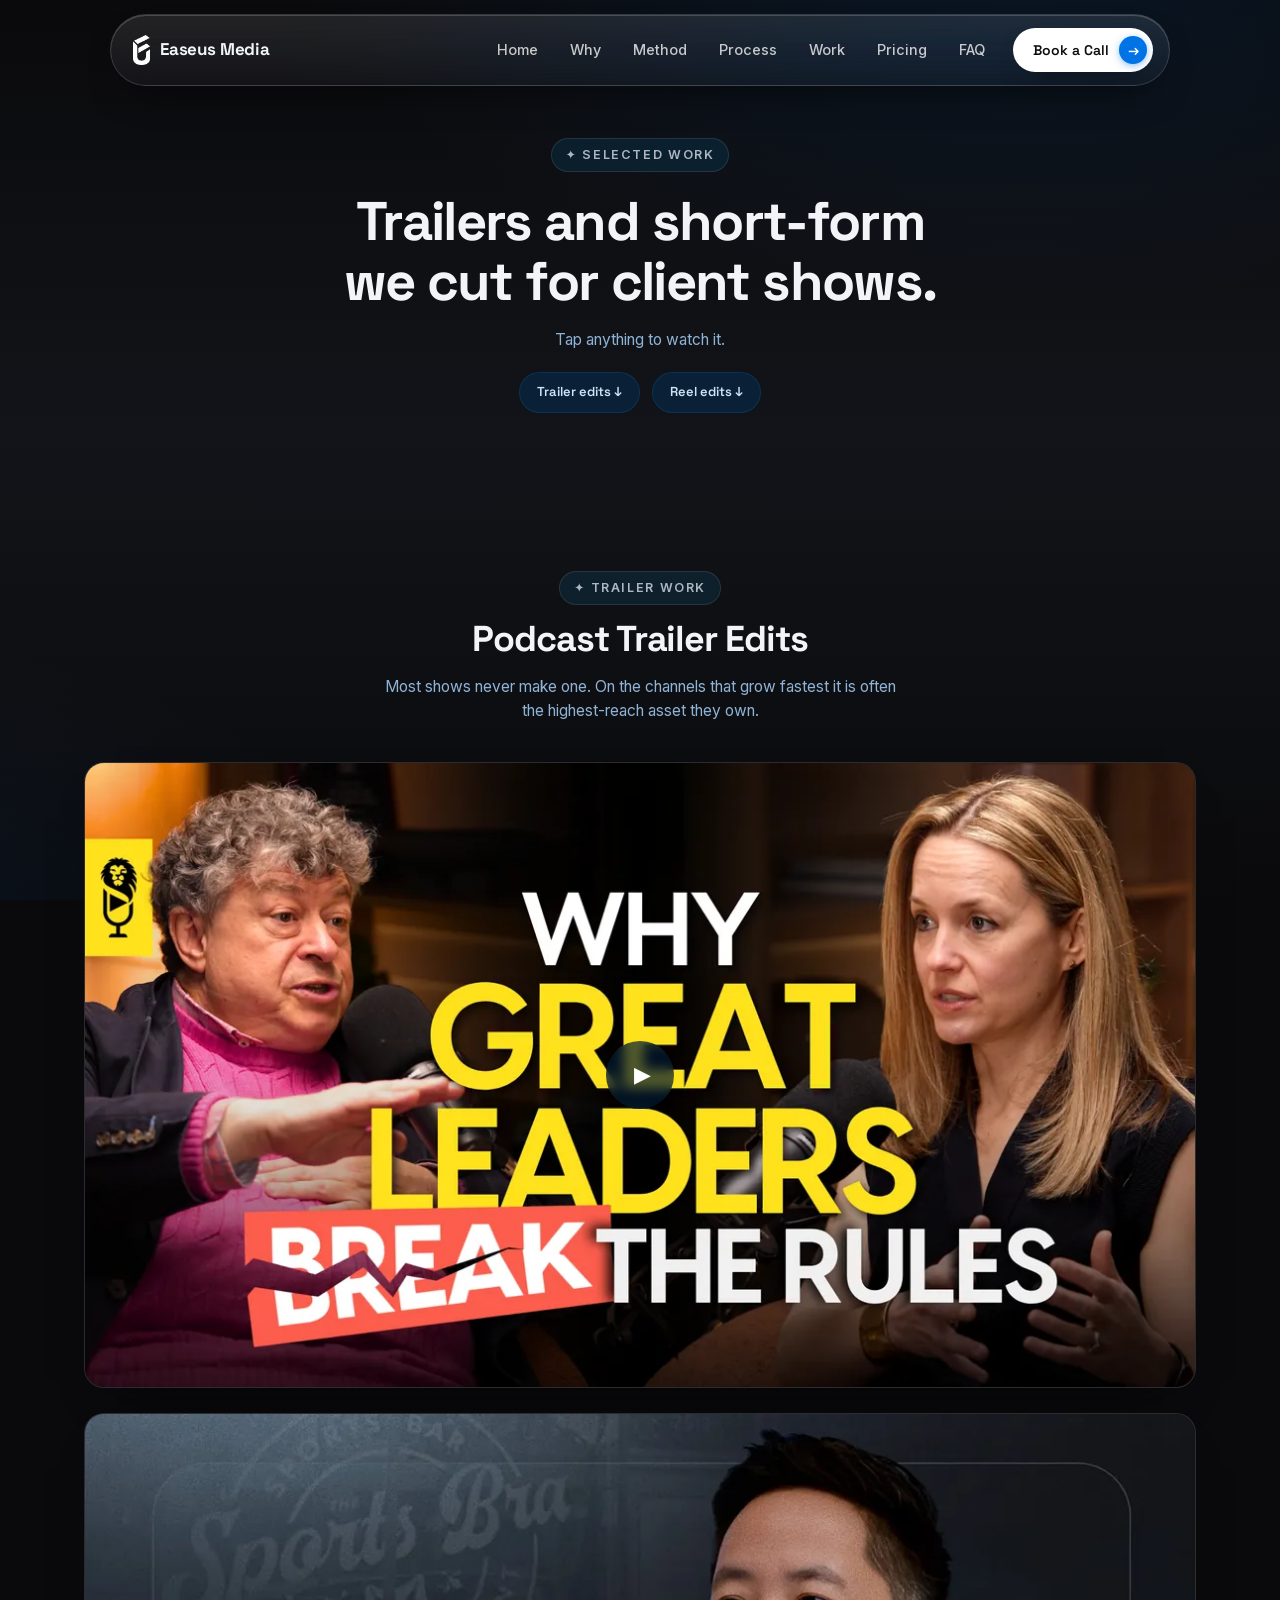
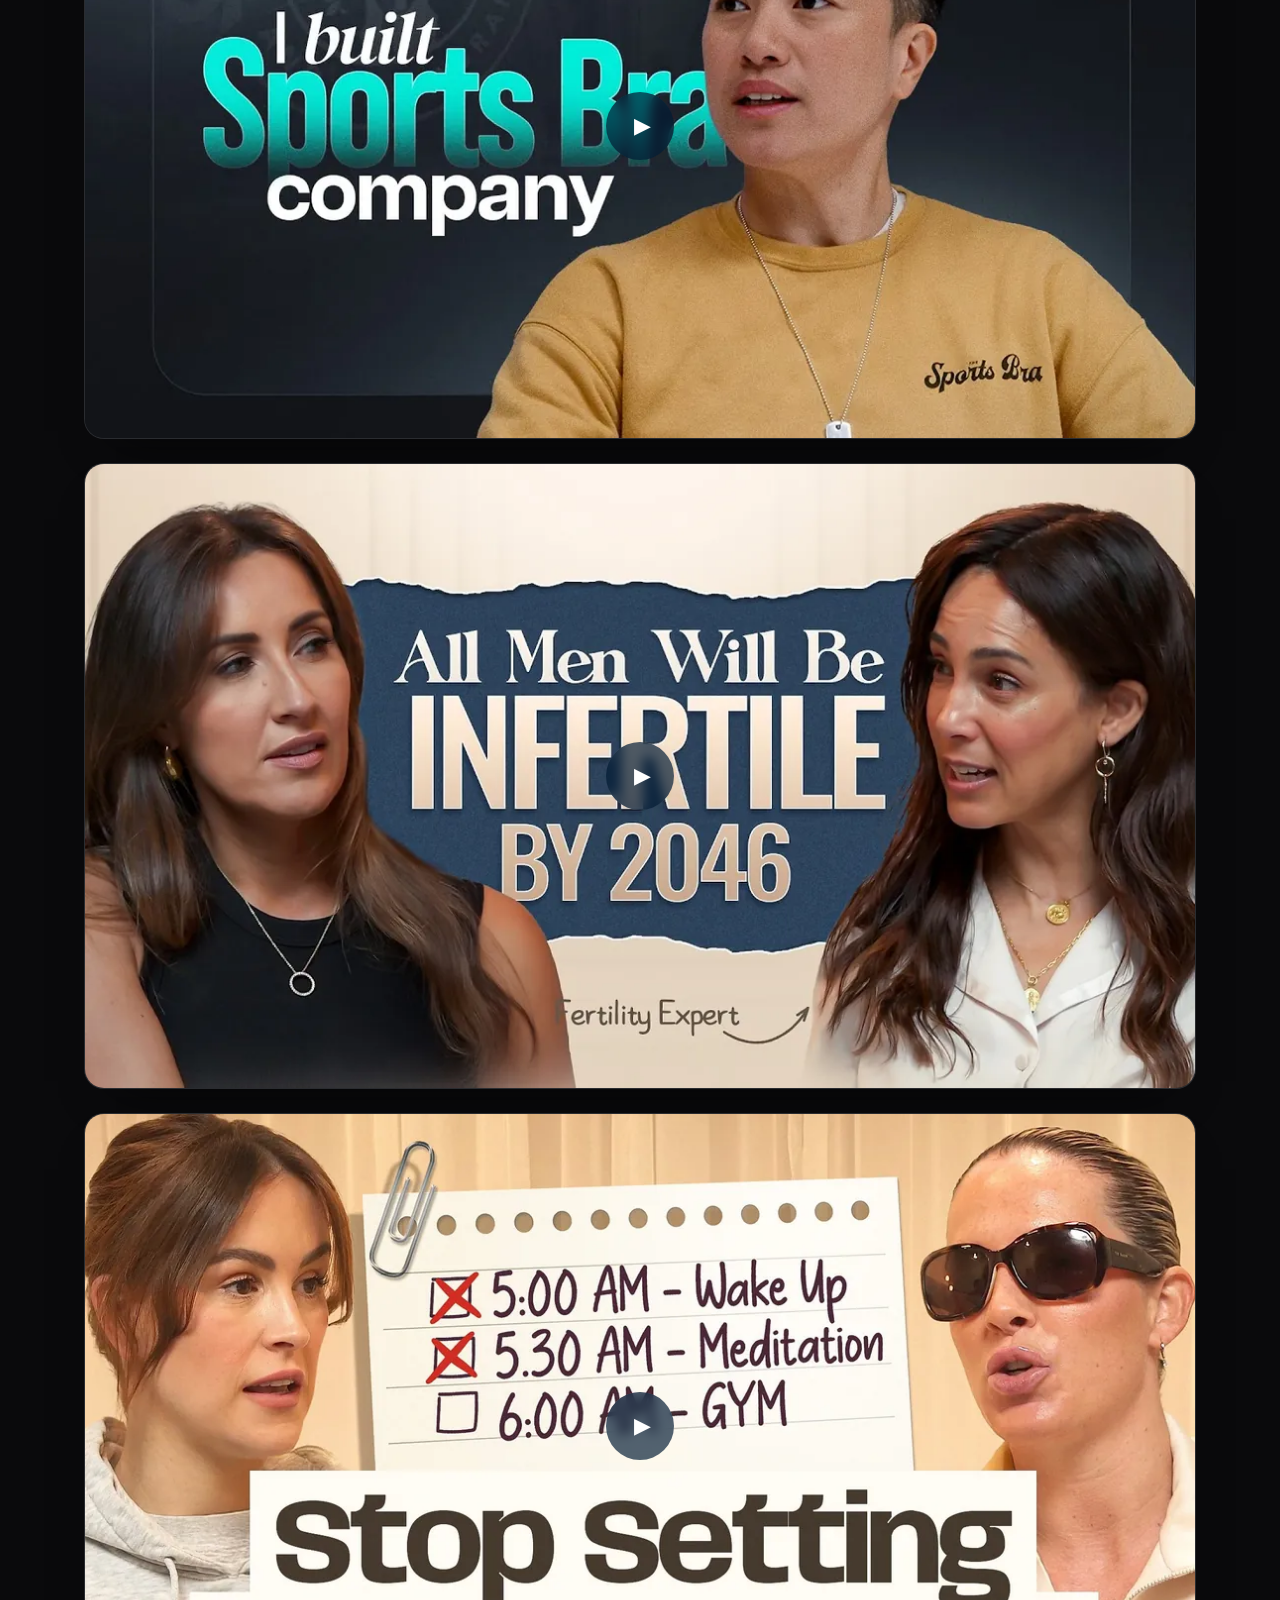
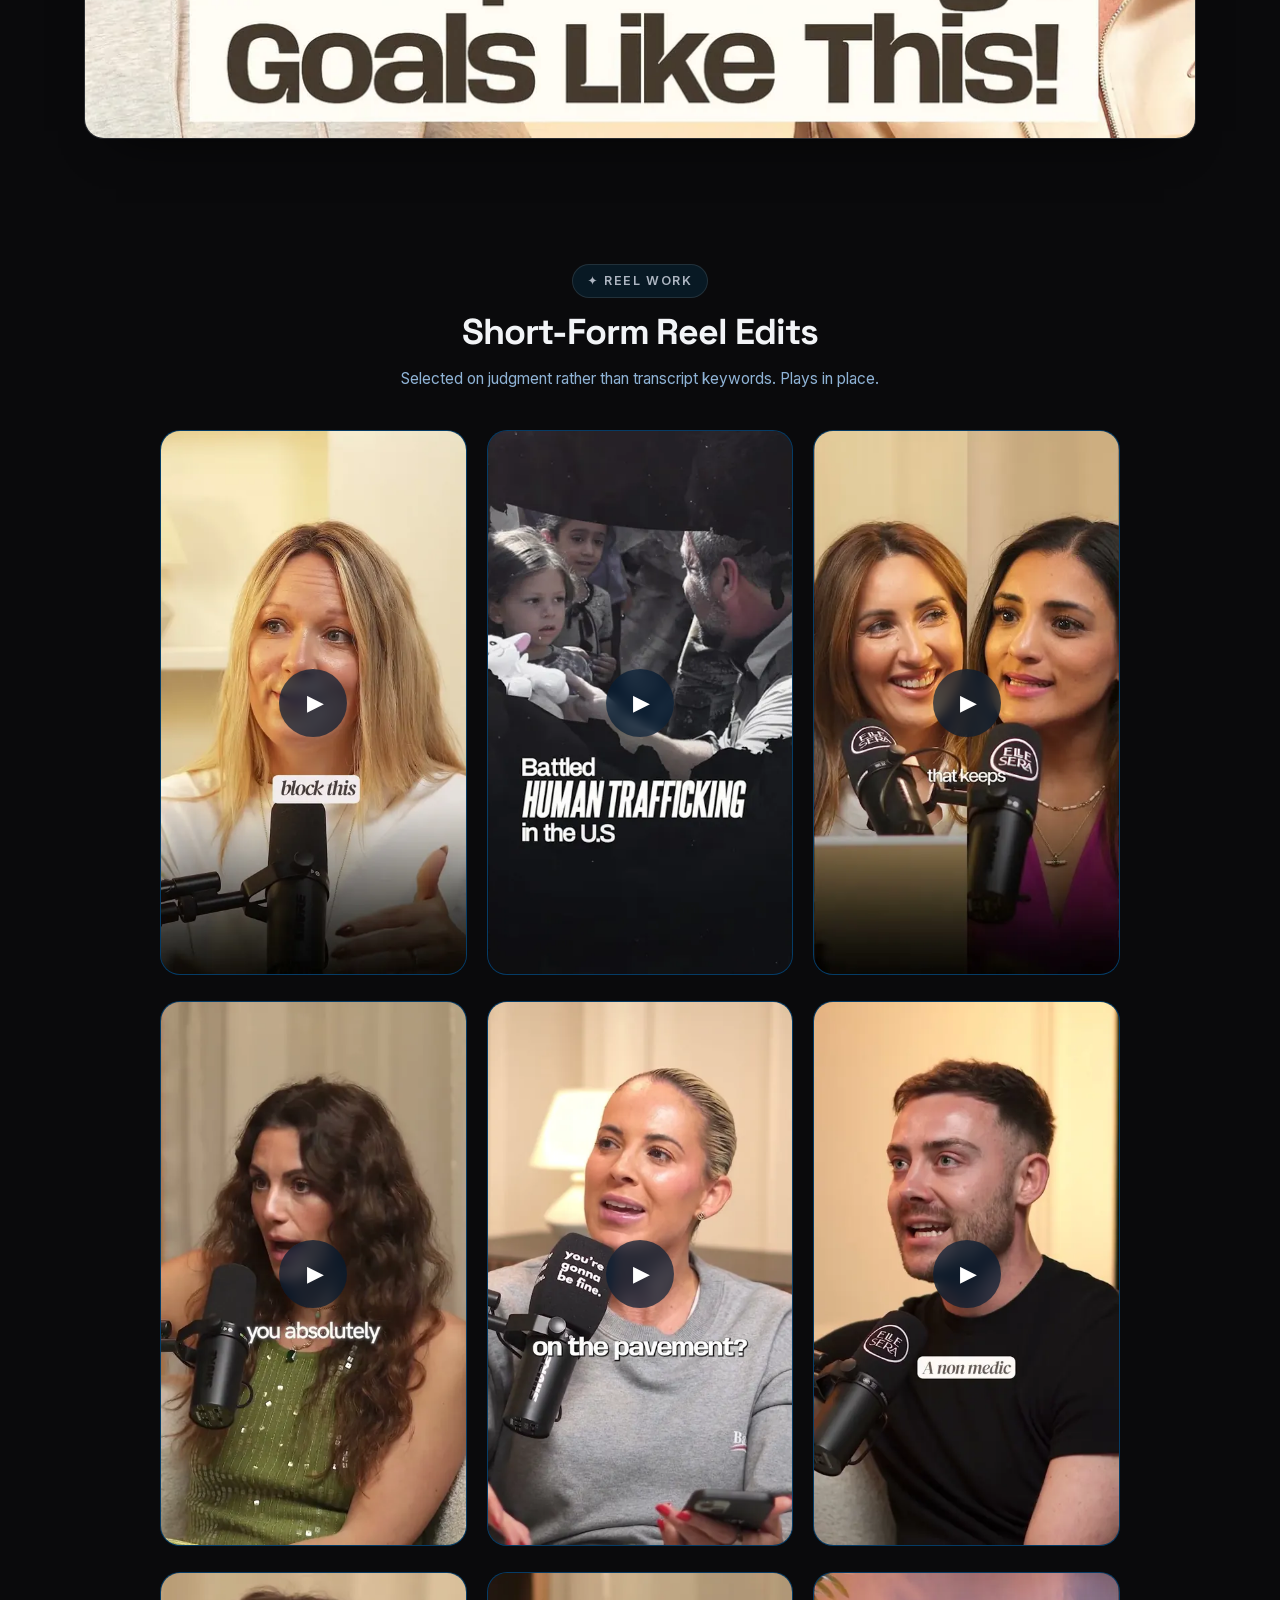
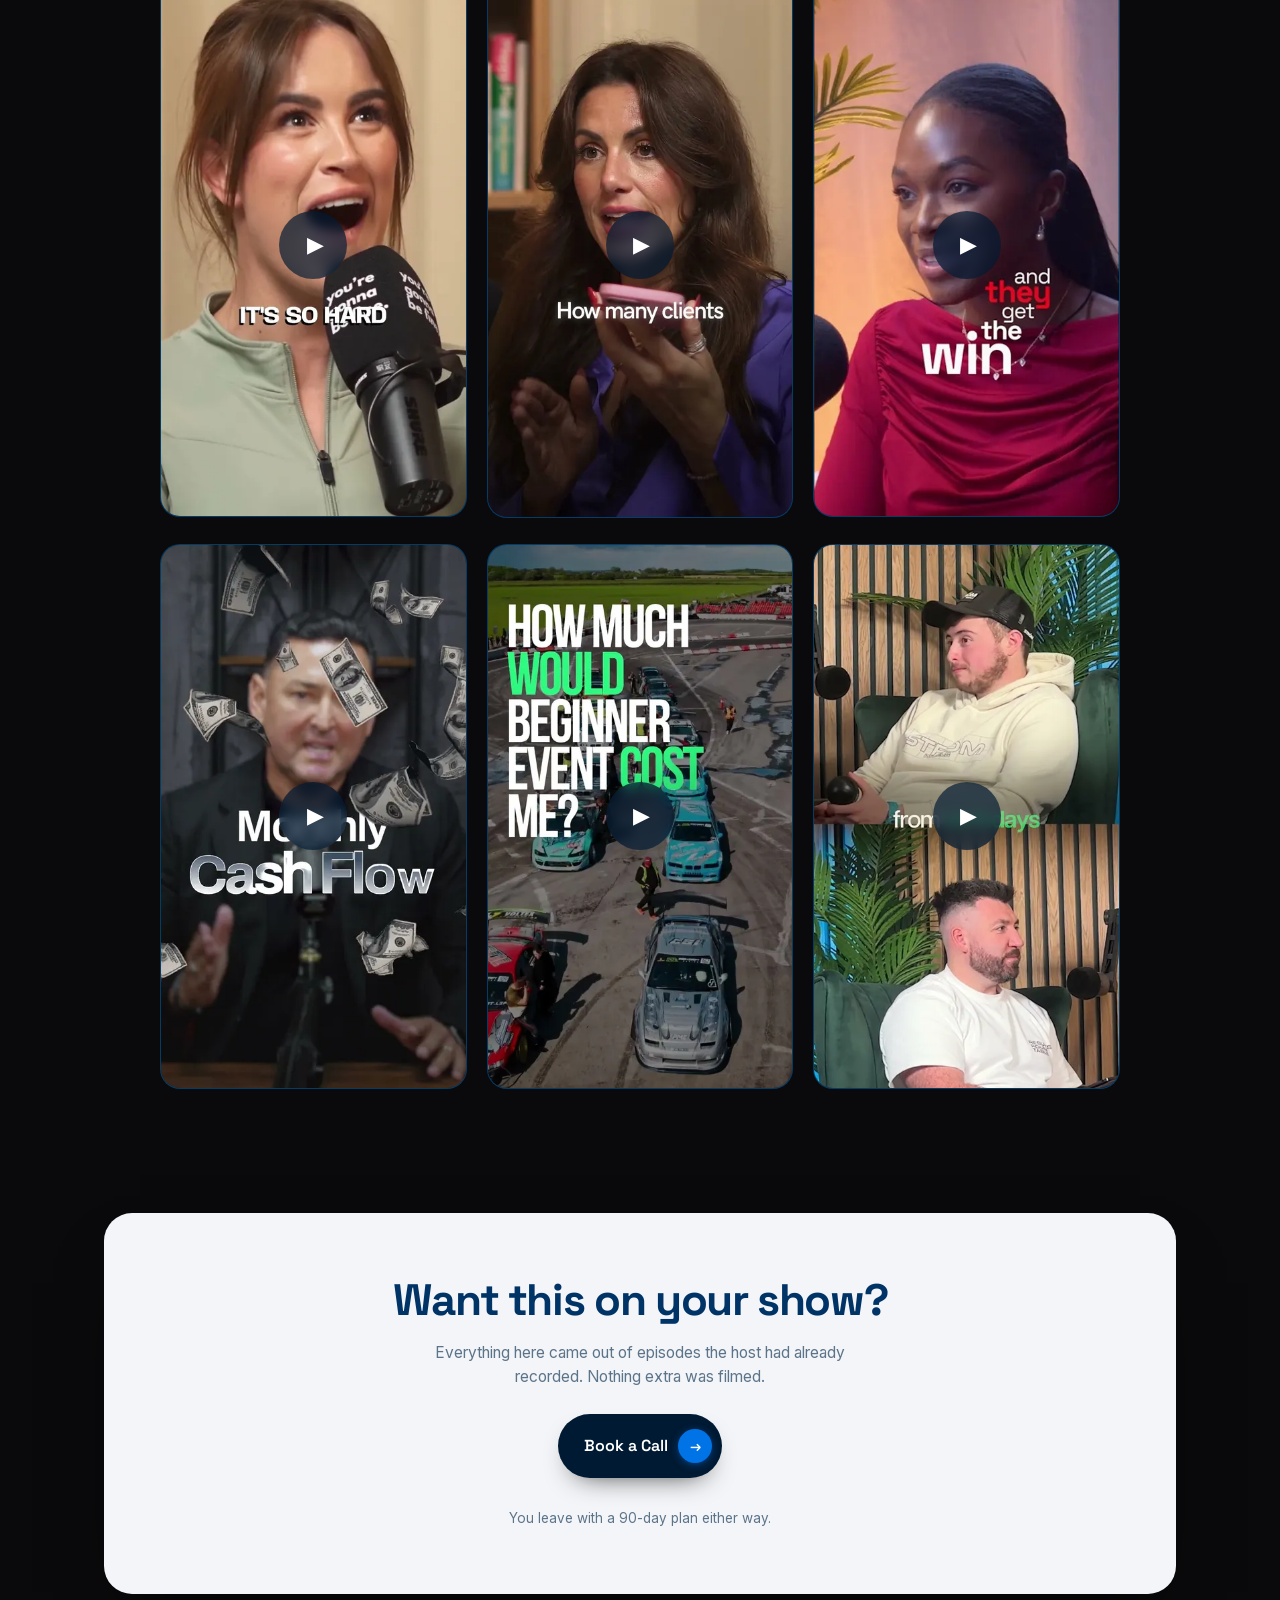
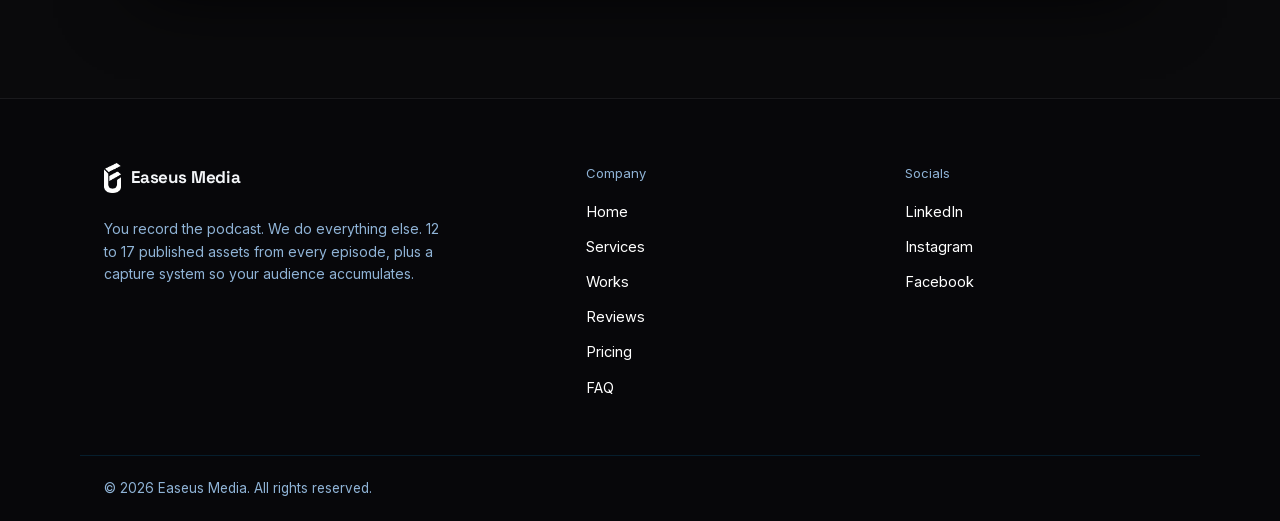
<file: projects.html>
<!DOCTYPE html>
<html lang="en">
<head>
  <meta charset="UTF-8">
  <meta name="viewport" content="width=device-width, initial-scale=1.0">
  <title>Easeus Media | Work</title>
  <meta name="description" content="Our recent edits in action — short form reels and cinematic podcast trailers produced by Easeus Media.">
  <link rel="canonical" href="https://easeus.media/projects">

  <meta property="og:type" content="website">
  <meta property="og:site_name" content="Easeus Media">
  <meta property="og:title" content="Selected Work — Easeus Media">
  <meta property="og:description" content="Our recent edits in action — short form reels and cinematic podcast trailers.">
  <meta property="og:url" content="https://easeus.media/projects">

  <link rel="icon" type="image/png" href="assets/media/33f0466b8663.png">

  <link rel="preload" as="font" type="font/woff2" crossorigin href="assets/fonts/font-01.woff2">
  <link rel="preload" as="font" type="font/woff2" crossorigin href="assets/fonts/font-02.woff2">
  <link rel="preconnect" href="https://fonts.googleapis.com">
  <link rel="preconnect" href="https://fonts.gstatic.com" crossorigin>
  <link href="https://fonts.googleapis.com/css2?family=Space+Grotesk:wght@500;600;700&display=swap" rel="stylesheet">

  <style>
/* ============================================================
   Easeus Media — style.css
   Palette, type and layout tokens first; sections in page order.
   ============================================================ */

/* ---------- Fonts (self-hosted, variable) ---------- */
@font-face {
  font-family: 'Plus Jakarta Sans';
  src: url('assets/fonts/font-01.woff2') format('woff2');
  font-weight: 200 800;
  font-style: normal;
  font-display: swap;
}
@font-face {
  font-family: 'Inter';
  src: url('assets/fonts/font-02.woff2') format('woff2');
  font-weight: 100 900;
  font-style: normal;
  font-display: swap;
}

/* ---------- Tokens ---------- */
:root {
  /* Blue Identity — Ashmit Shahi Brand Manual v2.0 */
  --navy: #003366;
  --blue: #00509D;
  --bright: #0073E6;
  --accent-glow: #00AAFF;
  --deep: #001A33;
  --card-dark: #062A4D;
  --ice: #EAFAFF;
  --muted-blue: #8FB3D6;
  --ink: #13263B;

  --bg: #001A33;
  --bg-2: #002A4D;
  --card: #062A4D;
  --line: rgba(0, 170, 255, 0.14);
  --line-strong: rgba(0, 170, 255, 0.28);
  --text: #ffffff;
  --muted: #8FB3D6;
  --accent: #0073E6;
  --accent-soft: rgba(0, 115, 230, 0.16);
  --orange: #FF6B35;
  --light: #EAFAFF;
  --light-card: #ffffff;
  --light-text: #13263B;
  --light-muted: #5C748A;

  --font-display: 'Space Grotesk', 'Plus Jakarta Sans', system-ui, sans-serif;
  --font-body: 'Inter', system-ui, sans-serif;

  --radius: 20px;
  --radius-lg: 28px;
  --container: 1120px;
  --nav-h: 72px;
}

/* ---------- Base ---------- */
*, *::before, *::after { box-sizing: border-box; }

html { scroll-behavior: smooth; }

body {
  margin: 0;
  background: var(--bg);
  color: var(--text);
  font-family: var(--font-body);
  font-size: 16px;
  line-height: 1.6;
  -webkit-font-smoothing: antialiased;
  background-image: radial-gradient(rgba(255,255,255,0.045) 1px, transparent 1px);
  background-size: 34px 34px;
}

img, video { max-width: 100%; height: auto; display: block; }

h1, h2, h3 {
  font-family: var(--font-display);
  margin: 0;
  text-wrap: balance;
}

p { margin: 0; }

a { color: inherit; text-decoration: none; }

.container {
  max-width: var(--container);
  margin-inline: auto;
  padding-inline: 24px;
}

.center { text-align: center; }

.skip-link {
  position: absolute;
  left: 16px;
  top: -48px;
  z-index: 100;
  background: var(--accent);
  color: #fff;
  padding: 10px 16px;
  border-radius: 10px;
  transition: top 0.2s;
}
.skip-link:focus { top: 12px; }

:focus-visible {
  outline: 2px solid var(--accent);
  outline-offset: 3px;
  border-radius: 4px;
}

::selection { background: var(--accent); color: #fff; }

/* ---------- Buttons ---------- */
.btn {
  display: inline-flex;
  align-items: center;
  gap: 10px;
  background: #fff;
  color: #0d0d10;
  font-family: var(--font-display);
  font-weight: 600;
  font-size: 15px;
  line-height: 1;
  padding: 13px 8px 13px 22px;
  border: 0;
  border-radius: 999px;
  cursor: pointer;
  transition: transform 0.18s ease, box-shadow 0.18s ease;
}
.btn:hover { transform: translateY(-2px); box-shadow: 0 10px 30px rgba(0,0,0,0.45); }
.btn:active { transform: translateY(0); }

.btn-arrow {
  display: inline-grid;
  place-items: center;
  width: 30px;
  height: 30px;
  border-radius: 50%;
  background: var(--accent);
  color: #fff;
  font-size: 14px;
  transition: transform 0.18s ease;
}
.btn:hover .btn-arrow { transform: translateX(3px); }

.btn-lg { font-size: 16px; padding: 15px 10px 15px 26px; }
.btn-lg .btn-arrow { width: 34px; height: 34px; }

.btn-dark { background: #131318; color: #fff; }
.btn-dark:hover { box-shadow: 0 10px 30px rgba(0,0,0,0.2); }

.btn-ghost {
  background: transparent;
  color: var(--text);
  border: 1px solid var(--line-strong);
  padding: 13px 26px;
}
.btn-ghost:hover { background: rgba(255,255,255,0.06); box-shadow: none; }

/* ============================================================
   NAV
   ============================================================ */
.nav {
  position: fixed;
  inset: 0 0 auto 0;
  z-index: 50;
  transition: background 0.25s ease, border-color 0.25s ease, backdrop-filter 0.25s ease;
  border-bottom: 1px solid transparent;
}
.nav.scrolled {
  background: rgba(10, 10, 13, 0.72);
  backdrop-filter: blur(14px);
  -webkit-backdrop-filter: blur(14px);
  border-color: var(--line);
}

.nav-inner {
  height: var(--nav-h);
  display: flex;
  align-items: center;
  justify-content: space-between;
  gap: 24px;
}

.brand {
  display: inline-flex;
  align-items: center;
  gap: 10px;
  font-family: var(--font-display);
  font-weight: 700;
  font-size: 17px;
  letter-spacing: -0.01em;
}
.brand img { width: 17px; height: auto; }

.nav-links {
  display: flex;
  align-items: center;
  gap: 6px;
}
.nav-links > a:not(.btn) {
  padding: 9px 14px;
  border-radius: 999px;
  font-size: 14.5px;
  font-weight: 500;
  color: var(--muted);
  transition: color 0.15s ease, background 0.15s ease;
}
.nav-links > a:not(.btn):hover { color: var(--text); background: rgba(255,255,255,0.06); }

.btn-nav { margin-left: 10px; padding: 10px 6px 10px 18px; font-size: 14px; }
.btn-nav .btn-arrow { width: 28px; height: 28px; background: #0d0d10; }

.nav-toggle {
  display: none;
  flex-direction: column;
  justify-content: center;
  gap: 6px;
  width: 44px;
  height: 44px;
  padding: 10px;
  background: transparent;
  border: 1px solid var(--line-strong);
  border-radius: 12px;
  cursor: pointer;
}
.nav-toggle span {
  display: block;
  height: 2px;
  background: var(--text);
  border-radius: 2px;
  transition: transform 0.25s ease, opacity 0.25s ease;
}
.nav-toggle[aria-expanded="true"] span:first-child { transform: translateY(4px) rotate(45deg); }
.nav-toggle[aria-expanded="true"] span:last-child { transform: translateY(-4px) rotate(-45deg); }

/* ============================================================
   HERO
   ============================================================ */
.hero {
  padding-top: calc(var(--nav-h) + 84px);
  padding-bottom: 48px;
  background:
    linear-gradient(180deg, rgba(13, 26, 66, 0.85) 0%, rgba(13, 26, 66, 0) 460px),
    radial-gradient(900px 420px at 50% -80px, rgba(47, 123, 255, 0.18), transparent 70%),
    radial-gradient(rgba(255,255,255,0.045) 1px, transparent 1px);
  background-size: auto, auto, 34px 34px;
}

.hero-inner {
  display: flex;
  flex-direction: column;
  align-items: center;
  text-align: center;
  gap: 26px;
}

.badge {
  display: inline-flex;
  align-items: center;
  gap: 10px;
  background: rgba(19, 19, 24, 0.7);
  border: 1px solid var(--line);
  border-radius: 999px;
  padding: 7px 16px 7px 8px;
  font-size: 13.5px;
  font-weight: 500;
  color: var(--muted);
}
.badge-avatars { display: inline-flex; }
.badge-avatars img {
  width: 28px;
  height: 28px;
  border-radius: 50%;
  border: 2px solid var(--bg);
  object-fit: cover;
}
.badge-avatars img + img { margin-left: -9px; }

.hero h1 {
  max-width: 880px;
  font-size: clamp(2.1rem, 4.6vw, 3rem);
  font-weight: 700;
  letter-spacing: -0.031em;
  line-height: 1.2;
}

.hero-cta { margin-top: 48px; }

/* signature: audio waveform */
.wave {
  display: flex;
  align-items: center;
  gap: 4px;
  height: 30px;
}
.wave i {
  width: 3px;
  border-radius: 2px;
  background: linear-gradient(to top, var(--accent), rgba(255,255,255,0.85));
  height: calc(var(--h) * 1%);
  opacity: 0.75;
  animation: wave-bounce 1.6s ease-in-out infinite;
  animation-delay: var(--d);
  transform-origin: center;
}
@keyframes wave-bounce {
  0%, 100% { transform: scaleY(0.45); }
  50% { transform: scaleY(1); }
}

.hero-sub {
  max-width: 640px;
  color: var(--muted);
  font-size: 16.5px;
}

.cta-note {
  margin-top: 14px;
  color: var(--muted);
  font-size: 13.5px;
}

/* chips marquee */
.marquee {
  margin-top: 64px;
  overflow: hidden;
  -webkit-mask-image: linear-gradient(to right, transparent, #000 12%, #000 88%, transparent);
  mask-image: linear-gradient(to right, transparent, #000 12%, #000 88%, transparent);
}
.marquee-track {
  display: flex;
  width: max-content;
  animation: marquee 34s linear infinite;
}
.marquee:hover .marquee-track { animation-play-state: paused; }
@keyframes marquee {
  to { transform: translateX(-50%); }
}

.chips {
  display: flex;
  gap: 12px;
  list-style: none;
  margin: 0;
  padding: 0 6px;
}
.chips li {
  white-space: nowrap;
  background: var(--card);
  border: 1px solid var(--line);
  border-radius: 999px;
  padding: 11px 20px;
  font-size: 14px;
  font-weight: 500;
  color: var(--muted);
}

/* ============================================================
   SECTIONS (shared)
   ============================================================ */
.section { padding: 104px 0 0; }
.section-tight { padding-top: 88px; }

.section-head {
  display: flex;
  flex-direction: column;
  align-items: center;
  text-align: center;
  gap: 16px;
  margin-bottom: 52px;
}

.eyebrow {
  display: inline-flex;
  align-items: center;
  background: var(--card);
  border: 1px solid var(--line);
  border-radius: 999px;
  padding: 6px 14px;
  font-size: 12.5px;
  font-weight: 600;
  letter-spacing: 0.02em;
  color: var(--muted);
}

.section-head h2, .faq-intro h2, .cta h2 {
  font-size: clamp(1.9rem, 4.2vw, 2.85rem);
  font-weight: 700;
  letter-spacing: -0.03em;
  line-height: 1.15;
}

.section-head p {
  max-width: 520px;
  color: var(--muted);
  font-size: 15.5px;
}

/* ============================================================
   PAGE HERO (projects page)
   ============================================================ */
.page-hero {
  padding: calc(var(--nav-h) + 84px) 0 60px;
  text-align: center;
  background:
    linear-gradient(180deg, rgba(13, 26, 66, 0.85) 0%, rgba(13, 26, 66, 0) 460px),
    radial-gradient(900px 420px at 50% -80px, rgba(47, 123, 255, 0.18), transparent 70%),
    radial-gradient(rgba(255,255,255,0.045) 1px, transparent 1px);
  background-size: auto, auto, 34px 34px;
}
.page-hero .eyebrow { margin-bottom: 20px; }
.page-hero h1 {
  font-size: clamp(2.1rem, 4.6vw, 3rem);
  font-weight: 700;
  letter-spacing: -0.031em;
  line-height: 1.2;
}

/* ============================================================
   PROJECT GRID — click a card to play its YouTube Short inline
   ============================================================ */
.section-flush { padding: 8px 0 0; }

.pgrid {
  display: grid;
  grid-template-columns: repeat(3, 1fr);
  gap: 50px 24px;
  max-width: 1008px;
  margin-inline: auto;
  padding-inline: 24px;
}

.pcard {
  position: relative;
  aspect-ratio: 9 / 16;
  border-radius: 28px;
  overflow: hidden;
  border: 1px solid var(--line);
  background: var(--card);
  cursor: pointer;
}
.pcard img {
  width: 100%;
  height: 100%;
  object-fit: cover;
  transition: transform 0.5s ease;
}
.pcard:hover img { transform: scale(1.03); }
.pcard iframe {
  width: 100%;
  height: 100%;
  border: 0;
  display: block;
}

/* ============================================================
   TRAILERS — scroll-stacking deck
   Cards pin near the top and scale down to 0.8 as the next
   card slides over them (matches the Framer interaction).
   ============================================================ */
.deck {
  display: flex;
  flex-direction: column;
  gap: 24px;
  max-width: 1160px;
  margin-inline: auto;
  padding-inline: 24px;
}

.trailer {
  position: sticky;
  top: 100px;
  border-radius: var(--radius);
  overflow: hidden;
  border: 1px solid var(--line);
  background: var(--card);
  will-change: transform;
  transform-origin: center center;
}
.trailer.has-video { cursor: pointer; }
.trailer img {
  width: 100%;
  aspect-ratio: 16 / 9;
  object-fit: cover;
}

.trailer .play, .pcard .play {
  position: absolute;
  inset: 0;
  margin: auto;
  width: 68px;
  height: 68px;
  border: 0;
  border-radius: 50%;
  background: rgba(10, 10, 13, 0.65);
  backdrop-filter: blur(6px);
  color: #fff;
  font-size: 22px;
  display: grid;
  place-items: center;
  cursor: pointer;
  transition: transform 0.2s ease, background 0.2s ease;
}
.trailer .play::before, .pcard .play::before { content: '▶'; margin-left: 4px; }
.trailer .play:hover, .pcard .play:hover { transform: scale(1.08); background: var(--accent); }

/* ============================================================
   REELS — auto-scrolling ticker (~79px/s leftward, like live)
   Track = two identical groups; -50% translate loops seamlessly.
   ============================================================ */
.reels {
  overflow: hidden;
  -webkit-mask-image: linear-gradient(to right, transparent, #000 6%, #000 94%, transparent);
  mask-image: linear-gradient(to right, transparent, #000 6%, #000 94%, transparent);
  margin-bottom: 36px;
  padding: 6px 0;
}

.reels-track {
  display: flex;
  width: max-content;
  animation: reels-marquee 19.5s linear infinite;
}

.reels-group {
  display: flex;
  gap: 24px;
  padding-right: 24px;
}

@keyframes reels-marquee {
  to { transform: translateX(-50%); }
}

.reel {
  width: 196px;
  aspect-ratio: 9 / 16;
  object-fit: cover;
  border-radius: 14px;
  border: 1px solid var(--line);
  background: var(--card);
}

/* ============================================================
   PRICING
   ============================================================ */
.pricing-grid {
  display: grid;
  grid-template-columns: 1fr 1fr;
  gap: 22px;
}

.plan {
  background: var(--card);
  border: 1px solid var(--line);
  border-radius: var(--radius-lg);
  padding: 10px;
  display: flex;
  flex-direction: column;
}

.plan-top {
  background: #0c0c0f;
  border: 1px solid var(--line);
  border-radius: calc(var(--radius-lg) - 8px);
  padding: 26px;
  display: flex;
  flex-direction: column;
  align-items: flex-start;
  gap: 14px;
}

.plan-name {
  font-family: var(--font-display);
  font-weight: 700;
  font-size: 19px;
  letter-spacing: -0.01em;
  display: flex;
  align-items: center;
  flex-wrap: wrap;
  gap: 8px;
}
.plan-sub { color: var(--muted); font-weight: 500; }

.tag {
  background: var(--accent);
  color: #fff;
  font-size: 12px;
  font-weight: 600;
  padding: 4px 12px;
  border-radius: 999px;
}

.plan-desc { color: var(--muted); font-size: 14.5px; }

.plan-price {
  font-family: var(--font-display);
  font-size: 42px;
  font-weight: 800;
  letter-spacing: -0.03em;
  line-height: 1;
}
.plan-price span { font-size: 15px; font-weight: 500; color: var(--light-muted); letter-spacing: 0; }

.plan-feats { padding: 24px 22px 18px; }
.feats-label { font-weight: 600; font-size: 14.5px; margin-bottom: 14px; }
.plan-feats ul {
  list-style: none;
  margin: 0;
  padding: 0;
  display: flex;
  flex-direction: column;
  gap: 11px;
}
.plan-feats li {
  position: relative;
  padding-left: 24px;
  color: var(--muted);
  font-size: 14.5px;
}
.plan-feats li::before {
  content: '✳';
  position: absolute;
  left: 0;
  top: 0;
  color: var(--accent);
  font-size: 13px;
}

/* light custom plan spans full width */
.plan-light {
  grid-column: 1 / -1;
  background: var(--light);
  border-color: transparent;
  color: var(--light-text);
  flex-direction: row;
  align-items: stretch;
}
.plan-light .plan-top {
  background: var(--light-card);
  border-color: rgba(0,0,0,0.06);
  flex: 0 0 46%;
}
.plan-light .plan-desc { color: var(--light-muted); }
.plan-light .plan-feats { flex: 1; align-self: center; }
.plan-light .plan-feats li { color: var(--light-muted); }
.plan-light .feats-label { color: var(--light-text); }

/* ============================================================
   PROCESS
   ============================================================ */
/* Cards cascade-pin under each other with a 40px lip
   (sticky top = 100 + 40 * index). Card anatomy matches live:
   pure black, no border, 20px radius, 200px visual zone,
   per-card media geometry, text block below. */
.steps {
  display: flex;
  flex-direction: column;
  gap: 10px;
  max-width: 948px;
  margin-inline: auto;
  padding-inline: 24px;
}

.step {
  position: sticky;
  background: #000;
  border-radius: 20px;
  overflow: hidden;
}
.step:nth-child(1) { top: 100px; }
.step:nth-child(2) { top: 140px; }
.step:nth-child(3) { top: 180px; }
.step:nth-child(4) { top: 220px; }
.step:nth-child(5) { top: 260px; }

.step-num {
  position: absolute;
  top: 12px;
  left: 12px;
  z-index: 2;
  background: #0e0e12;
  border: 1px solid var(--line-strong);
  border-radius: 9px;
  padding: 3px 9px;
  font-family: var(--font-display);
  font-weight: 700;
  font-size: 12px;
}

/* 200px visual zone at the top of every card */
.step-visual { position: relative; height: 200px; }

/* step 01: near full-bleed, contained */
.sv-full {
  position: absolute;
  left: 2px;
  top: 27px;
  width: calc(100% - 4px);
  height: 176px;
  object-fit: contain;
  border-radius: 7px;
}

/* steps 02 & 05: centered 556x131 strip, cover-cropped */
.sv-strip {
  position: absolute;
  left: 50%;
  top: 50px;
  transform: translateX(-50%);
  width: min(556px, calc(100% - 48px));
  height: 131px;
  object-fit: cover;
  border-radius: 7px;
}

.step-body { padding: 25px 25px 24px; }
.step h3 {
  font-size: 18px;
  font-weight: 700;
  letter-spacing: -0.015em;
  margin: 0 0 6px;
}
.step p { color: var(--muted); font-size: 14.5px; }

/* CSS-built scenes for steps 03 & 04 — elements float on a loop like live */
.pill {
  position: absolute;
  font-family: var(--font-display);
  font-weight: 600;
  font-size: 13px;
  padding: 9px 15px;
  border-radius: 15px;
  white-space: nowrap;
}
.pill-dark {
  top: 56px;
  left: 50%;
  background: #0a0a0d;
  border: 1px dashed rgba(255, 255, 255, 0.5);
  color: var(--text);
  display: inline-flex;
  align-items: center;
  gap: 8px;
  animation: float-a 3.4s ease-in-out infinite;
}
@keyframes float-a {
  0%, 100% { transform: translateX(-82%) translateY(0); }
  50% { transform: translateX(-82%) translateY(-4px); }
}
.pill-avatar { width: 23px; height: 23px; border-radius: 50%; }
.pill-blue {
  top: 96px;
  left: 50%;
  background: #37a3e6;
  color: #fff;
  padding: 10px 20px 12px;
  box-shadow: -20px -3px 54px rgba(255, 81, 0, 0.4);
  animation: float-b 2.6s ease-in-out infinite;
}
@keyframes float-b {
  0%, 100% { transform: translateX(-10%) rotate(-14deg) translateY(0); }
  50% { transform: translateX(-10%) rotate(-14deg) translateY(-5px); }
}
.pill-blue::before {
  content: '';
  position: absolute;
  top: -16px;
  left: -8px;
  width: 16px;
  height: 20px;
  background: #ff5100;
  clip-path: polygon(0 0, 100% 52%, 52% 62%, 66% 100%, 52% 100%, 40% 66%, 0 92%);
  transform: rotate(-10deg);
  border: 0;
}
.pill-file {
  top: 48px;
  left: 22%;
  background: #dedede;
  color: #141416;
  display: inline-flex;
  align-items: center;
  gap: 7px;
  animation: float-c 3.1s ease-in-out infinite;
}
@keyframes float-c {
  0%, 100% { transform: rotate(-3deg) translateY(0); }
  50% { transform: rotate(-3deg) translateY(-4px); }
}
.chip-ic { width: 20px; height: 20px; object-fit: contain; }
.pill-file-2 {
  top: 92px;
  left: 28%;
  animation: float-d 2.8s ease-in-out 0.4s infinite;
}
@keyframes float-d {
  0%, 100% { transform: rotate(5deg) translateY(0); }
  50% { transform: rotate(5deg) translateY(-4px); }
}
.pill-publish {
  top: 64px;
  right: 13%;
  background: #ff5100;
  color: #fff;
  font-size: 14px;
  padding: 11px 24px 13px;
  border-radius: 13px;
  box-shadow: -26px -4px 54px rgba(255, 81, 0, 0.45);
  animation: float-e 2s ease-in-out infinite;
}
@keyframes float-e {
  0%, 100% { transform: rotate(-14deg) translateY(0); }
  50% { transform: rotate(-14deg) translateY(-5px); }
}

/* ============================================================
   FAQ
   ============================================================ */
.faq-grid {
  display: grid;
  grid-template-columns: 0.85fr 1.15fr;
  gap: 56px;
  align-items: start;
}

.faq-intro {
  position: sticky;
  top: calc(var(--nav-h) + 32px);
  display: flex;
  flex-direction: column;
  align-items: flex-start;
  gap: 16px;
}
.faq-intro p { color: var(--muted); font-size: 15.5px; max-width: 360px; }

.faq-list { display: flex; flex-direction: column; gap: 12px; }

.faq-item {
  background: var(--card);
  border: 1px solid var(--line);
  border-radius: 16px;
  overflow: hidden;
  transition: border-color 0.2s ease;
}
.faq-item.open { border-color: var(--line-strong); background: var(--bg-2); }

.faq-q {
  width: 100%;
  display: flex;
  align-items: center;
  justify-content: space-between;
  gap: 16px;
  text-align: left;
  background: none;
  border: 0;
  color: var(--text);
  font-family: var(--font-display);
  font-weight: 600;
  font-size: 15.5px;
  padding: 18px 20px;
  cursor: pointer;
}

.faq-icon {
  position: relative;
  flex: 0 0 auto;
  width: 14px;
  height: 14px;
}
.faq-icon::before, .faq-icon::after {
  content: '';
  position: absolute;
  inset: 0;
  margin: auto;
  background: var(--muted);
  transition: transform 0.25s ease;
}
.faq-icon::before { width: 14px; height: 2px; }
.faq-icon::after { width: 2px; height: 14px; }
.faq-item.open .faq-icon::after { transform: rotate(90deg); }

.faq-a {
  display: grid;
  grid-template-rows: 0fr;
  transition: grid-template-rows 0.3s ease;
}
.faq-item.open .faq-a { grid-template-rows: 1fr; }
.faq-a-inner {
  overflow: hidden;
  padding: 0 20px;
  color: var(--muted);
  font-size: 14.5px;
}
.faq-item.open .faq-a-inner { padding-bottom: 20px; }

/* ============================================================
   CTA
   ============================================================ */
.cta {
  position: relative;
  background: var(--light);
  color: var(--light-text);
  border-radius: var(--radius-lg);
  padding: 76px 32px;
  display: flex;
  flex-direction: column;
  align-items: center;
  text-align: center;
  gap: 18px;
  overflow: hidden;
}
.cta p { max-width: 460px; color: var(--light-muted); font-size: 15.5px; }
.cta .btn { margin-top: 8px; }

.sticker {
  position: absolute;
  background: #fff;
  color: var(--light-text);
  font-family: var(--font-display);
  font-weight: 600;
  font-size: 13px;
  padding: 8px 16px;
  border-radius: 999px;
  box-shadow: 0 8px 20px rgba(0,0,0,0.12);
  pointer-events: none;
}
.sticker-blue { background: var(--accent); color: #fff; }
.s1 { top: 58%; left: 4%; transform: rotate(-8deg); }
.s2 { bottom: 14%; left: 12%; transform: rotate(4deg); }
.s3 { top: 56%; right: 13%; transform: rotate(7deg); }
.s4 { top: 30%; right: 4%; transform: rotate(-5deg); }
.s5 { bottom: 12%; right: 8%; transform: rotate(-3deg); }

/* ============================================================
   TESTIMONIALS
   ============================================================ */
.tsm-grid {
  display: grid;
  grid-template-columns: 1fr 1fr;
  gap: 22px;
  align-items: stretch;
}

.tsm {
  position: relative;
  margin: 0;
  background: var(--card);
  border: 1px solid var(--line);
  border-radius: var(--radius-lg);
  padding: 30px 28px 26px;
  display: flex;
  flex-direction: column;
  gap: 20px;
}
.tsm::before {
  content: '“';
  position: absolute;
  top: 6px;
  right: 24px;
  font-family: var(--font-display);
  font-size: 88px;
  line-height: 1;
  color: rgba(47, 123, 255, 0.25);
  pointer-events: none;
}

.tsm-badges { display: flex; gap: 8px; flex-wrap: wrap; }
.tsm-pill {
  background: var(--accent-soft);
  border: 1px solid rgba(47, 123, 255, 0.4);
  color: #8ab4ff;
  font-family: var(--font-display);
  font-weight: 600;
  font-size: 12px;
  padding: 5px 12px;
  border-radius: 999px;
}

.tsm blockquote {
  margin: 0;
  color: var(--text);
  font-size: 15.5px;
  line-height: 1.65;
}

.tsm figcaption {
  margin-top: auto;
  display: flex;
  align-items: center;
  gap: 12px;
}
.tsm-avatar {
  flex: 0 0 auto;
  width: 42px;
  height: 42px;
  border-radius: 50%;
  display: grid;
  place-items: center;
  background: linear-gradient(135deg, var(--accent), #6ea0ff);
  color: #fff;
  font-family: var(--font-display);
  font-weight: 700;
  font-size: 14px;
}
.tsm figcaption strong {
  display: block;
  font-family: var(--font-display);
  font-size: 15px;
  letter-spacing: -0.01em;
}
.tsm figcaption span:not(.tsm-avatar) {
  display: block;
  color: var(--muted);
  font-size: 13px;
}

/* ============================================================
   GUARANTEES
   ============================================================ */
.gnt-grid {
  display: grid;
  grid-template-columns: 1fr 1fr;
  gap: 22px;
}

.gnt {
  position: relative;
  background: linear-gradient(180deg, rgba(47, 123, 255, 0.10), rgba(47, 123, 255, 0.02)), var(--card);
  border: 1px solid rgba(47, 123, 255, 0.35);
  border-radius: var(--radius-lg);
  padding: 30px 28px;
  display: flex;
  flex-direction: column;
  gap: 12px;
}
.gnt-icon {
  width: 46px;
  height: 46px;
  display: grid;
  place-items: center;
  font-size: 20px;
  background: #0c0c0f;
  border: 1px solid var(--line-strong);
  border-radius: 14px;
}
.gnt h3 {
  font-size: 19px;
  font-weight: 700;
  letter-spacing: -0.015em;
}
.gnt p { color: var(--muted); font-size: 15px; }

.gnt-why {
  margin-top: 26px;
  text-align: center;
  color: var(--muted);
  font-size: 14px;
}

.cta-promise {
  color: var(--light-text);
  font-family: var(--font-display);
  font-weight: 600;
  font-size: 15.5px;
  max-width: 480px;
}
.cta-scarcity {
  margin-top: 10px;
  color: var(--light-muted);
  font-size: 13px;
}

/* ============================================================
   FOOTER
   ============================================================ */
.footer {
  margin-top: 104px;
  border-top: 1px solid var(--line);
  background: #070709;
  padding: 64px 0 0;
}

.footer-grid {
  display: grid;
  grid-template-columns: 1.6fr 1fr 1fr;
  gap: 48px;
}

.footer-brand p {
  margin-top: 18px;
  max-width: 340px;
  color: var(--muted);
  font-size: 14px;
}

.footer-col { display: flex; flex-direction: column; gap: 12px; }
.footer-label { color: var(--muted); font-size: 13px; margin-bottom: 4px; }
.footer-col a {
  font-size: 14.5px;
  color: var(--text);
  width: fit-content;
  transition: color 0.15s ease;
}
.footer-col a:hover { color: var(--accent); }

.footer-bottom {
  margin-top: 56px;
  padding: 22px 24px;
  border-top: 1px solid var(--line);
  color: var(--muted);
  font-size: 13.5px;
}

/* ============================================================
   LIGHTBOX
   ============================================================ */
.lightbox { position: fixed; inset: 0; z-index: 90; }
.lightbox[hidden] { display: none; }
.lightbox-backdrop {
  position: absolute;
  inset: 0;
  background: rgba(5, 5, 8, 0.85);
  backdrop-filter: blur(8px);
}
.lightbox-body {
  position: relative;
  height: 100%;
  display: grid;
  place-items: center;
  padding: 24px;
}
.lightbox-frame {
  width: min(960px, 100%);
  aspect-ratio: 16 / 9;
  border-radius: 16px;
  overflow: hidden;
  background: #000;
  box-shadow: 0 30px 80px rgba(0,0,0,0.6);
}
.lightbox-frame video, .lightbox-frame iframe {
  width: 100%;
  height: 100%;
  border: 0;
  display: block;
}
.lightbox-close {
  position: absolute;
  top: 20px;
  right: 20px;
  width: 44px;
  height: 44px;
  border: 1px solid var(--line-strong);
  border-radius: 50%;
  background: rgba(20,20,25,0.8);
  color: #fff;
  font-size: 16px;
  cursor: pointer;
}
.lightbox-close:hover { background: var(--accent); }

/* ============================================================
   REVEAL ANIMATION
   ============================================================ */
.reveal {
  opacity: 0;
  transform: translateY(20px);
  transition: opacity 0.7s ease, transform 0.7s ease;
}
.reveal.in { opacity: 1; transform: none; }
.reveal.d1 { transition-delay: 0.08s; }
.reveal.d2 { transition-delay: 0.16s; }
.reveal.d3 { transition-delay: 0.24s; }


/* ============================================================
   RESPONSIVE
   ============================================================ */
@media (max-width: 920px) {
  .pgrid { grid-template-columns: repeat(2, 1fr); gap: 32px 20px; }
  .pricing-grid { grid-template-columns: 1fr; }
  .tsm-grid { grid-template-columns: 1fr; }
  .gnt-grid { grid-template-columns: 1fr; }
  .plan-light { flex-direction: column; }
  .plan-light .plan-top { flex: none; }
  .plan-light .plan-feats { align-self: stretch; }
  .faq-grid { grid-template-columns: 1fr; gap: 36px; }
  .faq-intro { position: static; align-items: center; text-align: center; }
  .footer-grid { grid-template-columns: 1fr; gap: 36px; }
}

@media (max-width: 760px) {
  .br-d { display: none; }
  .page-hero { padding: calc(var(--nav-h) + 56px) 0 44px; }
  .steps { padding-inline: 16px; }
  .step:nth-child(1) { top: 76px; }
  .step:nth-child(2) { top: 108px; }
  .step:nth-child(3) { top: 140px; }
  .step:nth-child(4) { top: 172px; }
  .step:nth-child(5) { top: 204px; }
  .step-visual { height: 170px; }
  .sv-full { top: 16px; height: 150px; }
  .sv-strip { top: 30px; width: calc(100% - 32px); height: auto; aspect-ratio: 556 / 131; }
  .deck { gap: 16px; padding-inline: 16px; }
  .trailer { top: 84px; }
  .section { padding-top: 80px; }
  .marquee { margin-top: 48px; }
  .hero-cta { margin-top: 40px; }
  .hero { padding-top: calc(var(--nav-h) + 56px); }
  .sticker { display: none; }
  .cta { padding: 56px 24px; }

  .nav-toggle { display: flex; }
  .nav-links {
    position: fixed;
    top: var(--nav-h);
    left: 0;
    right: 0;
    flex-direction: column;
    align-items: stretch;
    gap: 4px;
    padding: 16px 24px 24px;
    background: rgba(10, 10, 13, 0.97);
    backdrop-filter: blur(16px);
    border-bottom: 1px solid var(--line);
    transform: translateY(-8px);
    opacity: 0;
    pointer-events: none;
    transition: opacity 0.22s ease, transform 0.22s ease;
  }
  .nav-links.open {
    opacity: 1;
    transform: none;
    pointer-events: auto;
  }
  .nav-links > a:not(.btn) { padding: 13px 10px; font-size: 16px; }
  .btn-nav { margin: 10px 0 0; justify-content: center; }
}

@media (max-width: 560px) {
  .pgrid { grid-template-columns: repeat(2, 1fr); max-width: none; }
}

/* ---- tap targets, tablet + desktop ---- */
@media (min-width: 761px){
  .nav-links a{ min-height:44px; display:inline-flex; align-items:center; }
}

/* ============================================================
   BLUE IDENTITY — flat surface, no gradations
   ============================================================ */
body{ background:#001A33 !important; background-image:none !important; background-attachment:scroll !important; }
body::before, .page-hero::before, .page-hero::after,
.section::before, .section::after,
.cta::before, .cta::after { display:none !important; }
.page-hero{ background:transparent !important; background-image:none !important; }
.nav{ background:rgba(0,26,51,.92) !important; background-image:none !important; }

.pcard, .trailer, .cta, .btn { background-image:none !important; }
.pcard   { background:#062A4D !important; }
.trailer { background:#062A4D !important; }
.cta     { background:#EAFAFF !important; }
.cta h2  { color:#003366 !important; }
.cta p   { color:#5C748A !important; }
.cta .btn{ background:#001A33 !important; color:#fff !important; }
.trailer .play, .pcard .play { background:rgba(0,26,51,.68) !important; }
.trailer .play:hover, .pcard .play:hover { background:#0073E6 !important; }

/* ---- page hero ---- */
.page-hero{ padding: calc(var(--nav-h) + 66px) 0 34px; }
.page-hero h1{ font-size: clamp(2.2rem, 4.9vw, 3.4rem); line-height:1.1; letter-spacing:-.03em; text-wrap:balance; }
.page-hero-sub{ margin:16px auto 0; max-width:520px; color:var(--muted); font-size:15.5px; line-height:1.6; }

/* ---- work label rows (replace competing section heads) ---- */
.work-label{
  display:flex; align-items:baseline; gap:18px;
  padding-bottom:14px; margin-bottom:22px;
  border-bottom:1px solid var(--line);
}
.wl-title{
  font-family:var(--font-display); font-weight:600; font-size:18px;
  color:#fff; letter-spacing:-.01em; flex:0 0 auto;
}
.wl-note{ font-size:13.5px; line-height:1.55; color:var(--muted); }

/* ---- section heads ---- */
.section-top{ padding-top: 8px; }
.section-head h2{ font-size: clamp(1.6rem, 3.1vw, 2.25rem); line-height:1.18; letter-spacing:-.022em; text-wrap:balance; }
.section-head p{ text-wrap:pretty; }

/* ---- shorts grid ---- */
.pgrid{ gap: 26px 20px; }
.pcard{ border-radius:20px; transition: transform .35s cubic-bezier(.22,1,.36,1), border-color .25s ease; }
.pcard:hover{ transform: translateY(-6px); border-color: rgba(0,170,255,.45); }
.pcard::after{
  content:""; position:absolute; inset:auto 0 0 0; height:38%; pointer-events:none;
  background: linear-gradient(0deg, rgba(0,15,32,.55), transparent);
  opacity:0; transition:opacity .25s ease;
}
.pcard:hover::after{ opacity:1; }
.pcard.playing::after{ display:none; }

/* ---- CTA ---- */
.cta{ border-radius: var(--radius-lg); padding: 64px 32px; text-align:center;
  display:flex; flex-direction:column; align-items:center; gap:16px; }
.cta p{ max-width:460px; font-size:15.5px; }
.cta .cta-note{ font-size:13.5px; }

/* ============================================================
   MOBILE — phone first. body >=14px, tap targets >=44px
   ============================================================ */
@media (max-width: 760px){
  .container{ padding-inline:20px; }
  .section{ padding-top:58px; }
  .section-top{ padding-top:6px; }
  .work-label{ flex-direction:column; gap:6px; margin-bottom:16px; padding-bottom:12px; }
  .wl-title{ font-size:17px; }
  .wl-note{ font-size:13.5px; }
  .section-head{ margin-bottom:24px; }

  .page-hero{ padding: calc(var(--nav-h) + 38px) 0 14px; }
  .page-hero h1{ font-size:34px !important; line-height:1.1 !important; letter-spacing:-.03em !important; }
  .page-hero-sub{ font-size:15px !important; max-width:33ch; }
  .page-hero .br-d{ display:none; }

  .section-head h2{ font-size:25px !important; line-height:1.18 !important; }
  .section-head p{ font-size:14.5px !important; line-height:1.6 !important; max-width:38ch; margin-inline:auto; }
  .eyebrow{ font-size:12px !important; letter-spacing:.16em; }

  .btn, .btn-lg{ min-height:48px; display:inline-flex; align-items:center; }

  /* trailers keep stacking */
  .deck{ gap:16px; padding-inline:20px; }
  .trailer{ top: calc(var(--nav-h) + 14px); border-radius:16px; }

  /* shorts: 2 up */
  .pgrid{ grid-template-columns: repeat(2, 1fr); gap:14px; padding-inline:20px; }
  .pcard{ border-radius:16px; }
  .pcard .play{ width:52px; height:52px; font-size:17px; }

  .cta{ padding:40px 22px; border-radius:22px; }
  .cta p{ font-size:14.5px !important; }
  .cta .cta-note{ font-size:13.5px !important; }
  .footer{ margin-top:60px; padding-top:44px; }
}

@media (max-width: 374px){
  .container{ padding-inline:17px; }
  .page-hero h1{ font-size:30px !important; }
  .section-head h2{ font-size:23px !important; }
  .pgrid{ gap:12px; padding-inline:17px; }
}


/* ============================================================
   REDUCED MOTION
   ============================================================ */
@media (prefers-reduced-motion: reduce) {
  html { scroll-behavior: auto; }
  .marquee-track { animation: none; flex-wrap: wrap; width: auto; justify-content: center; row-gap: 12px; }
  .marquee { mask-image: none; -webkit-mask-image: none; }
  .reels-track { animation: none; }
  .reels { overflow-x: auto; scrollbar-width: none; }
  .trailer { position: static; }
  .step { position: static; }
  .pill { animation: none !important; }
  .wave i { animation: none; }
  .pcard:hover img { transform: none; }
  .reveal { opacity: 1; transform: none; transition: none; }
}


/* ---- Work page section heads ---- */
.wsec{display:flex;flex-direction:column;align-items:center;text-align:center;gap:14px;margin-bottom:38px}
.wsec h2{font-size:clamp(1.6rem,3.1vw,2.25rem);font-weight:700;letter-spacing:-.03em;line-height:1.15}
.wsec p{max-width:520px;color:var(--light-muted,#9DB8D2);font-size:15.5px}
.work-jumps{display:flex;gap:12px;justify-content:center;margin-top:20px;flex-wrap:wrap}
.jump{font-family:var(--font-display);font-weight:600;font-size:13px;padding:9px 17px;border-radius:100px;
  border:1px solid var(--line);color:#CFE4F6;background:rgba(6,42,77,.6);transition:border-color .2s ease,color .2s ease}
.jump:hover{border-color:var(--bright);color:#fff}
#trailers,#reels{scroll-margin-top:4px}
h1,h2,h3{text-wrap:balance}
p,li{text-wrap:pretty}
@media(max-width:760px){.wsec h2{font-size:24px}.wsec p{font-size:14.5px}}

/* ============================================================
   POLISH PASS — appearance only, no layout or copy changes
   ============================================================ */

/* Figures line up and stop jittering while the counters run */
.wstat b, .pstat b, .lnum, .ltotal-num, .lad-table, .stat b, .fan-item b {
  font-variant-numeric: tabular-nums;
  font-feature-settings: "tnum" 1;
}

/* Buttons: a touch of lift at rest, real feedback on press */
.btn { box-shadow: 0 10px 24px -16px rgba(0,0,0,.8); }
.btn:active { transform: translateY(0) scale(.985); }
.btn-ghost, .btn-ghost-line { box-shadow: none; }

/* Clickable cards warm up on hover (no transform: the deck script owns that) */
.trailer, .pcard { transition: border-color .22s ease, box-shadow .28s ease; }
.trailer:hover, .pcard:hover { border-color: rgba(0,170,255,.42); }

/* FAQ answers ease open instead of snapping */
.faq-item[open] .faq-a { animation: faq-in .22s cubic-bezier(.22,1,.36,1) both; }
@keyframes faq-in { from { opacity: 0; transform: translateY(-4px); } to { opacity: 1; transform: none; } }

/* Links say so on hover */
.footer-col a:hover, .proof-link:hover {
  text-decoration: underline;
  text-decoration-thickness: 1px;
  text-underline-offset: 4px;
}

/* Jump links clear the fixed nav */
section[id], header[id] { scroll-margin-top: 88px; }

/* Comfortable measure on the longest paragraphs */
.gnt p, .faq-a p, .plan-desc, .gnt-terms { max-width: 62ch; }

/* Scrollbar in the site's own palette */
html { scrollbar-color: #0A3760 #001A33; scrollbar-width: thin; }
::-webkit-scrollbar { width: 10px; height: 10px; }
::-webkit-scrollbar-track { background: #001A33; }
::-webkit-scrollbar-thumb { background: #0A3760; border-radius: 8px; border: 2px solid #001A33; }
::-webkit-scrollbar-thumb:hover { background: #14558A; }

@media (prefers-reduced-motion: reduce) {
  .faq-item[open] .faq-a { animation: none; }
  .btn:active { transform: none; }
}

/* Work page: subtitles were too dim against the navy */
.wsec p { color: var(--muted); }

/* ============================================================
   DESIGN PASS — depth, type scale, legibility
   Appearance only: no copy, no layout, no structure changes.
   ============================================================ */

/* ---- Surfaces: cards now sit above the page, not in it ---- */
.fanout, .wstat, .stage, .cap, .plan, .route, .gnt, .faq-item, .tsm, .trailer, .step {
  background: #0B3A5C !important;
  border-color: rgba(139, 190, 255, .22) !important;
  box-shadow: inset 0 1px 0 rgba(255, 255, 255, .055), 0 22px 46px -30px rgba(0, 6, 16, .95);
}
.trailer, .step { box-shadow: inset 0 1px 0 rgba(255, 255, 255, .055); }
.faq-item[open] { background: #0B3E63 !important; border-color: rgba(0, 170, 255, .38) !important; }
.wstat.hl {
  background: #0A4075 !important; border-color: rgba(0, 170, 255, .5) !important;
  box-shadow: inset 0 1px 0 rgba(255, 255, 255, .09), 0 26px 54px -28px rgba(0, 70, 150, .6);
}
.plan-hero {
  background: #0A3E72 !important; border-color: rgba(0, 170, 255, .45) !important;
  box-shadow: inset 0 1px 0 rgba(255, 255, 255, .09), 0 32px 66px -32px rgba(0, 60, 140, .7);
}
.stage-key { background: #0A4075 !important; }
.gnt { background: #06355F !important; }
.gnt-ice { background: #EAFAFF !important; box-shadow: 0 22px 46px -30px rgba(0, 20, 50, .8); }
.cta { box-shadow: 0 34px 72px -36px rgba(0, 0, 0, .85); }
.section-light .tsm, .section-light .pstat { box-shadow: 0 20px 44px -26px rgba(0, 51, 102, .3) !important; }

/* ---- Eyebrows read as labels, not grey dust ---- */
.eyebrow {
  color: #9FD4FF; background: rgba(0, 170, 255, .10) !important;
  border-color: rgba(0, 170, 255, .28); letter-spacing: .13em; text-transform: uppercase;
}
.eyebrow-dark { color: var(--bright) !important; }

/* ---- Body copy: one step brighter against the navy ---- */
.hero-sub, .section-head p, .faq-intro p, .stage p, .cap-list li,
.route-list li, .plan-feats li, .gnt p, .faq-a p { color: #A5C3DF; }

/* ---- Primary button carries the accent ---- */
.btn { box-shadow: 0 12px 28px -16px rgba(0, 0, 0, .85); }
.btn:hover { box-shadow: 0 16px 34px -14px rgba(0, 0, 0, .6); }
.btn-arrow { box-shadow: 0 2px 10px -2px rgba(0, 115, 230, .7); }

@media (min-width: 761px) {
  /* ---- Type: more authority at the top of each block ---- */
  .hero h1 { font-size: clamp(2.5rem, 5.2vw, 3.9rem); line-height: 1.05; letter-spacing: -.034em; }
  .hero-sub { font-size: 17px; line-height: 1.62; max-width: 660px; }
  .section-head h2, .faq-intro h2, .cta h2 { font-size: clamp(1.9rem, 3.5vw, 2.75rem); line-height: 1.09; letter-spacing: -.031em; }
  .section-head p { font-size: 16.5px; max-width: 560px; }
  .cap-copy h2 { letter-spacing: -.028em; }

  /* ---- Rhythm: let each section breathe ---- */
  .section { padding-top: 124px; }
  .section-head { margin-bottom: 60px; }
  .plan-feats { padding: 26px 24px 22px; }
  .gnt { padding: 34px 30px; }
}

/* keep light-surface copy dark: the brighter blue above is for navy only */
.gnt-ice p, .gnt-ice h3, .fstep.you p, .plan-light .plan-feats li, .section-light .section-head p {
  color: var(--light-muted);
}
.gnt-ice h3, .fstep.you h4 { color: var(--light-text); }


.nav { transform: translateZ(0); will-change: background-color; }
.trailer { will-change: transform; }

/* ============================================================
   BLACK GRADIENT THEME — replaces the navy blue surfaces
   ============================================================ */
body{
  background:#0A0A0C !important;
  background-image:
    radial-gradient(1200px 640px at 80% -10%, rgba(0,115,230,.12), transparent 62%),
    radial-gradient(900px 560px at -10% 108%, rgba(0,115,230,.08), transparent 60%),
    linear-gradient(180deg,#0A0A0C 0%,#121419 48%,#0A0A0C 100%) !important;
  background-attachment:fixed !important;
  color:#F2F4F7;
}

/* surfaces */
.fanout,.wstat,.stage,.cap,.plan,.route,.gnt,.faq-item,.tsm,.trailer,.step,.reel{
  background:#15171C !important;
  border-color:rgba(255,255,255,.09) !important;
  box-shadow:inset 0 1px 0 rgba(255,255,255,.04), 0 24px 48px -32px rgba(0,0,0,.9);
}
.faq-item[open]{background:#1A1D23 !important;}
.wstat.hl{background:#1B1F26 !important;border-color:rgba(0,170,255,.35) !important;}
.stage-key{background:#1B1F26 !important;border-color:rgba(0,170,255,.32) !important;}
.plan-hero{background:#1B1F26 !important;border-color:rgba(0,170,255,.3) !important;}
.plan-alt{background:#15171C !important;}
.plan-top,.plan-feats{background:transparent !important;}
.gnt{background:#15171C !important;}
.gnt-terms{background:rgba(255,255,255,.05) !important;border-left-color:#0073E6;}
.nav{background:rgba(10,10,12,.86) !important;}
.nav.stuck,.nav.scrolled{background:rgba(10,10,12,.94) !important;border-bottom:1px solid rgba(255,255,255,.08);}
.footer{background:#07070A !important;border-top-color:rgba(255,255,255,.08);}
.chips li{background:#15171C;border-color:rgba(255,255,255,.09);}

/* accents stay blue, everything else goes neutral */
.fan-chip,.fan-item.on,.method-line span,.fstep-big,.btn-arrow{background:#0073E6 !important;}
.fstep.us{background:#16202B !important;}
.fstep.you{background:#F3F5F8 !important;}
.cm-bar{background:#2A2E36 !important;}
.cm-bar.own{background:linear-gradient(180deg,#00AAFF,#0073E6) !important;}
.sw-us{background:#0073E6 !important;}
.sw-own{background:#00AAFF !important;}
.sw-views{background:#2A2E36 !important;}
.wave i{background:#4FA3F0 !important;}
.eyebrow{background:rgba(255,255,255,.05);border-color:rgba(255,255,255,.1);color:#AEB6C2;}
.arm.on{stroke:#00AAFF;}
.arm{stroke:rgba(255,255,255,.22);}

/* light islands keep their contrast */
.section-light{background:#FFFFFF !important;}
.cta{background:#F3F5F8 !important;}
.gnt-ice{background:#F3F5F8 !important;}

/* text */
.hero-sub,.section-head p,.stage p,.cap-list li,.route-list li,.plan-feats li,.gnt p,.faq-a p,.proof-note,.cta-note{color:#AEB6C2;}
.lad-table td,.lad-foot,.pricing-note,.gnt-why,.ladder-note{color:#AEB6C2;}

/* ============================================================
   Glass navbar + hero fade
   ============================================================ */

/* floating glass pill, not a full-width bar */
.nav{background:transparent !important;border:0 !important;padding:14px 16px 0;transition:padding .3s ease;}
.nav.stuck,.nav.scrolled{background:transparent !important;border:0 !important;padding-top:10px;}
.nav-inner{
  max-width:1060px;margin:0 auto;padding:8px 8px 8px 22px;
  display:flex;align-items:center;justify-content:space-between;gap:22px;
  border-radius:100px;
  background:linear-gradient(180deg,rgba(255,255,255,.10),rgba(255,255,255,.04));
  border:1px solid rgba(255,255,255,.14);
  box-shadow:0 1px 0 rgba(255,255,255,.18) inset, 0 18px 40px -22px rgba(0,0,0,.85);
  backdrop-filter:blur(18px) saturate(160%);-webkit-backdrop-filter:blur(18px) saturate(160%);
  transition:background .3s ease,border-color .3s ease,box-shadow .3s ease,transform .3s ease;
}
.nav.stuck .nav-inner,.nav.scrolled .nav-inner{
  background:linear-gradient(180deg,rgba(255,255,255,.12),rgba(255,255,255,.05));
  border-color:rgba(255,255,255,.2);
  box-shadow:0 1px 0 rgba(255,255,255,.22) inset, 0 22px 50px -24px rgba(0,0,0,.95);
}
.nav-links{display:flex;align-items:center;gap:4px;}
.nav-links > a:not(.btn){
  position:relative;padding:9px 14px;border-radius:100px;font-size:.9rem;font-weight:500;color:rgba(255,255,255,.76);
  transition:color .2s ease,background .2s ease;}
.nav-links > a:not(.btn):hover{color:#fff;background:rgba(255,255,255,.1);}
.btn-nav{height:42px;padding:0 6px 0 20px;}
.brand{display:inline-flex;align-items:center;gap:10px;}

@media(max-width:760px){
  .nav-inner{padding:7px 7px 7px 16px;}
  .nav-links{position:fixed;top:72px;left:12px;right:12px;flex-direction:column;align-items:stretch;gap:4px;
    padding:14px;border-radius:24px;
    background:rgba(12,12,16,.86);backdrop-filter:blur(20px) saturate(160%);-webkit-backdrop-filter:blur(20px) saturate(160%);
    border:1px solid rgba(255,255,255,.14);box-shadow:0 24px 60px -24px rgba(0,0,0,.9);}
}


/* glass belongs to the nav pill only: .nav is a full-width bar, so its blur
   frosted a band right across the page */
.nav,.nav.stuck,.nav.scrolled{backdrop-filter:none !important;-webkit-backdrop-filter:none !important;}

/* .nav sat on its own compositing layer, which stopped Chrome clipping the
   pill's blur to its 100px radius — that is the rectangle of glass */
.nav{transform:none !important;will-change:auto !important;}

/* the hamburger was outlined in accent blue */
.nav-toggle{border-color:rgba(255,255,255,.16) !important;}

/* phones: content sat almost on the edge, and the nav pill did not line up with it */
@media (max-width:760px){
  .container{padding-inline:22px;}
  .nav{padding-left:22px !important;padding-right:22px !important;}
  .nav-inner{padding:7px 7px 7px 16px;}
}
@media (max-width:374px){
  .container{padding-inline:18px;}
  .nav{padding-left:18px !important;padding-right:18px !important;}
}

/* ---- Cards light up under the cursor (background only: nothing moves) ---- */
@property --glow{syntax:'<number>';initial-value:0;inherits:false;}
.wstat,.faq-item,.gnt:not(.gnt-ice),.plan,.route,.stage,.fstep.us,.cap{
  --glow:0;
  background-image:radial-gradient(260px circle at var(--gx,50%) var(--gy,50%),
                   rgba(0,170,255,var(--glow)), transparent 60%) !important;
  transition:--glow .3s ease, border-color .25s ease;
}
.wstat:hover,.faq-item:hover,.gnt:not(.gnt-ice):hover,.plan:hover,.route:hover,
.stage:hover,.fstep.us:hover,.cap:hover{
  --glow:.17;
  border-color:rgba(0,170,255,.38) !important;
}

/* the hero's dark veil is a flat wash that stopped dead at the section edge —
   that hard line is it ending, not the video. Fade it out like the video. */
.hero-veil{
  -webkit-mask-image:linear-gradient(180deg,#000 0%,#000 48%,rgba(0,0,0,.6) 70%,rgba(0,0,0,.22) 85%,transparent 96%);
  mask-image:linear-gradient(180deg,#000 0%,#000 48%,rgba(0,0,0,.6) 70%,rgba(0,0,0,.22) 85%,transparent 96%);
}

/* the pill floated 14px below the top, then jumped to 10px on scroll — stay put */
.nav,.nav.stuck,.nav.scrolled{padding-top:14px !important;}

/* phones: one gutter everywhere. .container, the trailer deck and the nav pill
   were each using a different inset, and all of them were tight. */
@media (max-width:760px){
  .container{padding-inline:26px !important;}
  .deck-grid{padding-inline:26px !important;}
  .nav{padding-left:26px !important;padding-right:26px !important;}
}
@media (max-width:374px){
  .container{padding-inline:20px !important;}
  .deck-grid{padding-inline:20px !important;}
  .nav{padding-left:20px !important;padding-right:20px !important;}
}

/* Mobile menu. It was position:fixed inside .nav-inner, whose backdrop-filter
   makes it the containing block — so left/right/top were measured from the pill,
   not the viewport, and the panel landed misaligned. Its 86% background plus a
   blur that the ancestor had already consumed left the hero text readable
   straight through it. Anchor it to the pill and make it solid. */
@media (max-width:760px){
  .nav-links{
    position:absolute !important;
    top:calc(100% + 10px) !important; left:0 !important; right:0 !important;
    width:auto !important;
    background:#101217 !important;
    backdrop-filter:none !important;-webkit-backdrop-filter:none !important;
    border:1px solid rgba(255,255,255,.12) !important;
    border-radius:20px !important;
    padding:10px !important;
    box-shadow:0 30px 60px -22px rgba(0,0,0,.92) !important;
  }
  .nav-links > a:not(.btn){
    padding:13px 14px !important;border-radius:12px !important;
    font-size:15.5px !important;color:rgba(255,255,255,.82) !important;
  }
  .nav-links > a:not(.btn):active{background:rgba(255,255,255,.08) !important;}
  .nav-links > .btn-nav{
    margin:8px 0 0 !important;width:100% !important;justify-content:center !important;
  }
}

/* no box around the hamburger at all */
.nav-toggle{border:0 !important;background:transparent !important;}
/* breathing room inside the pill: the logo sat on its left edge and the
   hamburger on its right */
.nav-inner{padding:9px 16px 9px 22px !important;}
@media (max-width:760px){ .nav-inner{padding:9px 14px 9px 20px !important;} }

/* the open state was losing to a later opacity rule, so the panel stayed at 0 */
@media (max-width:760px){
  .nav-links{opacity:0;transform:none !important;pointer-events:none;
             transition:opacity .22s ease !important;}
  .nav-links.open{opacity:1 !important;pointer-events:auto !important;}
}

/* ---- glow, softer: a wash that follows the cursor, not a visible disc ---- */
.wstat,.faq-item,.gnt:not(.gnt-ice),.plan,.route,.stage,.fstep.us,.cap{
  background-image:radial-gradient(520px circle at var(--gx,50%) var(--gy,50%),
    rgba(0,170,255,calc(var(--glow) * 1)),
    rgba(0,170,255,calc(var(--glow) * .45)) 26%,
    rgba(0,170,255,calc(var(--glow) * .14)) 48%,
    transparent 72%) !important;
}
.wstat:hover,.faq-item:hover,.gnt:not(.gnt-ice):hover,.plan:hover,.route:hover,
.stage:hover,.fstep.us:hover,.cap:hover{ --glow:.20; }

/* image cards (trailers and the work page): the photo fills them, so the glow
   goes over the top. Both are already positioned, so nothing shifts. */
.trailer::after,.pcard::after{
  content:"";position:absolute;inset:0;pointer-events:none;z-index:3;
  opacity:0;transition:opacity .32s ease;mix-blend-mode:screen;
  background:radial-gradient(460px circle at var(--gx,50%) var(--gy,50%),
    rgba(0,170,255,.34), rgba(0,170,255,.14) 28%, rgba(0,170,255,.04) 50%, transparent 70%);
}
.trailer:hover::after,.pcard:hover::after{opacity:1;}
.trailer,.pcard{transition:border-color .25s ease;}
.trailer:hover,.pcard:hover{border-color:rgba(0,170,255,.45) !important;}
</style>
</head>
<body>

<a class="skip-link" href="#main">Skip to content</a>

<!-- ======================= NAV ======================= -->
<header class="nav" id="top">
  <div class="nav-inner container">
    <a class="brand" href="index.html" aria-label="Easeus Media — home">
      <img src="assets/media/f9352ee67827.webp" alt="" width="17" height="30">
      <span>Easeus&nbsp;Media</span>
    </a>

    <nav class="nav-links" id="nav-links" aria-label="Primary">
      <a href="index.html">Home</a>
      <a href="index.html#waste">Why</a>
      <a href="index.html#method">Method</a>
      <a href="index.html#process">Process</a>
      <a href="projects.html" aria-current="page">Work</a>
      <a href="index.html#pricing">Pricing</a>
      <a href="index.html#faq">FAQ</a>
      <a class="btn btn-nav" href="https://calendly.com/ashmitshahi/easeus-media" target="_blank" rel="noopener">
        Book a Call <span class="btn-arrow" aria-hidden="true">→</span>
      </a>
    </nav>

    <button class="nav-toggle" id="nav-toggle" aria-expanded="false" aria-controls="nav-links" aria-label="Menu">
      <span></span><span></span>
    </button>
  </div>
</header>

<main id="main">

<!-- ======================= PAGE HERO ======================= -->
<section class="page-hero">
  <div class="container">
    <span class="eyebrow reveal">✦ Selected work</span>
    <h1 class="reveal d1">Trailers and short-form <br class="br-d">we cut for client shows.</h1>
    <p class="page-hero-sub reveal d2">Tap anything to watch it.</p>
    <div class="work-jumps reveal d2">
      <a class="jump" href="#trailers">Trailer edits &#8595;</a>
      <a class="jump" href="#reels">Reel edits &#8595;</a>
    </div>
  </div>
</section>

<!-- ======================= TRAILERS ======================= -->
<section class="section section-top" id="trailers">
  <div class="container">
    <div class="wsec reveal">
      <span class="eyebrow">✦ Trailer work</span>
      <h2>Podcast Trailer Edits</h2>
      <p>Most shows never make one. On the channels that grow fastest it is often the highest-reach asset they own.</p>
    </div>
  </div>

  <div class="deck">
    <article class="trailer" data-video="https://youtu.be/DSHxRXxYBKo">
      <img src="assets/media/04b150b276e5.webp" alt="Trailer — Why great leaders break the rules, with Rory Sutherland" width="1120" height="630" loading="lazy">
    </article>
    <article class="trailer" data-video="https://youtu.be/tvFazuOglJk">
      <img src="assets/media/074e389e4bd9.webp" alt="Trailer — I built Sports Bra company" width="1120" height="630" loading="lazy">
    </article>
    <article class="trailer" data-video="https://youtu.be/jSNkSvZQNec">
      <img src="assets/media/732b0e60ca8d.webp" alt="Trailer — All men will be infertile by 2046, with a fertility expert" width="1120" height="630" loading="lazy">
    </article>
    <article class="trailer" data-video="https://youtu.be/NZG8ETG5wA8">
      <img src="assets/media/a0fa50aa55c8.webp" alt="Trailer — Stop setting goals like this" width="1120" height="630" loading="lazy">
    </article>
  </div>
</section>



<!-- ======================= PROJECT GRID ======================= -->
<section class="section" id="reels">
  <div class="container">
    <div class="wsec reveal">
      <span class="eyebrow">✦ Reel work</span>
      <h2>Short-Form Reel Edits</h2>
      <p>Selected on judgment rather than transcript keywords. Plays in place.</p>
    </div>
  </div>
  <!-- Each card plays its YouTube Short inline on click. data-yt holds the video ID. -->
  <div class="pgrid">
    <article class="pcard" data-yt="NOQx5kp_nwA"><img src="assets/media/84b573b224fc.webp" alt="Short form edit — client reel 1" width="456" height="811" loading="lazy"></article>
    <article class="pcard" data-yt="L0zZ9n8Oieo"><img src="assets/media/1cdffa072991.webp" alt="Short form edit — client reel 2" width="456" height="811" loading="lazy"></article>
    <article class="pcard" data-yt="uY_6wXvW-yw"><img src="assets/media/c1a948373c42.webp" alt="Short form edit — client reel 3" width="456" height="811" loading="lazy"></article>
    <article class="pcard" data-yt="A_KdUdjnEmc"><img src="assets/media/ba537a4ad7e2.webp" alt="Short form edit — client reel 4" width="456" height="811" loading="lazy"></article>
    <article class="pcard" data-yt="jO4jOMQRBaY"><img src="assets/media/80ae77362c94.webp" alt="Short form edit — client reel 5" width="456" height="811" loading="lazy"></article>
    <article class="pcard" data-yt="_N5VoOreQJw"><img src="assets/media/849ee7354daf.webp" alt="Short form edit — client reel 6" width="456" height="811" loading="lazy"></article>
    <article class="pcard" data-yt="eKODQ9J6psU"><img src="assets/media/768563e3f164.webp" alt="Short form edit — client reel 7" width="456" height="811" loading="lazy"></article>
    <article class="pcard" data-yt="W5mrr6HBt2c"><img src="assets/media/14fe214c88bd.webp" alt="Short form edit — client reel 8" width="456" height="811" loading="lazy"></article>
    <article class="pcard" data-yt="HGJqCv7yhfU"><img src="assets/media/2c935904452d.webp" alt="Short form edit — client reel 9" width="456" height="811" loading="lazy"></article>
    <article class="pcard" data-yt="VEedc3721lY"><img src="assets/media/1dcee9f39257.webp" alt="Short form edit — client reel 10" width="456" height="811" loading="lazy"></article>
    <article class="pcard" data-yt="k8PuGsW0W-M"><img src="assets/media/72fc11798e9a.webp" alt="Short form edit — client reel 11" width="456" height="811" loading="lazy"></article>
    <article class="pcard" data-yt="DYjY3H7JntM"><img src="assets/media/f3c79b2cf997.webp" alt="Short form edit — client reel 12" width="456" height="811" loading="lazy"></article>
  </div>
</section>


<!-- ======================= CTA ======================= -->
<section class="section" id="cta">
  <div class="container">
    <div class="cta reveal">
      <h2>Want this on your show?</h2>
      <p>Everything here came out of episodes the host had already recorded. Nothing extra was filmed.</p>
      <a class="btn btn-lg" href="https://calendly.com/ashmitshahi/easeus-media" target="_blank" rel="noopener">Book a Call <span class="btn-arrow" aria-hidden="true">&#8594;</span></a>
      <p class="cta-note">You leave with a 90-day plan either way.</p>
    </div>
  </div>
</section>

</main>

<!-- ======================= FOOTER ======================= -->
<footer class="footer">
  <div class="container footer-grid">
    <div class="footer-brand">
      <a class="brand" href="index.html">
        <img src="assets/media/f9352ee67827.webp" alt="" width="17" height="30">
        <span>Easeus&nbsp;Media</span>
      </a>
      <p>You record the podcast. We do everything else. 12 to 17 published assets from every episode, plus a capture system so your audience accumulates.</p>
    </div>

    <nav class="footer-col" aria-label="Company">
      <p class="footer-label">Company</p>
      <a href="index.html">Home</a>
      <a href="index.html#services">Services</a>
      <a href="projects.html">Works</a>
      <a href="index.html#testimonials">Reviews</a>
      <a href="index.html#pricing">Pricing</a>
      <a href="index.html#faq">FAQ</a>
    </nav>

    <nav class="footer-col" aria-label="Socials">
      <p class="footer-label">Socials</p>
      <a href="https://linkedin.com/" target="_blank" rel="noopener">LinkedIn</a>
      <a href="https://www.instagram.com/easeus.media/" target="_blank" rel="noopener">Instagram</a>
      <a href="https://www.facebook.com/Easeus.India/" target="_blank" rel="noopener">Facebook</a>
    </nav>
  </div>
  <div class="container footer-bottom">
    <p>© <span id="year">2026</span> Easeus Media. All rights reserved.</p>
  </div>
</footer>

<!-- ======================= VIDEO LIGHTBOX ======================= -->
<div class="lightbox" id="lightbox" hidden>
  <div class="lightbox-backdrop" data-close></div>
  <div class="lightbox-body" role="dialog" aria-modal="true" aria-label="Video player">
    <button class="lightbox-close" data-close aria-label="Close video">✕</button>
    <div class="lightbox-frame" id="lightbox-frame"></div>
  </div>
</div>

<script>
/* Easeus Media — main.js */
(function () {
  'use strict';

  var reducedMotion = window.matchMedia('(prefers-reduced-motion: reduce)').matches;

  /* ---------- Footer year ---------- */
  var yearEl = document.getElementById('year');
  if (yearEl) yearEl.textContent = new Date().getFullYear();

  /* ---------- Nav: scrolled state ---------- */
  var nav = document.querySelector('.nav');
  function onScroll() {
    nav.classList.toggle('scrolled', window.scrollY > 8);
  }
  onScroll();
  window.addEventListener('scroll', onScroll, { passive: true });

  /* ---------- Nav: mobile menu ---------- */
  var toggle = document.getElementById('nav-toggle');
  var links = document.getElementById('nav-links');
  if (toggle && links) {
    toggle.addEventListener('click', function () {
      var open = links.classList.toggle('open');
      toggle.setAttribute('aria-expanded', open ? 'true' : 'false');
    });
    links.addEventListener('click', function (e) {
      if (e.target.tagName === 'A') {
        links.classList.remove('open');
        toggle.setAttribute('aria-expanded', 'false');
      }
    });
  }

  /* ---------- Marquee: duplicate chips for seamless loop ---------- */
  var marqueeTrack = document.querySelector('.marquee-track');
  if (marqueeTrack && !reducedMotion) {
    marqueeTrack.appendChild(marqueeTrack.firstElementChild.cloneNode(true));
  }

  /* ---------- Reels ticker: duplicate group for seamless loop ---------- */
  var reelsTrack = document.querySelector('.reels-track');
  if (reelsTrack && !reducedMotion) {
    reelsTrack.appendChild(reelsTrack.firstElementChild.cloneNode(true));
  }

  /* ---------- Trailer deck: scale pinned cards as the next one covers them ---------- */
  var deckCards = Array.prototype.slice.call(document.querySelectorAll('.deck .trailer'));
  if (deckCards.length > 1 && !reducedMotion) {
    var deckTicking = false;
    function deckUpdate() {
      var vh = window.innerHeight;
      var stickyTop = parseFloat(getComputedStyle(deckCards[0]).top) || 100;
      var arriveAt = stickyTop + 64; /* incoming card's visual resting top (scaled cards sit lower) */
      for (var i = 0; i < deckCards.length - 1; i++) {
        var next = deckCards[i + 1].getBoundingClientRect();
        var p = (vh - next.top) / (vh - arriveAt);
        p = Math.max(0, Math.min(1, p));
        deckCards[i].style.transform = 'scale(' + (1 - 0.2 * p).toFixed(4) + ')';
      }
      deckTicking = false;
    }
    window.addEventListener('scroll', function () {
      if (!deckTicking) { deckTicking = true; requestAnimationFrame(deckUpdate); }
    }, { passive: true });
    window.addEventListener('resize', deckUpdate);
    deckUpdate();
  }

  /* ---------- Hero waveform ---------- */
  var wave = document.querySelector('.wave');
  if (wave) {
    var BARS = 46;
    var frag = document.createDocumentFragment();
    for (var i = 0; i < BARS; i++) {
      var bar = document.createElement('i');
      // smooth pseudo-random heights that read like audio
      var h = 30 + Math.round(60 * Math.abs(Math.sin(i * 0.55) * Math.cos(i * 0.21)));
      bar.style.setProperty('--h', h);
      bar.style.setProperty('--d', (i * 0.045).toFixed(2) + 's');
      frag.appendChild(bar);
    }
    wave.appendChild(frag);
  }

  /* ---------- Reveal on scroll ---------- */
  var revealEls = document.querySelectorAll('.reveal');
  if ('IntersectionObserver' in window && !reducedMotion) {
    var ro = new IntersectionObserver(function (entries) {
      entries.forEach(function (entry) {
        if (entry.isIntersecting) {
          entry.target.classList.add('in');
          ro.unobserve(entry.target);
        }
      });
    }, { threshold: 0.12, rootMargin: '0px 0px -40px 0px' });
    revealEls.forEach(function (el) { ro.observe(el); });
  } else {
    revealEls.forEach(function (el) { el.classList.add('in'); });
  }

  /* ---------- Reels: play all while the ticker is on screen ---------- */
  var reelsWrap = document.querySelector('.reels');
  function allReels() { return document.querySelectorAll('.reel'); }
  if (reducedMotion) {
    allReels().forEach(function (v) { v.setAttribute('controls', ''); });
  } else if (reelsWrap && 'IntersectionObserver' in window) {
    var vo = new IntersectionObserver(function (entries) {
      var onScreen = entries[0].isIntersecting;
      allReels().forEach(function (v) {
        if (onScreen) { v.play().catch(function () {}); } else { v.pause(); }
      });
    }, { threshold: 0.1 });
    vo.observe(reelsWrap);
  }

  /* ---------- FAQ accordion ---------- */
  var faqItems = document.querySelectorAll('.faq-item');
  faqItems.forEach(function (item) {
    var btn = item.querySelector('.faq-q');
    btn.addEventListener('click', function () {
      var isOpen = item.classList.contains('open');
      faqItems.forEach(function (other) {
        other.classList.remove('open');
        other.querySelector('.faq-q').setAttribute('aria-expanded', 'false');
      });
      if (!isOpen) {
        item.classList.add('open');
        btn.setAttribute('aria-expanded', 'true');
      }
    });
  });

  /* ---------- Projects grid: click to play YouTube inline ---------- */
  document.querySelectorAll('.pcard[data-yt]').forEach(function (card) {
    var id = (card.getAttribute('data-yt') || '').trim();
    if (!id) return;
    var btn = document.createElement('button');
    btn.className = 'play';
    btn.setAttribute('aria-label', 'Play video');
    card.appendChild(btn);
    card.addEventListener('click', function () {
      if (card.classList.contains('playing')) return;
      card.classList.add('playing');
      card.innerHTML = '<iframe src="https://www.youtube-nocookie.com/embed/' + id +
        '?autoplay=1&rel=0&playsinline=1" title="Project video" allow="autoplay; encrypted-media; picture-in-picture" allowfullscreen></iframe>';
    });
  });

  /* ---------- Trailer lightbox ---------- */
  var lightbox = document.getElementById('lightbox');
  var frame = document.getElementById('lightbox-frame');

  function youtubeId(url) {
    var m = url.match(/(?:youtube\.com\/(?:watch\?v=|shorts\/|embed\/)|youtu\.be\/)([\w-]{6,})/);
    return m ? m[1] : null;
  }

  function openLightbox(src) {
    var yt = youtubeId(src);
    if (yt) {
      frame.innerHTML = '<iframe src="https://www.youtube-nocookie.com/embed/' + yt +
        '?autoplay=1&rel=0" title="Video" allow="autoplay; encrypted-media; picture-in-picture" allowfullscreen></iframe>';
    } else {
      frame.innerHTML = '<video src="' + src + '" controls autoplay playsinline></video>';
    }
    lightbox.hidden = false;
    document.body.style.overflow = 'hidden';
    lightbox.querySelector('.lightbox-close').focus();
  }

  function closeLightbox() {
    lightbox.hidden = true;
    frame.innerHTML = '';
    document.body.style.overflow = '';
  }

  document.querySelectorAll('.trailer').forEach(function (card) {
    var src = (card.getAttribute('data-video') || '').trim();
    if (!src) return;
    card.classList.add('has-video');
    var btn = document.createElement('button');
    btn.className = 'play';
    btn.setAttribute('aria-label', 'Play trailer');
    card.appendChild(btn);
    btn.addEventListener('click', function (ev) { ev.stopPropagation(); openLightbox(src); });
    card.addEventListener('click', function () { openLightbox(src); });
  });

  lightbox.addEventListener('click', function (e) {
    if (e.target.hasAttribute('data-close')) closeLightbox();
  });
  document.addEventListener('keydown', function (e) {
    if (e.key === 'Escape' && !lightbox.hidden) closeLightbox();
  });
})();

</script>
<script>
/* the glow follows the cursor — it only writes two custom properties */
(function(){
  if (window.matchMedia && !window.matchMedia('(hover: hover) and (pointer: fine)').matches) return;
  var SEL='.wstat,.faq-item,.gnt:not(.gnt-ice),.plan,.route,.stage,.fstep.us,.cap,.trailer,.pcard';
  var frame=0, want=null;
  document.addEventListener('pointermove', function(e){
    var c = e.target.closest && e.target.closest(SEL);
    if (!c) return;
    want=[c,e.clientX,e.clientY];
    if(!frame) frame=requestAnimationFrame(paint);
  }, {passive:true});
  function paint(){
    frame=0; if(!want) return;
    var r=want[0].getBoundingClientRect();
    want[0].style.setProperty('--gx',(want[1]-r.left)+'px');
    want[0].style.setProperty('--gy',(want[2]-r.top)+'px');
  }
})();
</script>
</body>
</html>
</file>
